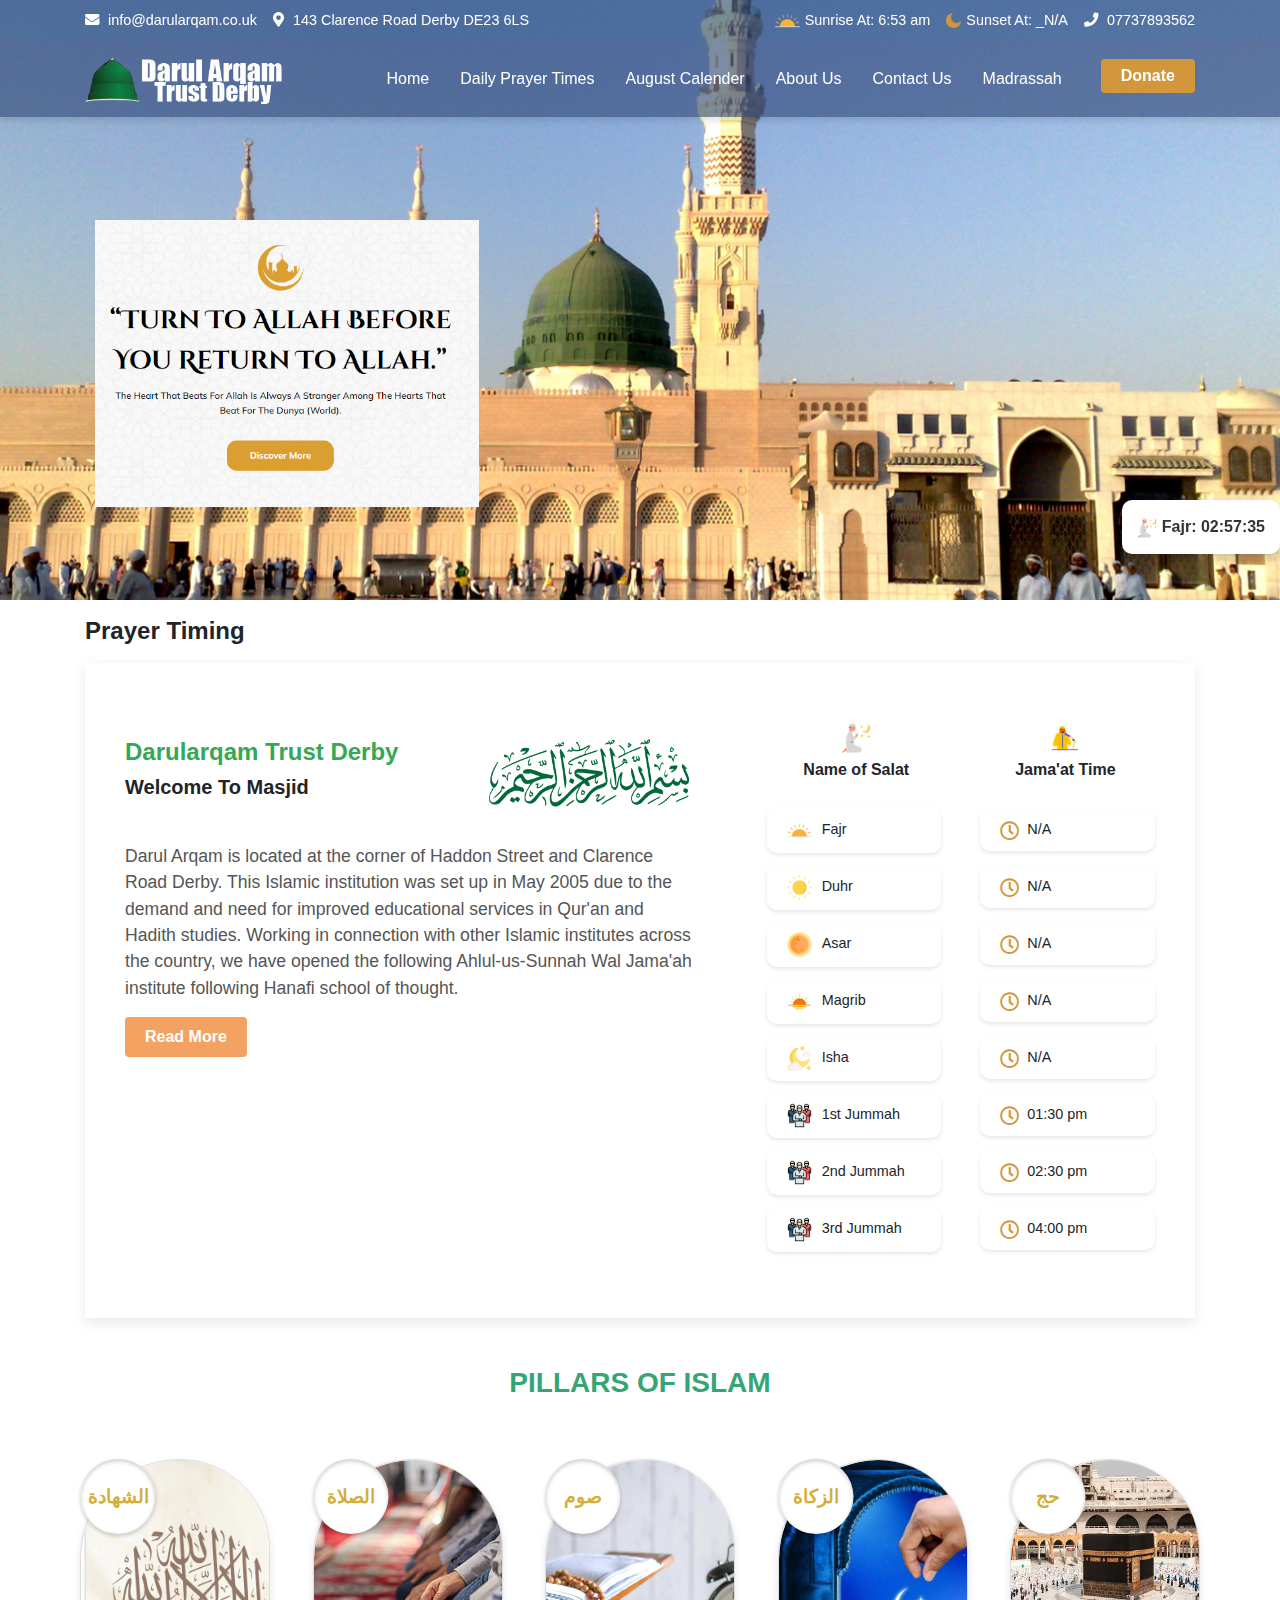
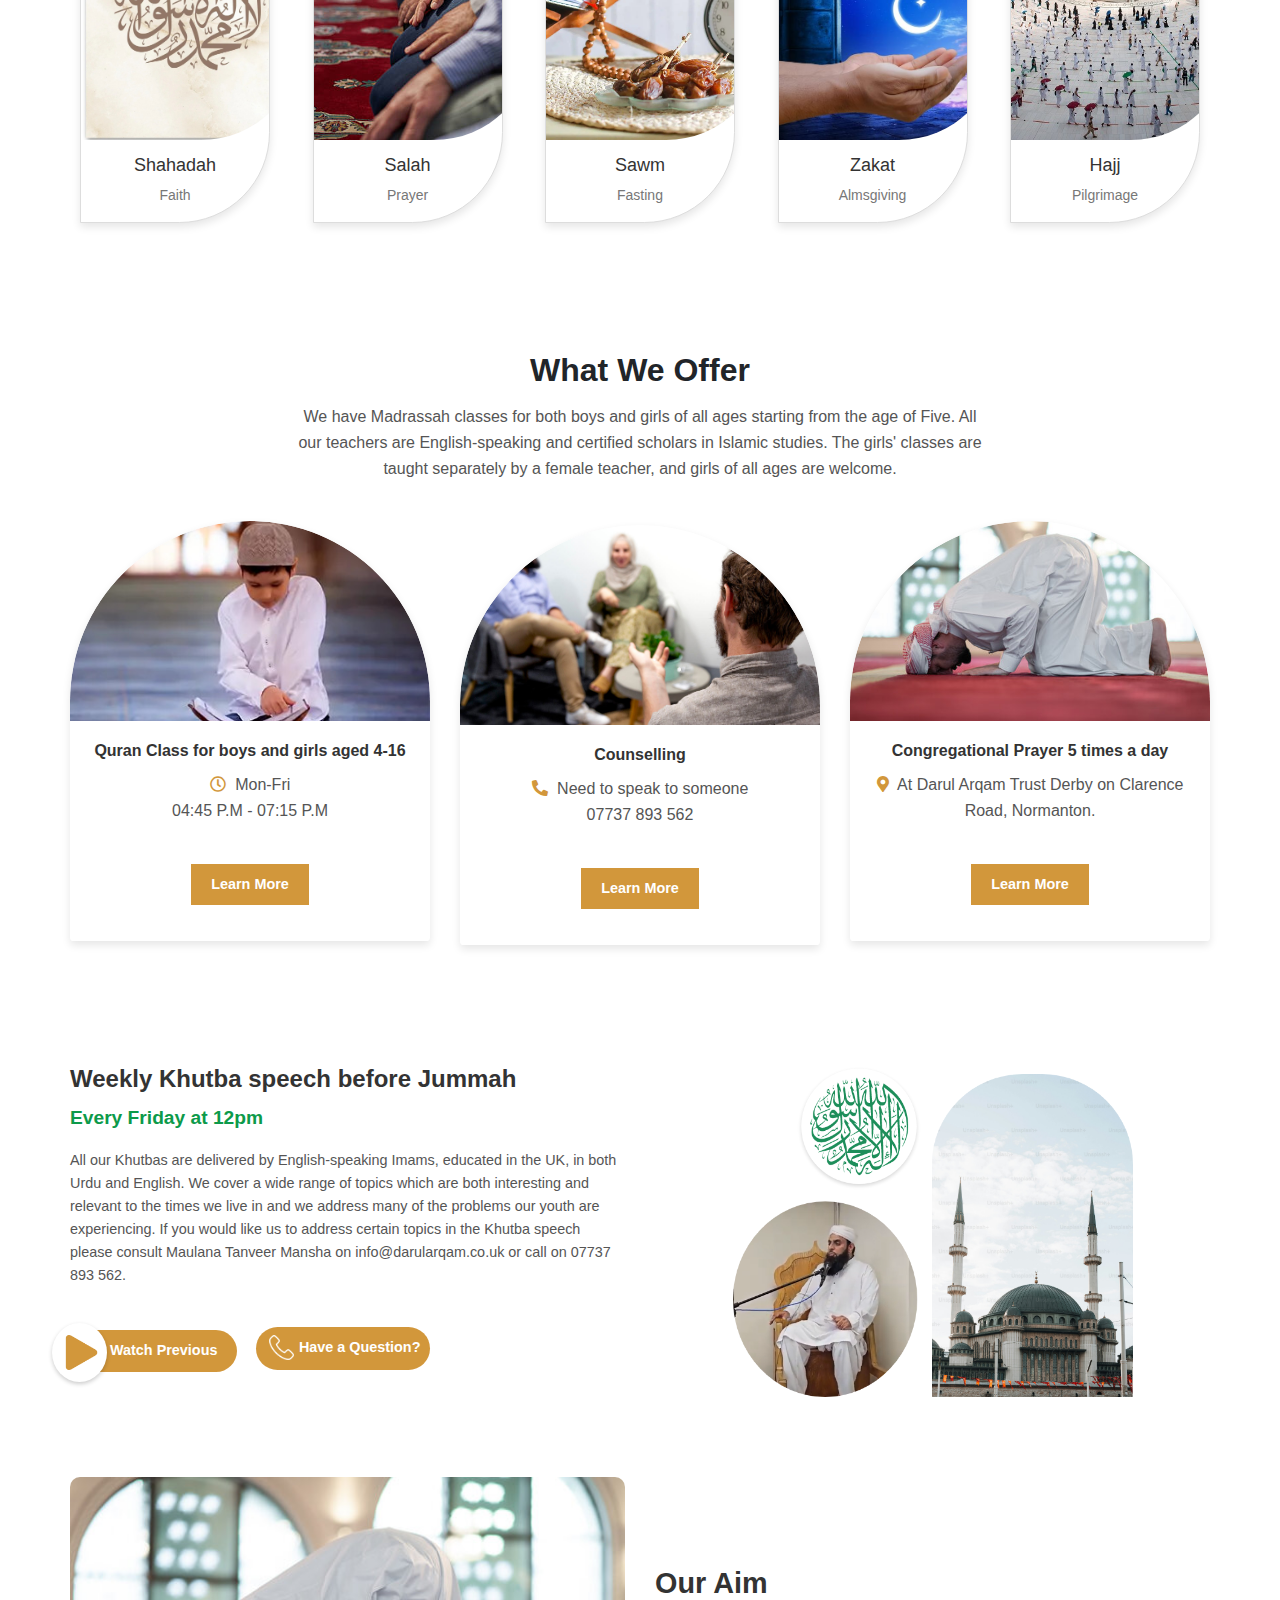
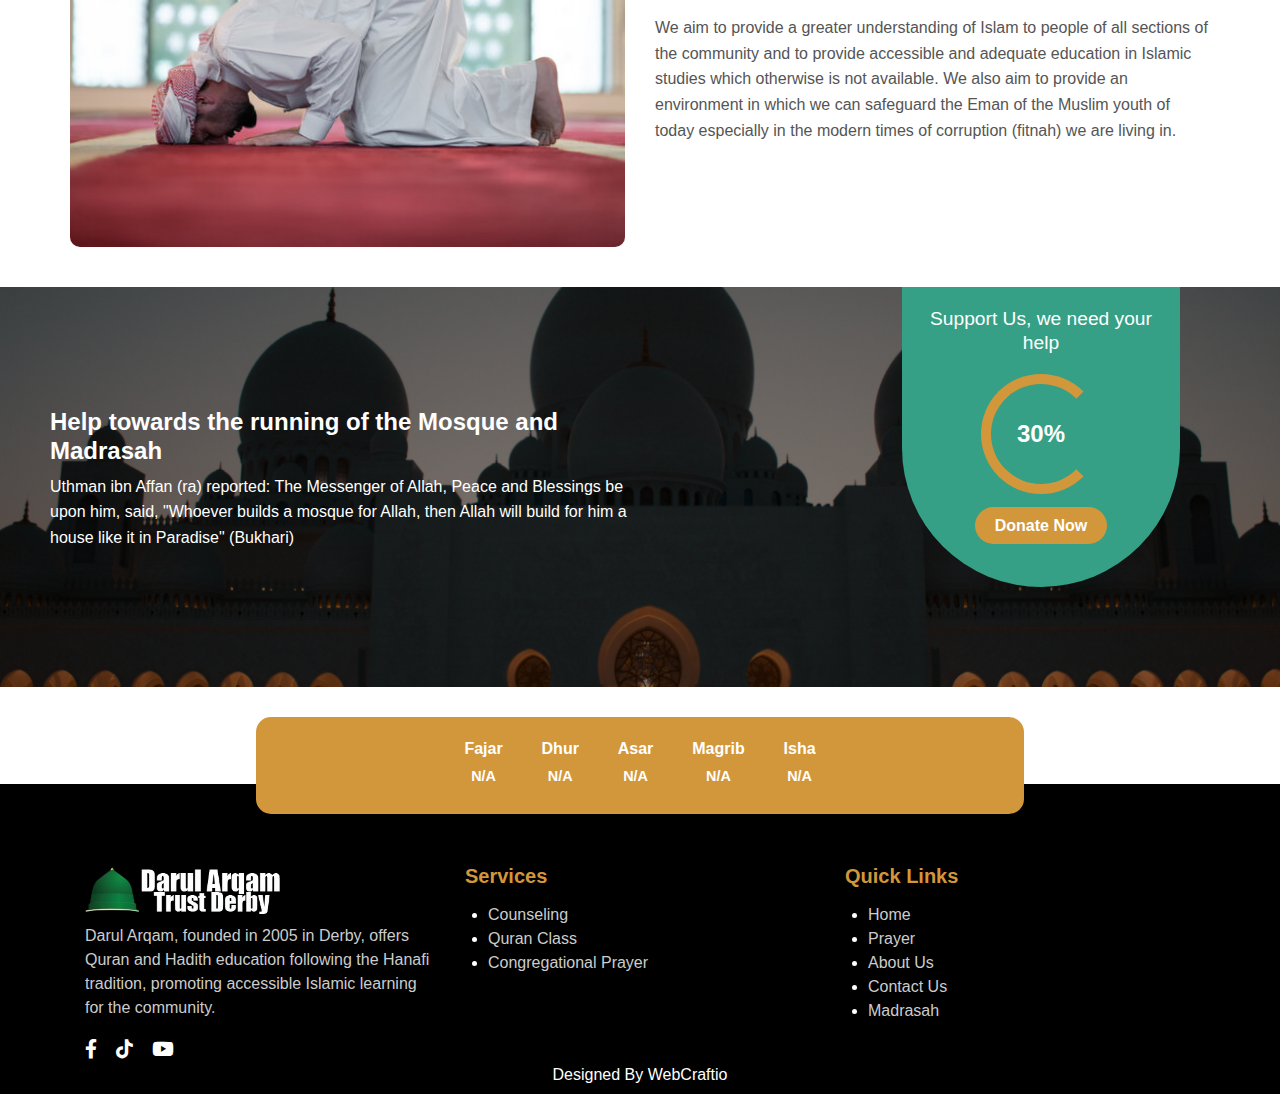
<file: index.html>
<!DOCTYPE html>
<html lang="en">

<head>
  <meta charset="UTF-8">
  <meta name="viewport" content="width=device-width, initial-scale=1.0">
  <title>Darul Arqam Trust Derby | Majid in New Normanton Derby</title>
  <link rel="icon" type="image/x-icon" href="media/darulqaram-logo.png ">
  <link rel="stylesheet" href="https://stackpath.bootstrapcdn.com/bootstrap/4.5.2/css/bootstrap.min.css">
  <link rel="stylesheet" href="https://cdnjs.cloudflare.com/ajax/libs/font-awesome/5.15.4/css/all.min.css">
  <link rel="stylesheet" href="style.css">
  <meta name="description"
    content="Darul Arqam Trust in New Normanton, Derby, offers a welcoming environment for prayers, Islamic education, and community services. Visit us for spiritual growth and learning in the heart of Derby.">

  <meta name="keywords"
    content="Darularqam Trust Derby, Masjid in New Normanton, Islamic center Derby, Mosque in Derby, Prayer services Derby, Islamic education Derby, Quran classes Derby        ">
</head>

<body>

  <div class="announcement-bar py-2">
    <div
      class="container d-flex flex-column flex-md-row justify-content-between align-items-center announcement-content">
      <div class="d-flex align-items-center mb-2 mb-md-0">
        <a style="text-decoration: none; color: white;" href="mailto:info@darularqam.co.uk"> <span class="mr-3"><i
              class="fas fa-envelope"></i> info@darularqam.co.uk</span></a>

        <a style="text-decoration: none; color: white;" href="https://maps.app.goo.gl/sjhc9sTqdKdWeHtAA"> <a
            style="text-decoration: none; color: white;" href="https://maps.app.goo.gl/sjhc9sTqdKdWeHtAA"><span
              class="mr-3"><i class="fas fa-map-marker-alt"></i> 143 Clarence Road Derby DE23 6LS</span></a>
        </a>
      </div>
      <div class="d-flex align-items-center mb-2 mb-md-0">
        <span class="mr-3" style="
            display: flex;
            align-items: center;
        "><img src="./media/fajr.png" alt="Fajr" style="width:25px; height:25px; margin-right: 5px">Sunrise At: 6:53
          am</span>
        <span class="mr-3" style="
            display: flex;
            align-items: center;
        "><img src="./media/moon (1).png" alt="Fajr" style="margin-right: 5px;width: 15px;height: 15px;"> Sunset At: _
          <span data-prayer="maghrib"> </span></span>
        <a style="text-decoration: none; color: white;" href="tel:07737893562"><i class="fas fa-phone"></i>
          07737893562</a></span>
      </div>
    </div>
  </div>


  <!-- Navbar -->
  <nav class="navbar navbar-expand-lg navbar-dark bg-primary">
    <div class="container">
      <button class="navbar-toggler" type="button" data-toggle="collapse" data-target="#navbarNav"
        aria-controls="navbarNav" aria-expanded="false" aria-label="Toggle navigation">
        <span class="navbar-toggler-icon"></span>
      </button>
      <a class="navbar-brand d-flex align-items-center" href="index.html">
        <img src="media/footer-logo.png" alt="Website Logo" style="height: 50px;">
      </a>
      <div class="collapse navbar-collapse" id="navbarNav">
        <ul class="navbar-nav ml-auto">
          <li class="nav-item"><a class="nav-link" href="index.html">Home</a></li>
          <li class="nav-item"><a class="nav-link" href="prayertimes.html">Daily Prayer Times</a></li>
          <li class="nav-item"><a class="nav-link" href="August-calender.html">August Calender</a></li>
          <li class="nav-item"><a class="nav-link" href="about.html">About Us</a></li>
          <li class="nav-item"><a class="nav-link" href="contact.html">Contact Us</a></li>
          <li class="nav-item"><a class="nav-link" href="madrassah.html">Madrassah</a></li>
          <li class="nav-item">
            <a class="btn btn-warning text-white ml-lg-3 my-2 my-lg-0" href="#">Donate</a>
          </li>
        </ul>
      </div>
    </div>
  </nav>

  <section class="hero-section">
    <div class="container text-center sub-hero-image">
      <img src="./media/hero-sub.png" alt="Description of Image" class="hero-image">
      <!-- <h2>“TURN TO ALLAH BEFORE YOU RETURN TO ALLAH.”</h2>
            <p>The Heart That Beats For Allah Is Always A Stranger Among The Hearts That Beat For The Dunya (World).</p>
            <a href="#" class="btn btn-warning text-white">Donate</a> -->
    </div>
  </section>


  <!-- 2nd section  -->
  <div class="prayer-main container">
    <h2 class="prayer-section-title text-left">Prayer Timing</h2>
    <div class=" prayer-section">
      <div class="row">
        <!-- Left Section: Introduction Card -->
        <div class="col-md-7 order-md-1 order-2">
          <div class="card-intro">
            <div class="intro-section d-flex align-items-center">
              <div>
                <h3 class="intro-title">Darularqam Trust Derby</h3>
                <h4 class="intro-subtitle">Welcome To Masjid</h4>
              </div>
              <img src="./media/bismillah-910299_1280.webp" alt="Icon" class="intro-icon mr-2" style="width: 200px;">
            </div>
            <p class="intro-text">
              Darul Arqam is located at the corner of Haddon Street and Clarence Road Derby. This Islamic institution
              was set up in May 2005 due to the demand and need for improved educational services in Qur'an and Hadith
              studies. Working in connection with other Islamic institutes across the country, we have opened the
              following Ahlul-us-Sunnah Wal Jama'ah institute following Hanafi school of thought.
            </p>
            <button class="read-more-btn">Read More</button>
          </div>
        </div>

        <!-- Right Section: Prayer Timings -->
        <div class="col-md-5 prayer-table order-md-2 order-1">
          <div class="header d-flex">
            <div class="text-center praying-header">
              <img src="./media/praying.png" alt="Azan Time Icon">
              <div>Name of Salat</div>
            </div>
            <div class="text-center praying-header">
              <img src="./media/man.png" alt="Name of Salat Icon">
              <div> Jama'at Time</div>
            </div>

          </div>


          <!-- Floating Icon for Next Namaz -->
          <div class="floating-icon">
            <div id="prayer-time">
              <img src="./media/praying.png" alt="Namaz Icon" style="height: 20px;" />
              <span id="namaz-name">Fajr</span>: <span id="remaining-time">00:00</span>
            </div>
          </div>




          <!-- Prayer Rows -->
          <div class="prayer-row">
            <div class="prayer-name">
              <img src="./media/fajr.png" alt="Fajr"><span style="margin-left: 10px;"> Fajr</span>
            </div>
            <div class="prayer-time">
              <i class="far fa-clock"></i><span data-prayer="fajr"></span>
            </div>
          </div>
          <div class="prayer-row">
            <div class="prayer-name">
              <img src="./media/duhr.png" alt="Duhr"><span style="margin-left: 10px;">Duhr</span>
            </div>
            <div class="prayer-time">
              <i class="far fa-clock"></i> <span data-prayer="zuhr"></span>
            </div>
          </div>
          <div class="prayer-row">
            <div class="prayer-name">
              <img src="./media/asar.png" alt="Asar"> <span style="margin-left: 10px;">Asar</span>
            </div>
            <div class="prayer-time">
              <i class="far fa-clock"></i> <span data-prayer="asr"></span>
            </div>
          </div>
          <div class="prayer-row">
            <div class="prayer-name">
              <img src="./media/magrib.png" alt="Magrib"> <span style="margin-left: 10px;">Magrib</span>
            </div>
            <div class="prayer-time">
              <i class="far fa-clock"></i> <span data-prayer="maghrib"></span>
            </div>
          </div>
          <div class="prayer-row">
            <div class="prayer-name">
              <img src="./media/isha.png" alt="Isha"><span style="margin-left: 10px;"> Isha</span>
            </div>
            <div class="prayer-time">
              <i class="far fa-clock"></i> <span data-prayer="isha"></span>
            </div>
          </div>
          <div class="prayer-row">
            <div class="prayer-name">
              <img src="./media/jummah.png" alt="jummah"><span style="margin-left: 10px;">1st Jummah</span>
            </div>
            <div class="prayer-time">
              <i class="far fa-clock"></i> 01:30 pm
            </div>
          </div>
          <div class="prayer-row">
            <div class="prayer-name">
              <img src="./media/jummah.png" alt="jummah"><span style="margin-left: 10px;">2nd Jummah</span>
            </div>
            <div class="prayer-time">
              <i class="far fa-clock"></i> 02:30 pm
            </div>
          </div>
          <div class="prayer-row">
            <div class="prayer-name">
              <img src="./media/jummah.png" alt="jummah"><span style="margin-left: 10px;">3rd Jummah</span>
            </div>
            <div class="prayer-time">
              <i class="far fa-clock"></i> 04:00 pm
            </div>
          </div>
        </div>
      </div>

    </div>
  </div>


  <!-- 3rd section  -->


  <div class="container text-center my-5 pillars-image-container">
    <h2 class="pillars-title">PILLARS OF ISLAM</h2>
    <div class="row  pillars-image-subContainer">
      <!-- Pillar Card 1 -->
      <div class="col-lg-2 col-md-4 col-sm-6 pillars-card">
        <div class="pillars-card-content">
          <div class="pillars-icon">
            <span>الشهادة</span>
          </div>
          <div class="pillars-image-wrapper">
            <img src="./media/shahada-517447-ezgif.com-webp-to-jpg-converter.jpg" alt="Shahadah" class="pillars-image">
          </div>
          <h5 class="pillars-card-title">Shahadah</h5>
          <p class="pillars-card-subtitle">Faith</p>
        </div>
      </div>

      <!-- Pillar Card 2 -->
      <div class="col-lg-2 col-md-4 col-sm-6 pillars-card">
        <div class="pillars-card-content">
          <div class="pillars-icon">
            <span>الصلاة</span>
          </div>
          <div class="pillars-image-wrapper">
            <img src="./media/istockphoto-496349694-612x612.jpg" alt="Salah" class="pillars-image">
          </div>
          <h5 class="pillars-card-title">Salah</h5>
          <p class="pillars-card-subtitle">Prayer</p>
        </div>
      </div>

      <!-- Pillar Card 3 -->
      <div class="col-lg-2 col-md-4 col-sm-6 pillars-card">
        <div class="pillars-card-content">
          <div class="pillars-icon">
            <span>صوم</span>
          </div>
          <div class="pillars-image-wrapper">
            <img src="./media/sawm-hero.jpg.jpg" alt="Sawm" class="pillars-image">
          </div>
          <h5 class="pillars-card-title">Sawm</h5>
          <p class="pillars-card-subtitle">Fasting</p>
        </div>
      </div>

      <!-- Pillar Card 4 -->
      <div class="col-lg-2 col-md-4 col-sm-6 pillars-card">
        <div class="pillars-card-content">
          <div class="pillars-icon">
            <span>الزكاة</span>
          </div>
          <div class="pillars-image-wrapper">
            <img src="./media/file-33721-5a0c2391714b77993d7f360bf868245d.jpg" alt="Zakat" class="pillars-image">
          </div>
          <h5 class="pillars-card-title">Zakat</h5>
          <p class="pillars-card-subtitle">Almsgiving</p>
        </div>
      </div>

      <!-- Pillar Card 5 -->
      <div class="col-lg-2 col-md-4 col-sm-6 pillars-card">
        <div class="pillars-card-content">
          <div class="pillars-icon">
            <span>حج</span>
          </div>
          <div class="pillars-image-wrapper">
            <img src="./media/hajj-muslim-pilgrimage-to-mecca.jpg" alt="Hajj" class="pillars-image">
          </div>
          <h5 class="pillars-card-title">Hajj</h5>
          <p class="pillars-card-subtitle">Pilgrimage</p>
        </div>
      </div>
    </div>
  </div>
  <!-- section 4th -->


  <div class="container offer-section">
    <!-- Section Title and Description -->
    <h2>What We Offer</h2>
    <p>We have Madrassah classes for both boys and girls of all ages starting from the age of Five. All our teachers are
      English-speaking and certified scholars in Islamic studies. The girls' classes are taught separately by a female
      teacher, and girls of all ages are welcome.</p>

    <!-- Cards Section -->
    <div class="row">
      <!-- Card 1 -->
      <div class="col-md-4 ">
        <div class="card offer-card">
          <img src="./media/new.png.jpg" alt="Quran Class" class="card-img-top">
          <div class="card-body">
            <h5 class="card-title">Quran Class for boys and girls aged 4-16</h5>
            <p class="card-text"><i class="far fa-clock card-icon"></i> Mon-Fri <br> 04:45 P.M - 07:15 P.M</p>
            <a href="contact.html" class="learn-more-btn">Learn More</a>
          </div>
        </div>
      </div><br>

      <!-- Card 2 -->
      <div class="col-md-4 mt-1">
        <div class="card offer-card">
          <img src="./media/IslamicCouncelling-main-thumbnail.jpg" alt="Counselling" class="card-img-top">
          <div class="card-body">
            <h5 class="card-title">Counselling</h5>
            <p class="card-text"><i class="fas fa-phone-alt card-icon"></i> Need to speak to someone <br> 07737 893 562
            </p>
            <a href="contact.html" class="learn-more-btn">Learn More</a>
          </div>
        </div>
      </div><br>

      <!-- Card 3 -->
      <div class="col-md-4 mt1">
        <div class="card offer-card">
          <img src="./media/360_F_426200547_YLnFB9LftEL93RSxu9pr89z0qXfbUP5t.jpg" alt="Congregational Prayer"
            class="card-img-top">
          <div class="card-body">
            <h5 class="card-title">Congregational Prayer 5 times a day</h5>
            <p class="card-text"><i class="fas fa-map-marker-alt card-icon"></i> At Darul Arqam Trust Derby on Clarence
              Road, Normanton.</p>
            <a href="contact.html" class="learn-more-btn">Learn More</a>
          </div>
        </div><br>
      </div>
    </div>
  </div>



  <!-- section 5th -->
  <div class="container khutba-section">
    <div class="row">
      <!-- Left Side: Text and Buttons -->
      <div class="col-md-6">
        <h2 class="khutba-title">Weekly Khutba speech before Jummah</h2>
        <p class="khutba-timing">Every Friday at 12pm</p>
        <p class="khutba-text">
          All our Khutbas are delivered by English-speaking Imams, educated in the UK, in both Urdu and English. We
          cover a wide range of topics which are both interesting and relevant to the times we live in and we address
          many of the problems our youth are experiencing. If you would like us to address certain topics in the Khutba
          speech please consult Maulana Tanveer Mansha on info@darularqam.co.uk or call on 07737 893 562.
        </p>
        <a href="#" class="btn-watch" style="text-decoration: none; color: white;">
          <span class="play-button"> <img src="./media/play-button-arrowhead.png" alt="Watch Previous"></span> Watch
          Previous
        </a>
        <a href="#" class="btn-question" style="text-decoration: none; color: white;">
          <img src="./media/telephone.png" alt="Phone"> Have a Question?
        </a>
      </div>
      <!-- Right Side: Images -->
      <div class="col-md-6 d-flex justify-content-center align-items-center">
        <div class="image-wrapper">

          <img src="./media/Group 575.png" alt="Mosque" class="large-image">
        </div>
      </div>
    </div>
  </div>

  <!-- section 6th -->

  <div class="container our-aim-section">
    <div class="row align-items-center">
      <!-- Left Side: Image -->
      <div class="col-md-6">
        <img src="./media/360_F_426200547_YLnFB9LftEL93RSxu9pr89z0qXfbUP5t.jpg" alt="Our Aim" class="our-aim-image">
        <!-- Replace "path/to/image.jpg" with the actual image path -->
      </div>

      <!-- Right Side: Text Content -->
      <div class="col-md-6">
        <h2 class="our-aim-title">Our Aim</h2>
        <p class="our-aim-text">
          We aim to provide a greater understanding of Islam to people of all sections of the community and to provide
          accessible and adequate education in Islamic studies which otherwise is not available. We also aim to provide
          an environment in which we can safeguard the Eman of the Muslim youth of today especially in the modern times
          of corruption (fitnah) we are living in.
        </p>
      </div>
    </div>
  </div>

  <!-- section 7th -->

  <div class="donation-section">
    <!-- Overlay -->
    <div class="donation-overlay"></div>

    <!-- Left Side: Text Content -->
    <div class="donation-text">
      <h2>Help towards the running of the Mosque and Madrasah</h2>
      <p>Uthman ibn Affan (ra) reported: The Messenger of Allah, Peace and Blessings be upon him, said, "Whoever builds
        a mosque for Allah, then Allah will build for him a house like it in Paradise" (Bukhari)</p>
    </div>

    <!-- Right Side: Support Card -->
    <div class="support-card">
      <h4>Support Us, we need your help</h4>
      <div class="progress-circle">
        30%
      </div>
      <a style="text-decoration: none; color: white;" href="#" class="btn-donate">Donate Now</a>
    </div>
  </div>

  <!-- footer top -->


  <!-- Prayer Times Section -->
  <div class="container prayer-times">
    <div class="time-item">
      Fajar
      <span class="time" data-prayer="fajr">--:--</span>
    </div>
    <div class="time-item">
      Dhur
      <span class="time" data-prayer="zuhr">--:--</span>
    </div>
    <div class="time-item">
      Asar
      <span class="time" data-prayer="asr">--:--</span>
    </div>
    <div class="time-item">
      Magrib
      <span class="time" data-prayer="maghrib">--:--</span>
    </div>
    <div class="time-item">
      Isha
      <span class="time" data-prayer="isha">--:--</span>
    </div>

  </div>


  <div class="rmdn-minimized rmdn-hidden" id="rmdnMinimized">
    <div class="rmdn-minimized-icon"></div>
  </div>




  <!-- footer section -->


  <footer class="footer">
    <div class="container">
      <div class="row">
        <!-- Logo and About -->
        <div class="col-md-4">
          <div class="footer-logo">
            <img src="./media/footer-logo.png" alt="Logo"> <!-- Replace with actual logo path -->
          </div>
          <p class="footer-text">Darul Arqam, founded in 2005 in Derby, offers Quran and Hadith education following the
            Hanafi tradition, promoting accessible Islamic learning for the community.</p>
          <div class="social-icons">
            <a href="https://www.facebook.com/darularqamderby/"><i class="fab fa-facebook-f"></i></a>
            <a href="https://www.tiktok.com/@masjiddarularqam?is_from_webapp=1&sender_device=pc"><i
                class="fab fa-tiktok"></i></a>
            <a href="https://www.youtube.com/c/DarulArqamTrustDerby"><i class="fab fa-youtube"></i></a>
          </div>
        </div>

        <!-- Services -->
        <div class="col-md-4 footer-section">
          <h5 class="footer-heading">Services <span class="toggle-icon">+</span></h5>
          <ul class="footer-links">
            <li><a href="contact.html">Counseling</a></li>
            <li><a href="contact.html">Quran Class</a></li>
            <li><a href="contact.html">Congregational Prayer</a></li>
          </ul>
        </div>

        <!-- Quick Links -->
        <div class="col-md-4 footer-section">
          <h5 class="footer-heading">Quick Links <span class="toggle-icon">+</span></h5>
          <ul class="footer-links">
            <li><a href="index.html">Home</a></li>
            <li><a href="prayertimes.html">Prayer</a></li>
            <li><a href="about.html">About Us</a></li>
            <li><a href="contact.html">Contact Us</a></li>
            <li><a href="madrassah.html">Madrasah</a></li>
          </ul>
        </div>


      </div>
    </div>
    <div>
      <h5 style="font-size: medium; text-align: center; color: white;margin-bottom: -30px;font-weight: lighter;">
        Designed By<span><a href="https://www.webcraftio.com/" style="text-decoration: none;color: white;">
            WebCraftio</a></span></h5>
    </div>
  </footer>
  <script>

    document.addEventListener("DOMContentLoaded", function () {
      const headings = document.querySelectorAll(".footer-heading");

      headings.forEach((heading) => {
        heading.addEventListener("click", function () {
          const links = heading.nextElementSibling; // The <ul> element
          const icon = heading.querySelector(".toggle-icon");

          // Toggle the display of the links
          if (links.style.display === "none" || links.style.display === "") {
            links.style.display = "block";
            icon.textContent = "-"; // Change icon to minus
          } else {
            links.style.display = "none";
            icon.textContent = "+"; // Change icon to plus
          }
        });
      });
    });


  </script>





  <script src="script.js"></script>
  <script src="https://code.jquery.com/jquery-3.5.1.min.js"></script>
  <script src="https://stackpath.bootstrapcdn.com/bootstrap/4.5.2/js/bootstrap.bundle.min.js"></script>
</body>

</html>
</file>
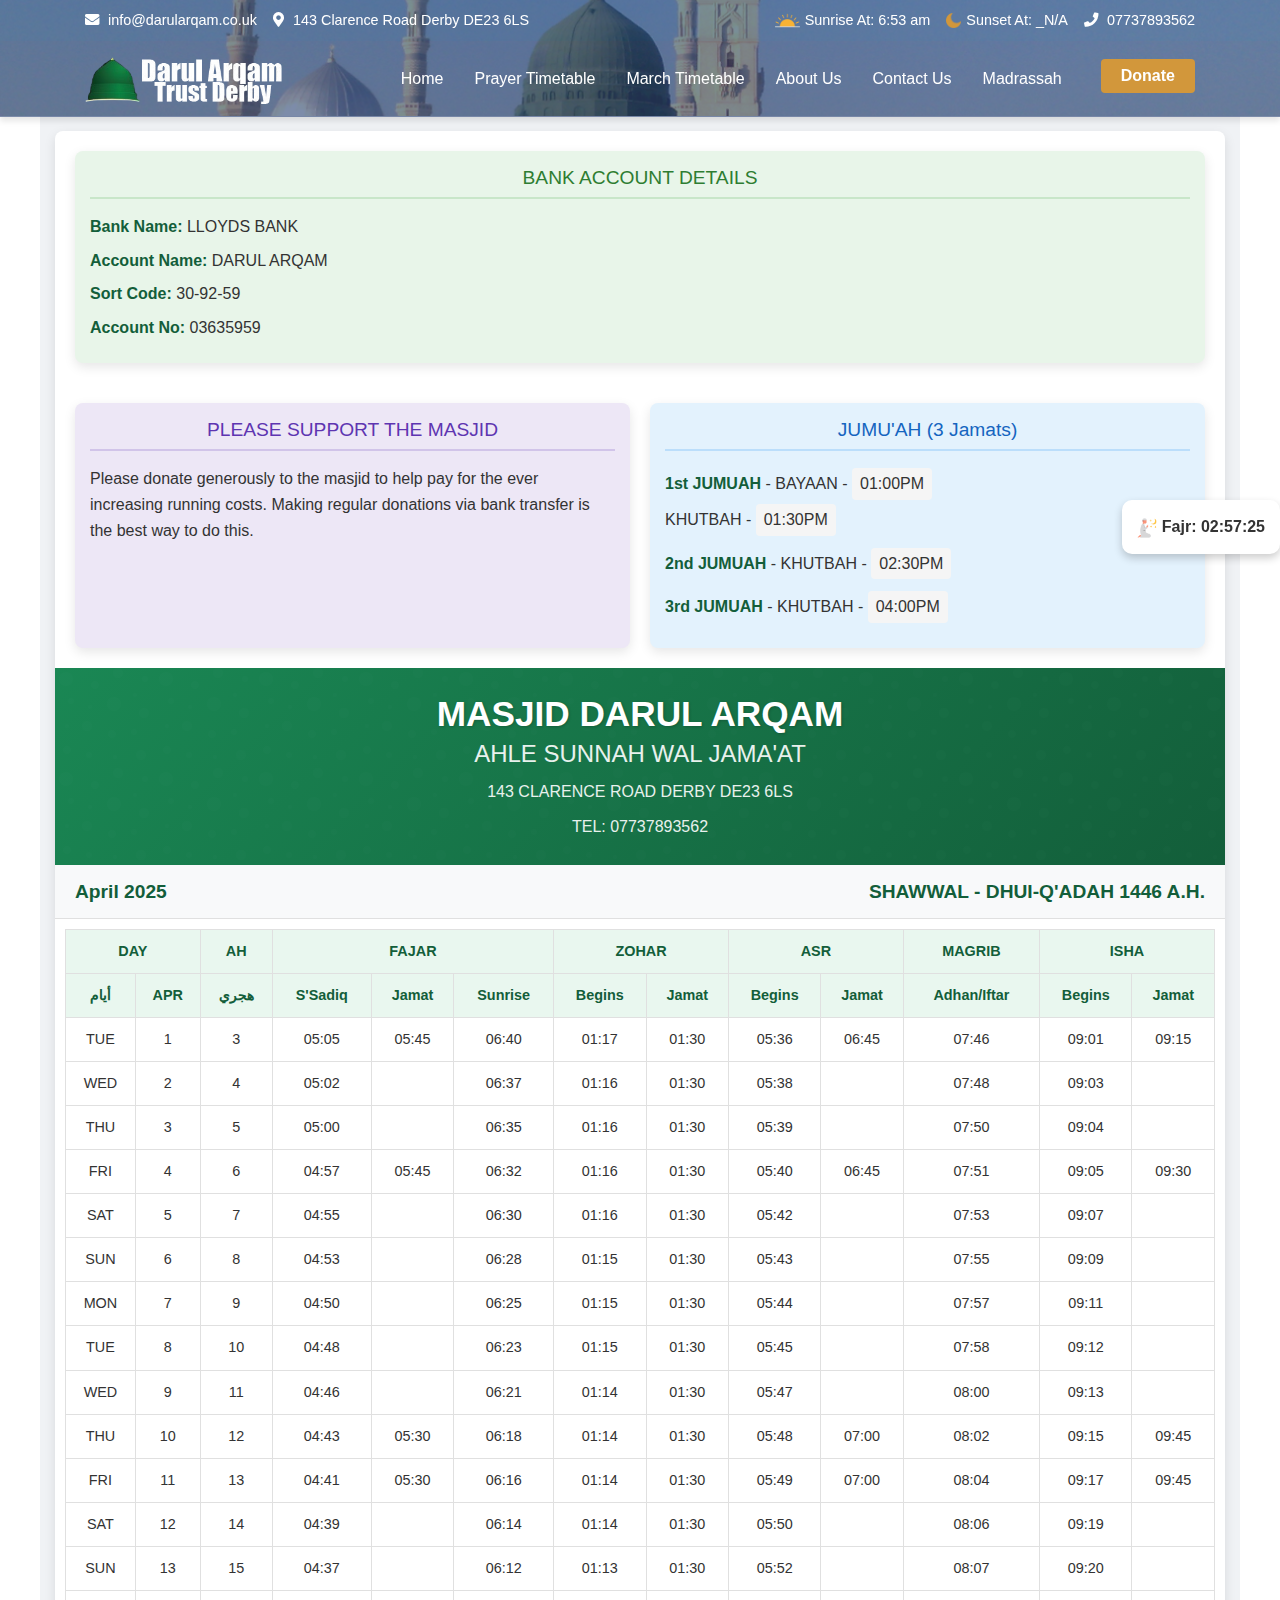
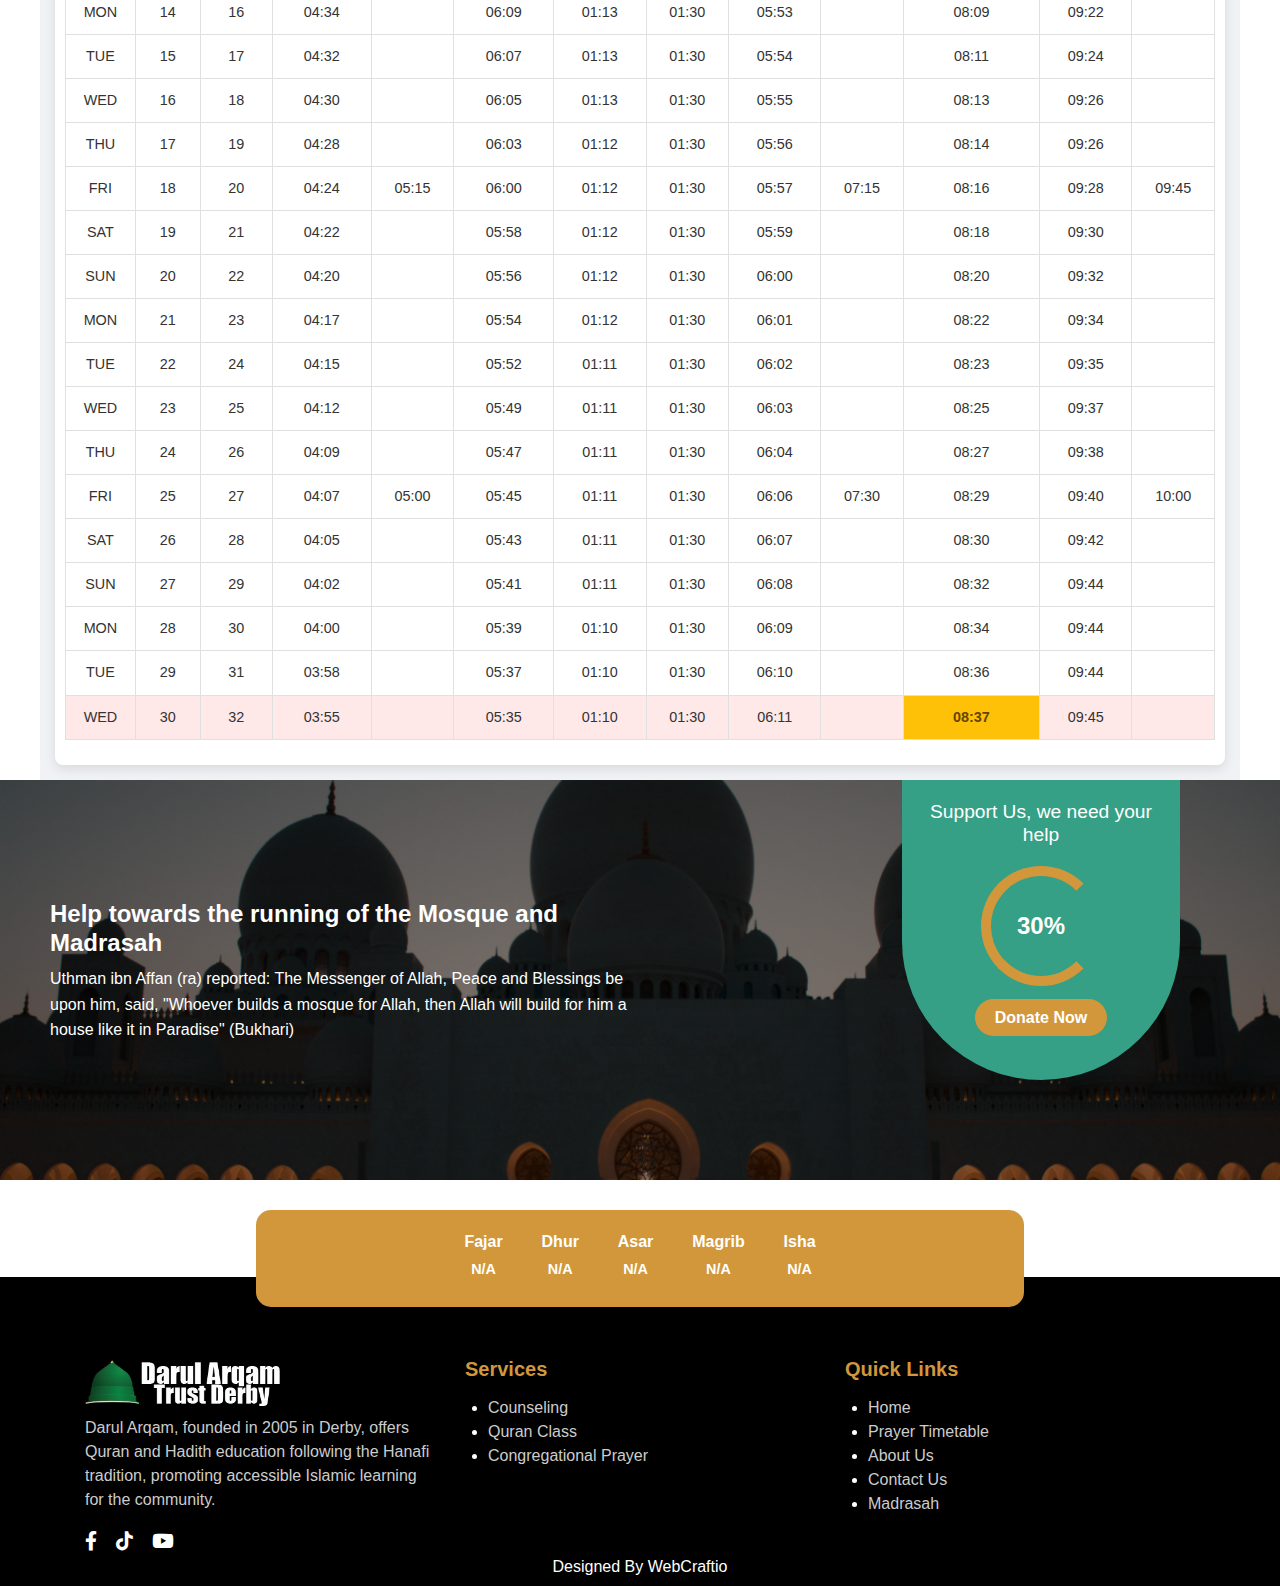
<file: april-calender.html>
<!DOCTYPE html>
<html lang="en">

<head>
    <meta charset="UTF-8">
    <meta name="viewport" content="width=device-width, initial-scale=1.0">
    <title>About Us | Darul Arqam Trust | Masjid in New Normanton Derby
    </title>
    <link rel="icon" type="image/x-icon" href="media/darulqaram-logo.png ">
    <link rel="stylesheet" href="https://stackpath.bootstrapcdn.com/bootstrap/4.5.2/css/bootstrap.min.css">
    <link rel="stylesheet" href="https://cdnjs.cloudflare.com/ajax/libs/font-awesome/5.15.4/css/all.min.css">
    <link rel="stylesheet" href="style.css">
    <meta name="description" content="Learn more about Darul Arqam Trust, a mosque dedicated to serving the New Normanton community in Derby. Our mission is to promote Islamic education, spiritual growth, and community outreach 
        ">


</head>

<body>

    <div class="announcement-bar py-2">
        <div
            class="container d-flex flex-column flex-md-row justify-content-between align-items-center announcement-content">
            <div class="d-flex align-items-center mb-2 mb-md-0">
                <a style="text-decoration: none; color: white;" href="mailto:info@darularqam.co.uk"> <span
                        class="mr-3"><i class="fas fa-envelope"></i> info@darularqam.co.uk</span></a>
                </a>
                <a style="text-decoration: none; color: white;" href="https://maps.app.goo.gl/sjhc9sTqdKdWeHtAA"><span
                        class="mr-3"><i class="fas fa-map-marker-alt"></i> 143 Clarence Road Derby DE23 6LS</span></a>

            </div>
            <div class="d-flex align-items-center mb-2 mb-md-0">
                <span class="mr-3" style="
            display: flex;
            align-items: center;
        "><img src="./media/fajr.png" alt="Fajr" style="width:25px; height:25px; margin-right: 5px">Sunrise At: 6:53
                    am</span>
                <span class="mr-3" style="
            display: flex;
            align-items: center;
        "><img src="./media/moon (1).png" alt="Fajr" style="margin-right: 5px;width: 15px;height: 15px;"> Sunset At: _
                    <span data-prayer="maghrib"> </span></span>
                <a style="text-decoration: none; color: white;" href="tel:07737893562"><i class="fas fa-phone"></i>
                    07737893562</a></span>
            </div>
        </div>
    </div>


    <!-- Navbar -->
    <nav class="navbar navbar-expand-lg navbar-dark bg-primary">
        <div class="container">
            <button class="navbar-toggler" type="button" data-toggle="collapse" data-target="#navbarNav"
                aria-controls="navbarNav" aria-expanded="false" aria-label="Toggle navigation">
                <span class="navbar-toggler-icon"></span>
            </button>
            <a class="navbar-brand d-flex align-items-center" href="index.html">
                <img src="media/footer-logo.png" alt="Website Logo" style="height: 50px;">
            </a>
            <div class="collapse navbar-collapse" id="navbarNav">
                <ul class="navbar-nav ml-auto">
                    <li class="nav-item"><a class="nav-link" href="index.html">Home</a></li>
                    <li class="nav-item"><a class="nav-link" href="prayertimes.html">Prayer Timetable</a></li>
                    <li class="nav-item"><a class="nav-link" href="april-calender.html">March Timetable</a></li>
                    <li class="nav-item"><a class="nav-link" href="about.html">About Us</a></li>
                    <li class="nav-item"><a class="nav-link" href="contact.html">Contact Us</a></li>
                    <li class="nav-item"><a class="nav-link" href="madrassah.html">Madrassah</a></li>
                    <li class="nav-item">
                        <a class="btn btn-warning text-white ml-lg-3 my-2 my-lg-0" href="#">Donate</a>
                    </li>
                </ul>
            </div>
        </div>
    </nav>

    <section class="" style="
        background-image: url('./media/masjid.jpg'); /* Replace with actual file name */
        background-size: cover;
    background-position: center;
    height: 116px; 
    color: white;
    display: flex;
    align-items: center;
    justify-content: center;
    text-align: center;">
        <div class="">
            <!-- <img src="./media/hero-sub.png" alt="Description of Image" class="hero-image"> -->
            <!-- <h2>“TURN TO ALLAH BEFORE YOU RETURN TO ALLAH.”</h2>
            <p>The Heart That Beats For Allah Is Always A Stranger Among The Hearts That Beat For The Dunya (World).</p>
            <a href="#" class="btn btn-warning text-white">Donate</a> -->
        </div>
    </section>
    <!-- Floating Icon for Next Namaz -->
    <div class="floating-icon">
        <div id="prayer-time">
            <img src="./media/praying.png" alt="Namaz Icon" style="height: 20px;" />
            <span id="namaz-name">Fajr</span>: <span id="remaining-time">00:00</span>
        </div>
    </div>


    <section class="mdq-prayer-timetable-section">
        <style>
            .mdq-prayer-timetable-section * {
                margin: 0;
                padding: 0;
                box-sizing: border-box;
            }

            .mdq-prayer-timetable-section {
                font-family: 'Segoe UI', Tahoma, Geneva, Verdana, sans-serif;
                background-color: #f0f2f5;
                color: #333;
                line-height: 1.6;
                padding: 15px;
                width: 100%;
                max-width: 1200px;
                margin: 0 auto;
            }

            .mdq-container {
                background: white;
                border-radius: 8px;
                box-shadow: 0 4px 12px rgba(0, 0, 0, 0.1);
                overflow: hidden;
            }

            .mdq-header {
                background: linear-gradient(135deg, #1a8754, #135e3a);
                color: white;
                text-align: center;
                padding: 25px 15px;
                position: relative;
            }

            .mdq-header::before {
                content: '';
                position: absolute;
                top: 0;
                left: 0;
                right: 0;
                bottom: 0;
                background-image: url("data:image/svg+xml,%3Csvg width='100' height='100' viewBox='0 0 100 100' xmlns='http://www.w3.org/2000/svg'%3E%3Cpath d='M11 18c3.866 0 7-3.134 7-7s-3.134-7-7-7-7 3.134-7 7 3.134 7 7 7zm48 25c3.866 0 7-3.134 7-7s-3.134-7-7-7-7 3.134-7 7 3.134 7 7 7zm-43-7c1.657 0 3-1.343 3-3s-1.343-3-3-3-3 1.343-3 3 1.343 3 3 3zm63 31c1.657 0 3-1.343 3-3s-1.343-3-3-3-3 1.343-3 3 1.343 3 3 3zM34 90c1.657 0 3-1.343 3-3s-1.343-3-3-3-3 1.343-3 3 1.343 3 3 3zm56-76c1.657 0 3-1.343 3-3s-1.343-3-3-3-3 1.343-3 3 1.343 3 3 3zM12 86c2.21 0 4-1.79 4-4s-1.79-4-4-4-4 1.79-4 4 1.79 4 4 4zm28-65c2.21 0 4-1.79 4-4s-1.79-4-4-4-4 1.79-4 4 1.79 4 4 4zm23-11c2.76 0 5-2.24 5-5s-2.24-5-5-5-5 2.24-5 5 2.24 5 5 5zm-6 60c2.21 0 4-1.79 4-4s-1.79-4-4-4-4 1.79-4 4 1.79 4 4 4zm29 22c2.76 0 5-2.24 5-5s-2.24-5-5-5-5 2.24-5 5 2.24 5 5 5zM32 63c2.76 0 5-2.24 5-5s-2.24-5-5-5-5 2.24-5 5 2.24 5 5 5zm57-13c2.76 0 5-2.24 5-5s-2.24-5-5-5-5 2.24-5 5 2.24 5 5 5zm-9-21c1.105 0 2-.895 2-2s-.895-2-2-2-2 .895-2 2 .895 2 2 2zM60 91c1.105 0 2-.895 2-2s-.895-2-2-2-2 .895-2 2 .895 2 2 2zM35 41c1.105 0 2-.895 2-2s-.895-2-2-2-2 .895-2 2 .895 2 2 2zM12 60c1.105 0 2-.895 2-2s-.895-2-2-2-2 .895-2 2 .895 2 2 2z' fill='%23ffffff' fill-opacity='0.05' fill-rule='evenodd'/%3E%3C/svg%3E");
                opacity: 0.2;
                z-index: 0;
            }

            .mdq-header-content {
                position: relative;
                z-index: 1;
            }

            .mdq-header h1 {
                margin: 0;
                font-size: 2.2rem;
                font-weight: 700;
                text-shadow: 1px 1px 3px rgba(0, 0, 0, 0.2);
            }

            .mdq-header h2 {
                font-size: 1.5rem;
                font-weight: 500;
                margin-top: 5px;
                opacity: 0.9;
            }

            .mdq-header p {
                margin-top: 10px;
                font-size: 1rem;
                opacity: 0.9;
            }

            .mdq-month-header {
                display: flex;
                justify-content: space-between;
                align-items: center;
                background-color: #f8f9fa;
                padding: 15px 20px;
                border-bottom: 1px solid #e0e0e0;
            }

            .mdq-month-header h3 {
                font-size: 1.2rem;
                font-weight: 600;
                color: #135e3a;
                margin: 0;
            }

            .mdq-table-container {
                overflow-x: auto;
                padding: 10px;
            }

            .mdq-prayer-table {
                width: 100%;
                border-collapse: collapse;
                margin-bottom: 15px;
            }

            .mdq-prayer-table th,
            .mdq-prayer-table td {
                border: 1px solid #e0e0e0;
                padding: 10px 5px;
                text-align: center;
                font-size: 0.9rem;
                transition: all 0.3s ease;
            }

            .mdq-prayer-table th {
                background-color: #e9f7ef;
                color: #135e3a;
                font-weight: 600;
                white-space: nowrap;
            }

            .mdq-date-row {
                background-color: #f8fcfa;
            }

            .mdq-date-row:hover {
                background-color: #edf7f2;
            }

            .mdq-highlighted {
                background-color: #ffc107;
                font-weight: 600;
                color: #644500;
            }

            .mdq-highlighted:hover {
                background-color: #ffcf33;
            }

            .mdq-special-day {
                background-color: #ffe8e8;
            }

            .mdq-special-day:hover {
                background-color: #ffd9d9;
            }

            .mdq-notice-row {
                background-color: #f4f9ff;
                font-weight: 600;
                color: #0d47a1;
                text-transform: uppercase;
                font-size: 0.85rem;
                letter-spacing: 0.5px;
            }

            .mdq-footer-sections {
                display: flex;
                flex-wrap: wrap;
                gap: 20px;
                padding: 20px;
            }

            .mdq-section {
                flex: 1 1 300px;
                background-color: white;
                border-radius: 8px;
                padding: 15px;
                box-shadow: 0 4px 12px rgba(0, 0, 0, 0.1);
                transition: all 0.3s ease;
            }

            .mdq-section:hover {
                transform: translateY(-3px);
                box-shadow: 0 8px 15px rgba(0, 0, 0, 0.1);
            }

            .mdq-section h3 {
                text-align: center;
                color: #135e3a;
                font-size: 1.2rem;
                padding-bottom: 8px;
                margin-bottom: 15px;
                border-bottom: 2px solid #e9f7ef;
            }

            .mdq-section p {
                margin-bottom: 8px;
            }

            .mdq-eid-section {
                background-color: #fff8e1;
            }

            .mdq-eid-section h3 {
                color: #ff8f00;
                border-bottom-color: #ffecb3;
            }

            .mdq-bank-section {
                background-color: #e8f5e9;
            }

            .mdq-bank-section h3 {
                color: #2e7d32;
                border-bottom-color: #c8e6c9;
            }

            .mdq-support-section {
                background-color: #ede7f6;
            }

            .mdq-support-section h3 {
                color: #5e35b1;
                border-bottom-color: #d1c4e9;
            }

            .mdq-jumuah-section {
                background-color: #e3f2fd;
            }

            .mdq-jumuah-section h3 {
                color: #1565c0;
                border-bottom-color: #bbdefb;
            }

            .mdq-prayer-time {
                display: inline-block;
                background-color: #f5f5f5;
                padding: 3px 8px;
                border-radius: 4px;
                font-weight: 500;
                margin: 2px 0;
            }

            .mdq-important-note {
                color: #d50000;
                font-weight: 500;
                margin-top: 10px;
                font-size: 0.9rem;
            }

            .mdq-prayer-label {
                font-weight: 600;
                color: #135e3a;
            }

            /* Media Queries for better responsiveness */
            @media screen and (max-width: 768px) {
                .mdq-header h1 {
                    font-size: 1.8rem;
                }

                .mdq-header h2 {
                    font-size: 1.2rem;
                }

                .mdq-month-header {
                    flex-direction: column;
                    text-align: center;
                    gap: 5px;
                }

                .mdq-prayer-table th,
                .mdq-prayer-table td {
                    padding: 8px 3px;
                    font-size: 0.8rem;
                }

                .mdq-mobile-hide {
                    display: none;
                }
            }

            @media screen and (max-width: 480px) {
                .mdq-header h1 {
                    font-size: 1.5rem;
                }

                .mdq-container {
                    padding: 0;
                }

                .mdq-footer-sections {
                    padding: 10px;
                    gap: 10px;
                }

                .mdq-section {
                    padding: 12px;
                }
            }
        </style>


        <div class="mdq-container">
            <div class="mdq-footer-sections">
                <!-- <div class="mdq-section mdq-eid-section">
                    <h3>EID UL FITR Jama'at TIMES</h3>
                    <p><span class="mdq-prayer-label">1st Jama'at:</span> <span class="mdq-prayer-time">7:00am</span>
                    </p>
                    <p><span class="mdq-prayer-label">2nd Jama'at:</span> <span class="mdq-prayer-time">9:30am</span>
                        (Bayan 9:00am)</p>
                    <p><span class="mdq-prayer-label">3rd Jama'at:</span> <span class="mdq-prayer-time">10:30am</span>
                    </p>
                    <p class="mdq-important-note">Fitrana (Sadaqatul Fitr) is £5 per head and MUST be paid before
                        praying Eid Salat</p>
                </div> -->

                <div class="mdq-section mdq-bank-section">
                    <h3>BANK ACCOUNT DETAILS</h3>
                    <p><span class="mdq-prayer-label">Bank Name:</span> LLOYDS BANK</p>
                    <p><span class="mdq-prayer-label">Account Name:</span> DARUL ARQAM</p>
                    <p><span class="mdq-prayer-label">Sort Code:</span> 30-92-59</p>
                    <p><span class="mdq-prayer-label">Account No:</span> 03635959</p>
                </div>
            </div>

            <div class="mdq-footer-sections">
                <div class="mdq-section mdq-support-section">
                    <h3>PLEASE SUPPORT THE MASJID</h3>
                    <p>Please donate generously to the masjid to help pay for the ever increasing running costs. Making
                        regular donations via bank transfer is the best way to do this.</p>
                </div>

                <div class="mdq-section mdq-jumuah-section">
                    <h3>JUMU'AH (3 Jamats)</h3>
                    <p><span class="mdq-prayer-label">1st JUMUAH</span> - BAYAAN - <span
                            class="mdq-prayer-time">01:00PM</span><br>KHUTBAH - <span
                            class="mdq-prayer-time">01:30PM</span></p>
                    <p><span class="mdq-prayer-label">2nd JUMUAH</span> - KHUTBAH - <span
                            class="mdq-prayer-time">02:30PM</span></p>
                    <p><span class="mdq-prayer-label">3rd JUMUAH</span> - KHUTBAH - <span
                            class="mdq-prayer-time">04:00PM</span></p>
                </div>
            </div>
            <div class="mdq-header">
                <div class="mdq-header-content">
                    <h1>MASJID DARUL ARQAM</h1>
                    <h2>AHLE SUNNAH WAL JAMA'AT</h2>
                    <p>143 CLARENCE ROAD DERBY DE23 6LS</p>
                    <p>TEL: 07737893562</p>
                </div>
            </div>

            <div class="mdq-month-header">
                <h3>April 2025</h3>
                <h3>SHAWWAL - DHUI-Q'ADAH 1446 A.H.</h3>
            </div>

            <div class="mdq-table-container">
                <table class="mdq-prayer-table">
                    <thead>
                        <tr>
                            <th colspan="2">DAY</th>
                            <th class="mobile-hide">AH</th>
                            <th colspan="3">FAJAR</th>
                            <th colspan="2">ZOHAR</th>
                            <th colspan="2">ASR</th>
                            <th>MAGRIB</th>
                            <th colspan="2">ISHA</th>
                        </tr>
                        <tr>
                            <th>أيام</th>
                            <th>APR</th>
                            <th class="mobile-hide">هجري</th>
                            <th>S'Sadiq</th>
                            <th>Jamat</th>
                            <th>Sunrise</th>
                            <th>Begins</th>
                            <th>Jamat</th>
                            <th>Begins</th>
                            <th>Jamat</th>
                            <th>Adhan/Iftar</th>
                            <th>Begins</th>
                            <th>Jamat</th>
                        </tr>
                    </thead>
                    <tbody>
                        <tr class="date-row">
                            <td>TUE</td>
                            <td>1</td>
                            <td class="mobile-hide">3</td>
                            <td>05:05</td>
                            <td>05:45</td>
                            <td>06:40</td>
                            <td>01:17</td>
                            <td>01:30</td>
                            <td>05:36</td>
                            <td>06:45</td>
                            <td class="highlighted">07:46</td>
                            <td>09:01</td>
                            <td>09:15</td>
                        </tr>
                        <tr class="date-row">
                            <td>WED</td>
                            <td>2</td>
                            <td class="mobile-hide">4</td>
                            <td>05:02</td>
                            <td></td>
                            <td>06:37</td>
                            <td>01:16</td>
                            <td>01:30</td>
                            <td>05:38</td>
                            <td></td>
                            <td class="highlighted">07:48</td>
                            <td>09:03</td>
                            <td></td>
                        </tr>
                        <tr class="date-row">
                            <td>THU</td>
                            <td>3</td>
                            <td class="mobile-hide">5</td>
                            <td>05:00</td>
                            <td></td>
                            <td>06:35</td>
                            <td>01:16</td>
                            <td>01:30</td>
                            <td>05:39</td>
                            <td></td>
                            <td class="highlighted">07:50</td>
                            <td>09:04</td>
                            <td></td>
                        </tr>
                        <tr class="date-row">
                            <td>FRI</td>
                            <td>4</td>
                            <td class="mobile-hide">6</td>
                            <td>04:57</td>
                            <td>05:45</td>
                            <td>06:32</td>
                            <td>01:16</td>
                            <td>01:30</td>
                            <td>05:40</td>
                            <td>06:45</td>
                            <td class="highlighted">07:51</td>
                            <td>09:05</td>
                            <td>09:30</td>
                        </tr>
                        <tr class="date-row">
                            <td>SAT</td>
                            <td>5</td>
                            <td class="mobile-hide">7</td>
                            <td>04:55</td>
                            <td></td>
                            <td>06:30</td>
                            <td>01:16</td>
                            <td>01:30</td>
                            <td>05:42</td>
                            <td></td>
                            <td class="highlighted">07:53</td>
                            <td>09:07</td>
                            <td></td>
                        </tr>
                        <tr class="date-row">
                            <td>SUN</td>
                            <td>6</td>
                            <td class="mobile-hide">8</td>
                            <td>04:53</td>
                            <td></td>
                            <td>06:28</td>
                            <td>01:15</td>
                            <td>01:30</td>
                            <td>05:43</td>
                            <td></td>
                            <td class="highlighted">07:55</td>
                            <td>09:09</td>
                            <td></td>
                        </tr>
                        <tr class="date-row">
                            <td>MON</td>
                            <td>7</td>
                            <td class="mobile-hide">9</td>
                            <td>04:50</td>
                            <td></td>
                            <td>06:25</td>
                            <td>01:15</td>
                            <td>01:30</td>
                            <td>05:44</td>
                            <td></td>
                            <td class="highlighted">07:57</td>
                            <td>09:11</td>
                            <td></td>
                        </tr>
                        <tr class="date-row">
                            <td>TUE</td>
                            <td>8</td>
                            <td class="mobile-hide">10</td>
                            <td>04:48</td>
                            <td></td>
                            <td>06:23</td>
                            <td>01:15</td>
                            <td>01:30</td>
                            <td>05:45</td>
                            <td></td>
                            <td class="highlighted">07:58</td>
                            <td>09:12</td>
                            <td></td>
                        </tr>
                        <tr class="date-row">
                            <td>WED</td>
                            <td>9</td>
                            <td class="mobile-hide">11</td>
                            <td>04:46</td>
                            <td></td>
                            <td>06:21</td>
                            <td>01:14</td>
                            <td>01:30</td>
                            <td>05:47</td>
                            <td></td>
                            <td class="highlighted">08:00</td>
                            <td>09:13</td>
                            <td></td>
                        </tr>
                        <tr class="date-row">
                            <td>THU</td>
                            <td>10</td>
                            <td class="mobile-hide">12</td>
                            <td>04:43</td>
                            <td>05:30</td>
                            <td>06:18</td>
                            <td>01:14</td>
                            <td>01:30</td>
                            <td>05:48</td>
                            <td>07:00</td>
                            <td class="highlighted">08:02</td>
                            <td>09:15</td>
                            <td>09:45</td>
                        </tr>
                        <tr class="date-row">
                            <td>FRI</td>
                            <td>11</td>
                            <td class="mobile-hide">13</td>
                            <td>04:41</td>
                            <td>05:30</td>
                            <td>06:16</td>
                            <td>01:14</td>
                            <td>01:30</td>
                            <td>05:49</td>
                            <td>07:00</td>
                            <td class="highlighted">08:04</td>
                            <td>09:17</td>
                            <td>09:45</td>
                        </tr>
                        <tr class="date-row">
                            <td>SAT</td>
                            <td>12</td>
                            <td class="mobile-hide">14</td>
                            <td>04:39</td>
                            <td></td>
                            <td>06:14</td>
                            <td>01:14</td>
                            <td>01:30</td>
                            <td>05:50</td>
                            <td></td>
                            <td class="highlighted">08:06</td>
                            <td>09:19</td>
                            <td></td>
                        </tr>
                        <tr class="date-row">
                            <td>SUN</td>
                            <td>13</td>
                            <td class="mobile-hide">15</td>
                            <td>04:37</td>
                            <td></td>
                            <td>06:12</td>
                            <td>01:13</td>
                            <td>01:30</td>
                            <td>05:52</td>
                            <td></td>
                            <td class="highlighted">08:07</td>
                            <td>09:20</td>
                            <td></td>
                        </tr>
                        <tr class="date-row">
                            <td>MON</td>
                            <td>14</td>
                            <td class="mobile-hide">16</td>
                            <td>04:34</td>
                            <td></td>
                            <td>06:09</td>
                            <td>01:13</td>
                            <td>01:30</td>
                            <td>05:53</td>
                            <td></td>
                            <td class="highlighted">08:09</td>
                            <td>09:22</td>
                            <td></td>
                        </tr>
                        <tr class="date-row">
                            <td>TUE</td>
                            <td>15</td>
                            <td class="mobile-hide">17</td>
                            <td>04:32</td>
                            <td></td>
                            <td>06:07</td>
                            <td>01:13</td>
                            <td>01:30</td>
                            <td>05:54</td>
                            <td></td>
                            <td class="highlighted">08:11</td>
                            <td>09:24</td>
                            <td></td>
                        </tr>
                        <tr class="date-row">
                            <td>WED</td>
                            <td>16</td>
                            <td class="mobile-hide">18</td>
                            <td>04:30</td>
                            <td></td>
                            <td>06:05</td>
                            <td>01:13</td>
                            <td>01:30</td>
                            <td>05:55</td>
                            <td></td>
                            <td class="highlighted">08:13</td>
                            <td>09:26</td>
                            <td></td>
                        </tr>
                        <tr class="date-row">
                            <td>THU</td>
                            <td>17</td>
                            <td class="mobile-hide">19</td>
                            <td>04:28</td>
                            <td></td>
                            <td>06:03</td>
                            <td>01:12</td>
                            <td>01:30</td>
                            <td>05:56</td>
                            <td></td>
                            <td class="highlighted">08:14</td>
                            <td>09:26</td>
                            <td></td>
                        </tr>
                        <tr class="date-row">
                            <td>FRI</td>
                            <td>18</td>
                            <td class="mobile-hide">20</td>
                            <td>04:24</td>
                            <td>05:15</td>
                            <td>06:00</td>
                            <td>01:12</td>
                            <td>01:30</td>
                            <td>05:57</td>
                            <td>07:15</td>
                            <td class="highlighted">08:16</td>
                            <td>09:28</td>
                            <td>09:45</td>
                        </tr>
                        <tr class="date-row">
                            <td>SAT</td>
                            <td>19</td>
                            <td class="mobile-hide">21</td>
                            <td>04:22</td>
                            <td></td>
                            <td>05:58</td>
                            <td>01:12</td>
                            <td>01:30</td>
                            <td>05:59</td>
                            <td></td>
                            <td class="highlighted">08:18</td>
                            <td>09:30</td>
                            <td></td>
                        </tr>
                        <tr class="date-row">
                            <td>SUN</td>
                            <td>20</td>
                            <td class="mobile-hide">22</td>
                            <td>04:20</td>
                            <td></td>
                            <td>05:56</td>
                            <td>01:12</td>
                            <td>01:30</td>
                            <td>06:00</td>
                            <td></td>
                            <td class="highlighted">08:20</td>
                            <td>09:32</td>
                            <td></td>
                        </tr>
                        <tr class="date-row">
                            <td>MON</td>
                            <td>21</td>
                            <td class="mobile-hide">23</td>
                            <td>04:17</td>
                            <td></td>
                            <td>05:54</td>
                            <td>01:12</td>
                            <td>01:30</td>
                            <td>06:01</td>
                            <td></td>
                            <td class="highlighted">08:22</td>
                            <td>09:34</td>
                            <td></td>
                        </tr>
                        <tr class="date-row">
                            <td>TUE</td>
                            <td>22</td>
                            <td class="mobile-hide">24</td>
                            <td>04:15</td>
                            <td></td>
                            <td>05:52</td>
                            <td>01:11</td>
                            <td>01:30</td>
                            <td>06:02</td>
                            <td></td>
                            <td class="highlighted">08:23</td>
                            <td>09:35</td>
                            <td></td>
                        </tr>
                        <tr class="date-row">
                            <td>WED</td>
                            <td>23</td>
                            <td class="mobile-hide">25</td>
                            <td>04:12</td>
                            <td></td>
                            <td>05:49</td>
                            <td>01:11</td>
                            <td>01:30</td>
                            <td>06:03</td>
                            <td></td>
                            <td class="highlighted">08:25</td>
                            <td>09:37</td>
                            <td></td>
                        </tr>
                        <tr class="date-row">
                            <td>THU</td>
                            <td>24</td>
                            <td class="mobile-hide">26</td>
                            <td>04:09</td>
                            <td></td>
                            <td>05:47</td>
                            <td>01:11</td>
                            <td>01:30</td>
                            <td>06:04</td>
                            <td></td>
                            <td class="highlighted">08:27</td>
                            <td>09:38</td>
                            <td></td>
                        </tr>
                        <tr class="date-row">
                            <td>FRI</td>
                            <td>25</td>
                            <td class="mobile-hide">27</td>
                            <td>04:07</td>
                            <td>05:00</td>
                            <td>05:45</td>
                            <td>01:11</td>
                            <td>01:30</td>
                            <td>06:06</td>
                            <td>07:30</td>
                            <td class="highlighted">08:29</td>
                            <td>09:40</td>
                            <td>10:00</td>
                        </tr>
                        <tr class="date-row">
                            <td>SAT</td>
                            <td>26</td>
                            <td class="mobile-hide">28</td>
                            <td>04:05</td>
                            <td></td>
                            <td>05:43</td>
                            <td>01:11</td>
                            <td>01:30</td>
                            <td>06:07</td>
                            <td></td>
                            <td class="highlighted">08:30</td>
                            <td>09:42</td>
                            <td></td>
                        </tr>
                        <tr class="date-row">
                            <td>SUN</td>
                            <td>27</td>
                            <td class="mobile-hide">29</td>
                            <td>04:02</td>
                            <td></td>
                            <td>05:41</td>
                            <td>01:11</td>
                            <td>01:30</td>
                            <td>06:08</td>
                            <td></td>
                            <td class="highlighted">08:32</td>
                            <td>09:44</td>
                            <td></td>
                        </tr>
                        <tr class="date-row">
                            <td>MON</td>
                            <td>28</td>
                            <td class="mobile-hide">30</td>
                            <td>04:00</td>
                            <td></td>
                            <td>05:39</td>
                            <td>01:10</td>
                            <td>01:30</td>
                            <td>06:09</td>
                            <td></td>
                            <td class="highlighted">08:34</td>
                            <td>09:44</td>
                            <td></td>
                        </tr>
                        <tr class="date-row">
                            <td>TUE</td>
                            <td>29</td>
                            <td class="mobile-hide">31</td>
                            <td>03:58</td>
                            <td></td>
                            <td>05:37</td>
                            <td>01:10</td>
                            <td>01:30</td>
                            <td>06:10</td>
                            <td></td>
                            <td class="highlighted">08:36</td>
                            <td>09:44</td>
                            <td></td>
                        </tr>
                        <tr class="mdq-date-row mdq-special-day">
                            <td>WED</td>
                            <td>30</td>
                            <td class="mdq-mobile-hide">32</td>
                            <td>03:55</td>
                            <td></td>
                            <td>05:35</td>
                            <td>01:10</td>
                            <td>01:30</td>
                            <td>06:11</td>
                            <td></td>
                            <td class="mdq-highlighted">08:37</td>
                            <td>09:45</td>
                            <td></td>
                        </tr>
                    </tbody>
                </table>
            </div>

        </div>
    </section>


    <!-- section 7th -->

    <div class="donation-section">
        <!-- Overlay -->
        <div class="donation-overlay"></div>

        <!-- Left Side: Text Content -->
        <div class="donation-text">
            <h2>Help towards the running of the Mosque and Madrasah</h2>
            <p>Uthman ibn Affan (ra) reported: The Messenger of Allah, Peace and Blessings be upon him, said, "Whoever
                builds a mosque for Allah, then Allah will build for him a house like it in Paradise" (Bukhari)</p>
        </div>

        <!-- Right Side: Support Card -->
        <div class="support-card">
            <h4>Support Us, we need your help</h4>
            <div class="progress-circle">
                30%
            </div>
            <a style="text-decoration: none; color: white;" href="#" class="btn-donate">Donate Now</a>
        </div>
    </div>

    <!-- footer top -->


    <!-- Prayer Times Section -->
    <div class="container prayer-times">
        <div class="time-item">
            Fajar
            <span class="time" data-prayer="fajr">--:--</span>
        </div>
        <div class="time-item">
            Dhur
            <span class="time" data-prayer="zuhr">--:--</span>
        </div>
        <div class="time-item">
            Asar
            <span class="time" data-prayer="asr">--:--</span>
        </div>
        <div class="time-item">
            Magrib
            <span class="time" data-prayer="maghrib">--:--</span>
        </div>
        <div class="time-item">
            Isha
            <span class="time" data-prayer="isha">--:--</span>
        </div>

    </div>

    <!-- footer section -->


    <footer class="footer">
        <div class="container">
            <div class="row">
                <!-- Logo and About -->
                <div class="col-md-4">
                    <div class="footer-logo">
                        <img src="./media/footer-logo.png" alt="Logo"> <!-- Replace with actual logo path -->
                    </div>
                    <p class="footer-text">Darul Arqam, founded in 2005 in Derby, offers Quran and Hadith education
                        following the Hanafi tradition, promoting accessible Islamic learning for the community.</p>
                    <div class="social-icons">
                        <a href="https://www.facebook.com/darularqamderby/"><i class="fab fa-facebook-f"></i></a>
                        <a href="https://www.tiktok.com/@masjiddarularqam?is_from_webapp=1&sender_device=pc"><i
                                class="fab fa-tiktok"></i></a>
                        <a href="https://www.youtube.com/c/DarulArqamTrustDerby"><i class="fab fa-youtube"></i></a>
                    </div>
                </div>

                <!-- Services -->
                <div class="col-md-4 footer-section">
                    <h5 class="footer-heading">Services <span class="toggle-icon">+</span></h5>
                    <ul class="footer-links">
                        <li><a href="contact.html">Counseling</a></li>
                        <li><a href="contact.html">Quran Class</a></li>
                        <li><a href="contact.html">Congregational Prayer</a></li>
                    </ul>
                </div>

                <!-- Quick Links -->
                <div class="col-md-4 footer-section">
                    <h5 class="footer-heading">Quick Links <span class="toggle-icon">+</span></h5>
                    <ul class="footer-links">
                        <li><a href="index.html">Home</a></li>
                        <li><a href="prayertimes.html">Prayer Timetable</a></li>
                        <li><a href="about.html">About Us</a></li>
                        <li><a href="contact.html">Contact Us</a></li>
                        <li><a href="madrassah.html">Madrasah</a></li>
                    </ul>
                </div>


            </div>
        </div>
        <div>
            <h5 style="font-size: medium; text-align: center; color: white;margin-bottom: -30px;font-weight: lighter;">
                Designed By<span><a href="https://www.webcraftio.com/" style="text-decoration: none;color: white;">
                        WebCraftio</a></span></h5>
        </div>
    </footer>
    <script>

        document.addEventListener("DOMContentLoaded", function () {
            const headings = document.querySelectorAll(".footer-heading");

            headings.forEach((heading) => {
                heading.addEventListener("click", function () {
                    const links = heading.nextElementSibling; // The <ul> element
                    const icon = heading.querySelector(".toggle-icon");

                    // Toggle the display of the links
                    if (links.style.display === "none" || links.style.display === "") {
                        links.style.display = "block";
                        icon.textContent = "-"; // Change icon to minus
                    } else {
                        links.style.display = "none";
                        icon.textContent = "+"; // Change icon to plus
                    }
                });
            });
        });


    </script>



    <script src="script.js"></script>
    <script src="https://code.jquery.com/jquery-3.5.1.min.js"></script>
    <script src="https://stackpath.bootstrapcdn.com/bootstrap/4.5.2/js/bootstrap.bundle.min.js"></script>
</body>

</html>
</file>
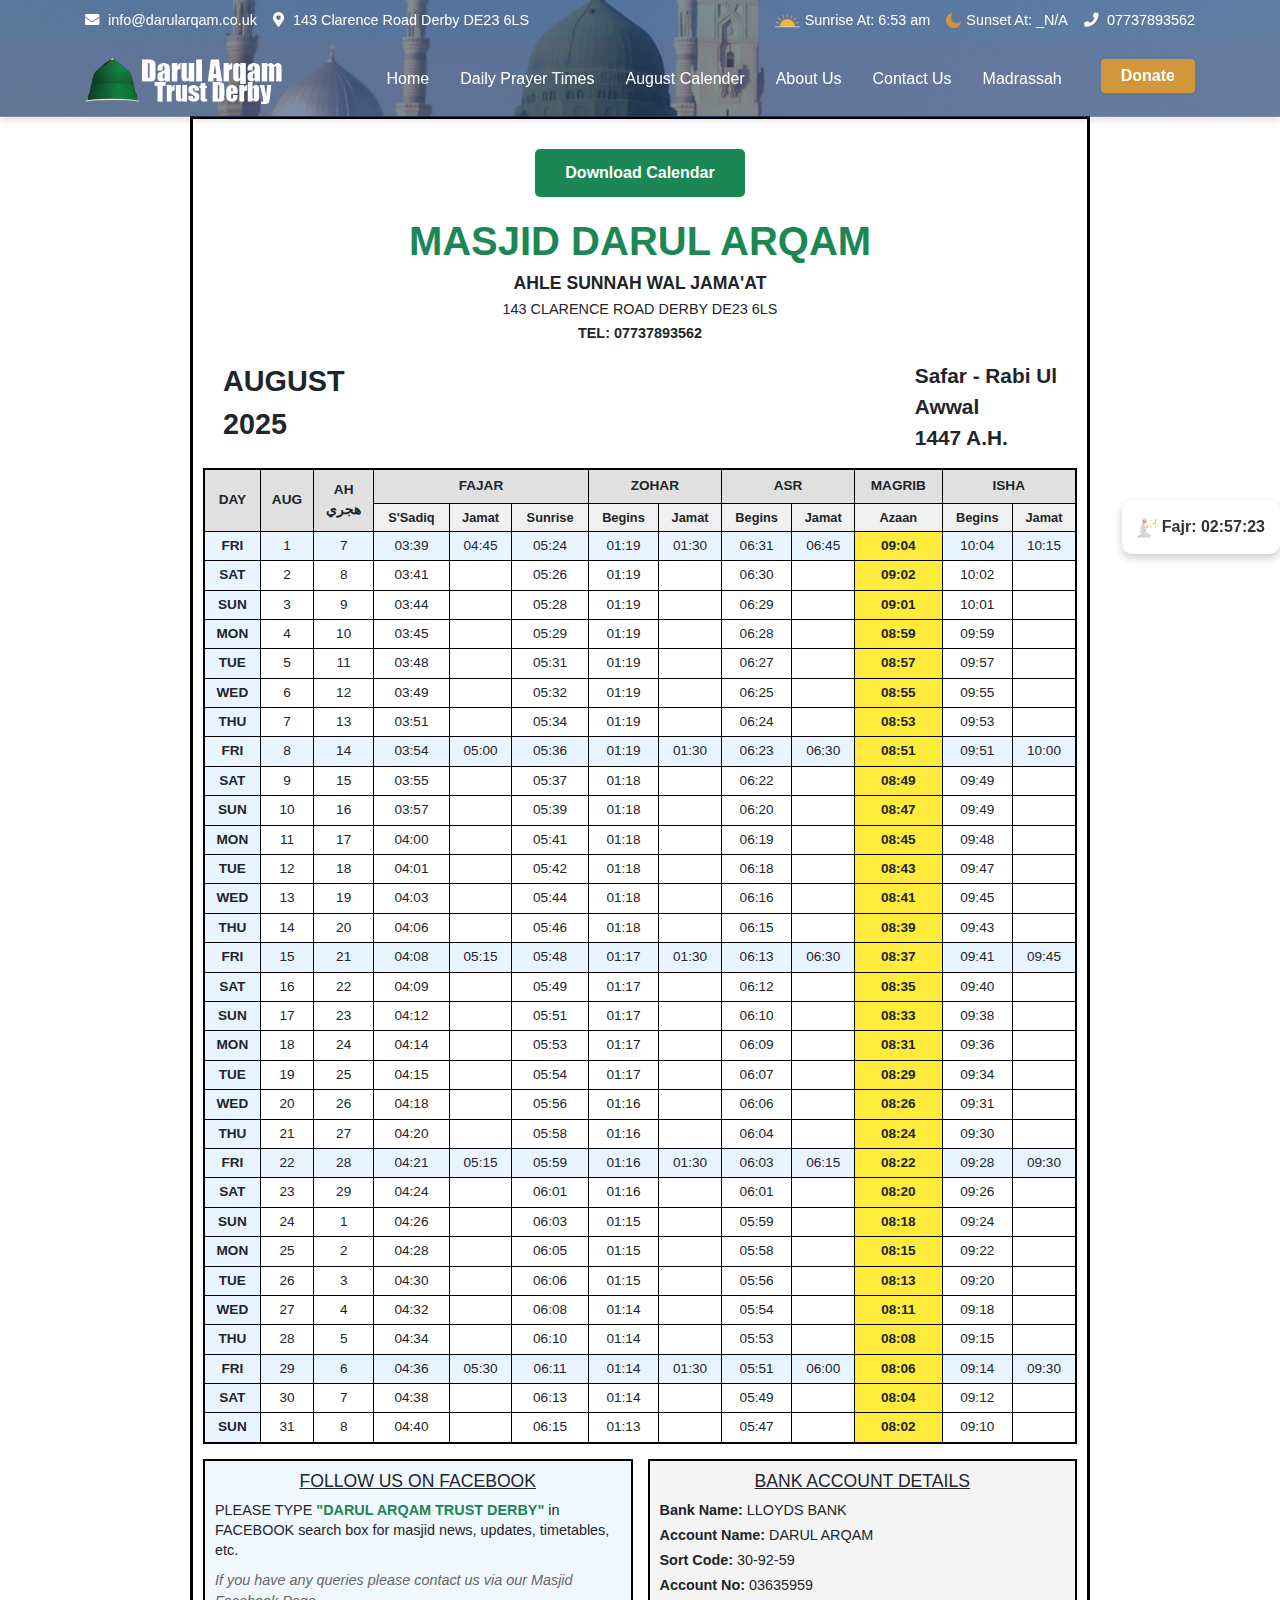
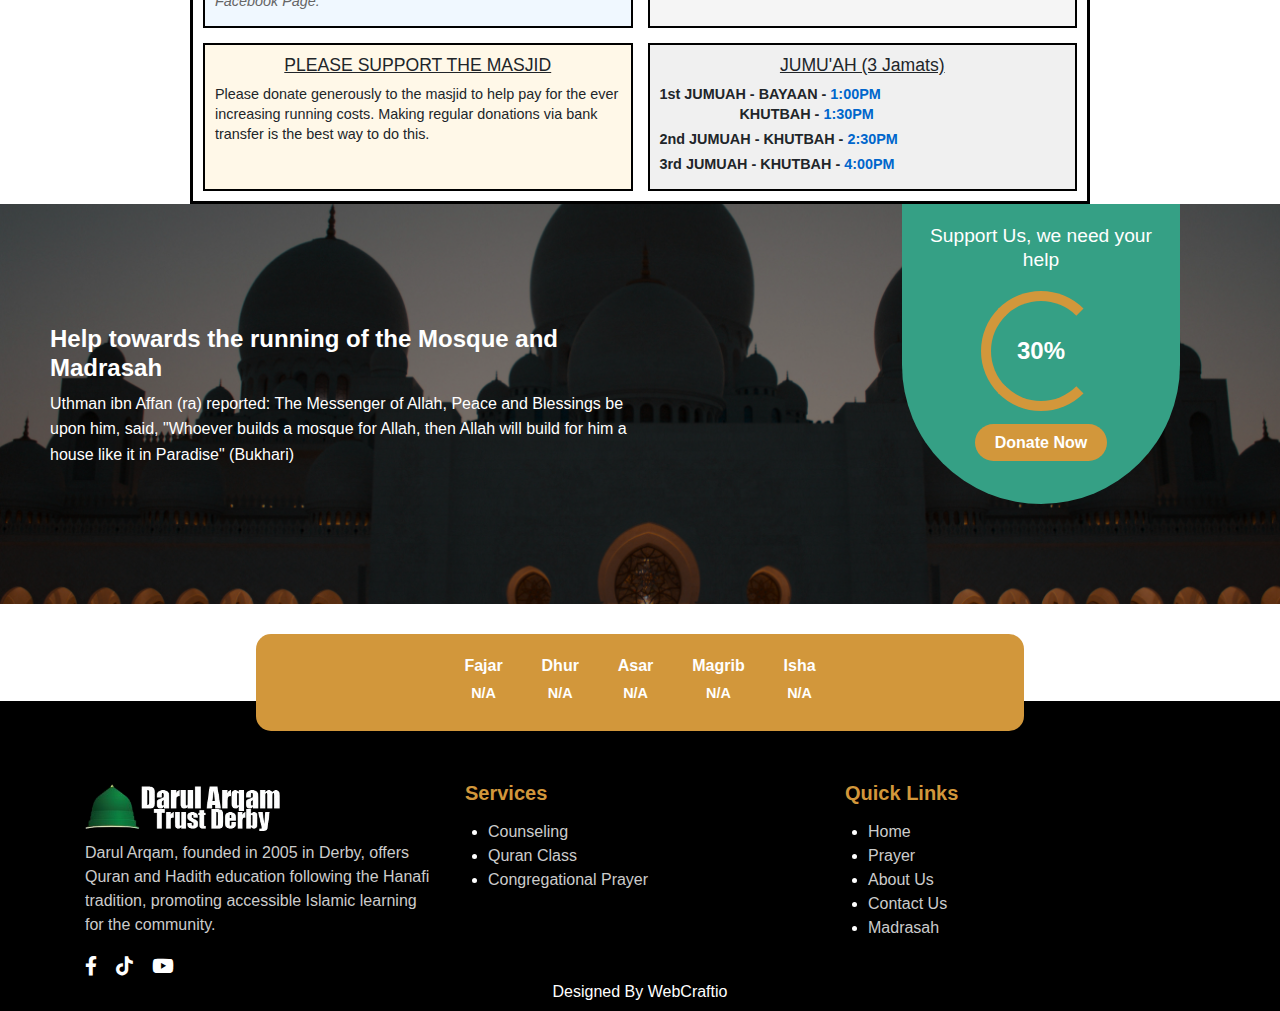
<file: August-calender.html>
<!DOCTYPE html>
<html lang="en">

<head>
    <meta charset="UTF-8">
    <meta name="viewport" content="width=device-width, initial-scale=1.0">
    <title>About Us | Darul Arqam Trust | Masjid in New Normanton Derby
    </title>
    <link rel="icon" type="image/x-icon" href="media/darulqaram-logo.png ">
    <link rel="stylesheet" href="https://stackpath.bootstrapcdn.com/bootstrap/4.5.2/css/bootstrap.min.css">
    <link rel="stylesheet" href="https://cdnjs.cloudflare.com/ajax/libs/font-awesome/5.15.4/css/all.min.css">
    <link rel="stylesheet" href="style.css">
    <meta name="description" content="Learn more about Darul Arqam Trust, a mosque dedicated to serving the New Normanton community in Derby. Our mission is to promote Islamic education, spiritual growth, and community outreach 
        ">


</head>

<body>

    <div class="announcement-bar py-2">
        <div
            class="container d-flex flex-column flex-md-row justify-content-between align-items-center announcement-content">
            <div class="d-flex align-items-center mb-2 mb-md-0">
                <a style="text-decoration: none; color: white;" href="mailto:info@darularqam.co.uk"> <span
                        class="mr-3"><i class="fas fa-envelope"></i> info@darularqam.co.uk</span></a>
                </a>
                <a style="text-decoration: none; color: white;" href="https://maps.app.goo.gl/sjhc9sTqdKdWeHtAA"><span
                        class="mr-3"><i class="fas fa-map-marker-alt"></i> 143 Clarence Road Derby DE23 6LS</span></a>

            </div>
            <div class="d-flex align-items-center mb-2 mb-md-0">
                <span class="mr-3" style="
            display: flex;
            align-items: center;
        "><img src="./media/fajr.png" alt="Fajr" style="width:25px; height:25px; margin-right: 5px">Sunrise At: 6:53
                    am</span>
                <span class="mr-3" style="
            display: flex;
            align-items: center;
        "><img src="./media/moon (1).png" alt="Fajr" style="margin-right: 5px;width: 15px;height: 15px;"> Sunset At: _
                    <span data-prayer="maghrib"> </span></span>
                <a style="text-decoration: none; color: white;" href="tel:07737893562"><i class="fas fa-phone"></i>
                    07737893562</a></span>
            </div>
        </div>
    </div>


    <!-- Navbar -->
    <nav class="navbar navbar-expand-lg navbar-dark bg-primary">
        <div class="container">
            <button class="navbar-toggler" type="button" data-toggle="collapse" data-target="#navbarNav"
                aria-controls="navbarNav" aria-expanded="false" aria-label="Toggle navigation">
                <span class="navbar-toggler-icon"></span>
            </button>
            <a class="navbar-brand d-flex align-items-center" href="index.html">
                <img src="media/footer-logo.png" alt="Website Logo" style="height: 50px;">
            </a>
            <div class="collapse navbar-collapse" id="navbarNav">
                <ul class="navbar-nav ml-auto"> 
                    <li class="nav-item"><a class="nav-link" href="index.html">Home</a></li>
                    <li class="nav-item"><a class="nav-link" href="prayertimes.html">Daily Prayer Times</a></li>
                    <li class="nav-item"><a class="nav-link" href="August-calender.html">August Calender</a></li>
                    <li class="nav-item"><a class="nav-link" href="about.html">About Us</a></li>
                    <li class="nav-item"><a class="nav-link" href="contact.html">Contact Us</a></li>
                    <li class="nav-item"><a class="nav-link" href="madrassah.html">Madrassah</a></li>
                    <li class="nav-item">
                        <a class="btn btn-warning text-white ml-lg-3 my-2 my-lg-0" href="#">Donate</a>
                    </li>
                </ul>
            </div>
        </div>
    </nav>

    <section class="" style="
        background-image: url('./media/masjid.jpg'); /* Replace with actual file name */
        background-size: cover;
    background-position: center;
    height: 116px; 
    color: white;
    display: flex;
    align-items: center;
    justify-content: center;
    text-align: center;">
        <div class="">
            <!-- <img src="./media/hero-sub.png" alt="Description of Image" class="hero-image"> -->
            <!-- <h2>“TURN TO ALLAH BEFORE YOU RETURN TO ALLAH.”</h2>
            <p>The Heart That Beats For Allah Is Always A Stranger Among The Hearts That Beat For The Dunya (World).</p>
            <a href="#" class="btn btn-warning text-white">Donate</a> -->
        </div>
    </section>
    <!-- Floating Icon for Next Namaz -->
    <div class="floating-icon">
        <div id="prayer-time">
            <img src="./media/praying.png" alt="Namaz Icon" style="height: 20px;" />
            <span id="namaz-name">Fajr</span>: <span id="remaining-time">00:00</span>
        </div>
    </div>

<section class="prayer-timetable-section">
        <style>
            .prayer-timetable-section * {
                margin: 0;
                padding: 0;
                box-sizing: border-box;
            }

            .download-button-container {
                text-align: center;
                margin-bottom: 20px;
            }

            .download-button {
                background-color: #1a8754;
                color: white;
                padding: 12px 30px;
                font-size: 1rem;
                font-weight: bold;
                border: none;
                border-radius: 5px;
                cursor: pointer;
                text-decoration: none;
                display: inline-block;
                transition: background-color 0.3s ease;
            }

            .download-button:hover {
                background-color: #135e3a;
            }

            .download-button:active {
                transform: translateY(1px);
            }

            .prayer-timetable-section {
                font-family: Arial, sans-serif;
                background-color: white;
                max-width: 900px;
                margin: 0 auto;
                border: 3px solid black;
                padding: 10px;
            }

            .timetable-header {
                text-align: center;
                margin-bottom: 10px;
            }

            .timetable-header h1 {
                color: #1a8754;
                font-size: 2.5rem;
                font-weight: bold;
                margin-bottom: 5px;
            }

            .timetable-header .subtitle {
                font-size: 1.1rem;
                margin-bottom: 3px;
            }

            .timetable-header .address {
                font-size: 0.9rem;
                margin-bottom: 2px;
            }

            .month-info {
                display: flex;
                justify-content: space-between;
                margin-bottom: 10px;
                padding: 5px 20px;
            }

            .month-info .left {
                font-size: 1.8rem;
                font-weight: bold;
            }

            .month-info .right {
                font-size: 1.3rem;
                font-weight: bold;
            }

            .prayer-table {
                width: 100%;
                border-collapse: collapse;
                border: 2px solid black;
                margin-bottom: 15px;
            }

            .prayer-table th,
            .prayer-table td {
                border: 1px solid black;
                padding: 4px;
                text-align: center;
                font-size: 0.85rem;
            }

            .prayer-table thead tr:first-child th {
                background-color: #e0e0e0;
                font-weight: bold;
                padding: 6px 4px;
            }

            .prayer-table thead tr:nth-child(2) th {
                background-color: #f0f0f0;
                font-size: 0.8rem;
            }

            .prayer-table tbody tr {
                height: 28px;
            }

            .prayer-table tbody tr:hover {
                background-color: #f5f5f5;
            }

            .day-column {
                background-color: #e8f4ff;
                font-weight: bold;
            }

            .friday-row {
                background-color: #e8f4ff;
            }

            .highlighted-time {
                background-color: #ffeb3b;
                font-weight: bold;
            }

            .footer-sections {
                display: grid;
                grid-template-columns: 1fr 1fr;
                gap: 15px;
                margin-top: 15px;
            }

            .footer-box {
                border: 2px solid black;
                padding: 10px;
            }

            .footer-box h3 {
                text-align: center;
                margin-bottom: 8px;
                font-size: 1.1rem;
                text-decoration: underline;
            }

            .footer-box p {
                font-size: 0.9rem;
                line-height: 1.4;
                margin-bottom: 5px;
            }

            .facebook-box {
                background-color: #f0f8ff;
            }

            .facebook-box .fb-name {
                color: #1a8754;
                font-weight: bold;
            }

            .bank-box {
                background-color: #f5f5f5;
            }

            .support-box {
                background-color: #fff8e8;
            }

            .jumuah-box {
                background-color: #f0f0f0;
            }

            .jumuah-times {
                font-weight: bold;
            }

            .jumuah-times .time {
                color: #0066cc;
            }

            @media print {
                .prayer-timetable-section {
                    border: 3px solid black;
                }
            }

            /* Responsive styles */
            @media screen and (max-width: 768px) {
                .prayer-timetable-section {
                    padding: 5px;
                    border-width: 2px;
                }

                .timetable-header h1 {
                    font-size: 1.8rem;
                }

                .timetable-header .subtitle {
                    font-size: 1rem;
                }

                .timetable-header .address {
                    font-size: 0.8rem;
                }

                .month-info {
                    flex-direction: column;
                    text-align: center;
                    gap: 10px;
                    padding: 5px 10px;
                }

                .month-info .left,
                .month-info .right {
                    font-size: 1.2rem;
                }

                .prayer-table {
                    font-size: 0.7rem;
                }

                .prayer-table th,
                .prayer-table td {
                    padding: 2px;
                    font-size: 0.65rem;
                }

                .footer-sections {
                    grid-template-columns: 1fr;
                    gap: 10px;
                }

                .download-button {
                    padding: 10px 20px;
                    font-size: 0.9rem;
                }

                /* Hide AH column on very small screens */
                .prayer-table th:nth-child(3),
                .prayer-table td:nth-child(3) {
                    display: none;
                }
            }

            @media screen and (max-width: 480px) {
                .prayer-timetable-section {
                    padding: 3px;
                    margin: 0;
                }

                .timetable-header h1 {
                    font-size: 1.4rem;
                }

                .prayer-table {
                    display: block;
                    overflow-x: auto;
                    white-space: nowrap;
                }

                .prayer-table th,
                .prayer-table td {
                    font-size: 0.6rem;
                    padding: 1px;
                }

                /* Make the table scrollable horizontally */
                .table-wrapper {
                    overflow-x: auto;
                    -webkit-overflow-scrolling: touch;
                    margin: 0 -5px;
                }

                .footer-box {
                    padding: 8px;
                }

                .footer-box h3 {
                    font-size: 1rem;
                }

                .footer-box p {
                    font-size: 0.8rem;
                }
            }
        </style>

        <div class="download-button-container" style="margin-top: 20px;">
            <button class="download-button" onclick="downloadCalendarImage()">Download Calendar</button>
        </div>

        <div class="timetable-header">
            <h1>MASJID DARUL ARQAM</h1>
            <div class="subtitle"><strong>AHLE SUNNAH WAL JAMA'AT</strong></div>
            <div class="address">143 CLARENCE ROAD DERBY DE23 6LS</div>
            <div class="address"><strong>TEL: 07737893562</strong></div>
        </div>

        <div class="month-info">
            <div class="left">AUGUST<br>2025</div>
            <div class="right">Safar - Rabi Ul<br>Awwal<br>1447 A.H.</div>
        </div>

        <div class="table-wrapper">
            <table class="prayer-table">
                <thead>
                    <tr>
                        <th rowspan="2">DAY</th>
                        <th rowspan="2">AUG</th>
                        <th rowspan="2">AH<br>هجري</th>
                        <th colspan="3">FAJAR</th>
                        <th colspan="2">ZOHAR</th>
                        <th colspan="2">ASR</th>
                        <th>MAGRIB</th>
                        <th colspan="2">ISHA</th>
                    </tr>
                    <tr>
                        <th>S'Sadiq</th>
                        <th>Jamat</th>
                        <th>Sunrise</th>
                        <th>Begins</th>
                        <th>Jamat</th>
                        <th>Begins</th>
                        <th>Jamat</th>
                        <th>Azaan</th>
                        <th>Begins</th>
                        <th>Jamat</th>
                    </tr>
                </thead>
                <tbody>
                    <tr class="friday-row">
                        <td class="day-column">FRI</td>
                        <td>1</td>
                        <td>7</td>
                        <td>03:39</td>
                        <td>04:45</td>
                        <td>05:24</td>
                        <td>01:19</td>
                        <td>01:30</td>
                        <td>06:31</td>
                        <td>06:45</td>
                        <td class="highlighted-time">09:04</td>
                        <td>10:04</td>
                        <td>10:15</td>
                    </tr>
                    <tr>
                        <td class="day-column">SAT</td>
                        <td>2</td>
                        <td>8</td>
                        <td>03:41</td>
                        <td></td>
                        <td>05:26</td>
                        <td>01:19</td>
                        <td></td>
                        <td>06:30</td>
                        <td></td>
                        <td class="highlighted-time">09:02</td>
                        <td>10:02</td>
                        <td></td>
                    </tr>
                    <tr>
                        <td class="day-column">SUN</td>
                        <td>3</td>
                        <td>9</td>
                        <td>03:44</td>
                        <td></td>
                        <td>05:28</td>
                        <td>01:19</td>
                        <td></td>
                        <td>06:29</td>
                        <td></td>
                        <td class="highlighted-time">09:01</td>
                        <td>10:01</td>
                        <td></td>
                    </tr>
                    <tr>
                        <td class="day-column">MON</td>
                        <td>4</td>
                        <td>10</td>
                        <td>03:45</td>
                        <td></td>
                        <td>05:29</td>
                        <td>01:19</td>
                        <td></td>
                        <td>06:28</td>
                        <td></td>
                        <td class="highlighted-time">08:59</td>
                        <td>09:59</td>
                        <td></td>
                    </tr>
                    <tr>
                        <td class="day-column">TUE</td>
                        <td>5</td>
                        <td>11</td>
                        <td>03:48</td>
                        <td></td>
                        <td>05:31</td>
                        <td>01:19</td>
                        <td></td>
                        <td>06:27</td>
                        <td></td>
                        <td class="highlighted-time">08:57</td>
                        <td>09:57</td>
                        <td></td>
                    </tr>
                    <tr>
                        <td class="day-column">WED</td>
                        <td>6</td>
                        <td>12</td>
                        <td>03:49</td>
                        <td></td>
                        <td>05:32</td>
                        <td>01:19</td>
                        <td></td>
                        <td>06:25</td>
                        <td></td>
                        <td class="highlighted-time">08:55</td>
                        <td>09:55</td>
                        <td></td>
                    </tr>
                    <tr>
                        <td class="day-column">THU</td>
                        <td>7</td>
                        <td>13</td>
                        <td>03:51</td>
                        <td></td>
                        <td>05:34</td>
                        <td>01:19</td>
                        <td></td>
                        <td>06:24</td>
                        <td></td>
                        <td class="highlighted-time">08:53</td>
                        <td>09:53</td>
                        <td></td>
                    </tr>
                    <tr class="friday-row">
                        <td class="day-column">FRI</td>
                        <td>8</td>
                        <td>14</td>
                        <td>03:54</td>
                        <td>05:00</td>
                        <td>05:36</td>
                        <td>01:19</td>
                        <td>01:30</td>
                        <td>06:23</td>
                        <td>06:30</td>
                        <td class="highlighted-time">08:51</td>
                        <td>09:51</td>
                        <td>10:00</td>
                    </tr>
                    <tr>
                        <td class="day-column">SAT</td>
                        <td>9</td>
                        <td>15</td>
                        <td>03:55</td>
                        <td></td>
                        <td>05:37</td>
                        <td>01:18</td>
                        <td></td>
                        <td>06:22</td>
                        <td></td>
                        <td class="highlighted-time">08:49</td>
                        <td>09:49</td>
                        <td></td>
                    </tr>
                    <tr>
                        <td class="day-column">SUN</td>
                        <td>10</td>
                        <td>16</td>
                        <td>03:57</td>
                        <td></td>
                        <td>05:39</td>
                        <td>01:18</td>
                        <td></td>
                        <td>06:20</td>
                        <td></td>
                        <td class="highlighted-time">08:47</td>
                        <td>09:49</td>
                        <td></td>
                    </tr>
                    <tr>
                        <td class="day-column">MON</td>
                        <td>11</td>
                        <td>17</td>
                        <td>04:00</td>
                        <td></td>
                        <td>05:41</td>
                        <td>01:18</td>
                        <td></td>
                        <td>06:19</td>
                        <td></td>
                        <td class="highlighted-time">08:45</td>
                        <td>09:48</td>
                        <td></td>
                    </tr>
                    <tr>
                        <td class="day-column">TUE</td>
                        <td>12</td>
                        <td>18</td>
                        <td>04:01</td>
                        <td></td>
                        <td>05:42</td>
                        <td>01:18</td>
                        <td></td>
                        <td>06:18</td>
                        <td></td>
                        <td class="highlighted-time">08:43</td>
                        <td>09:47</td>
                        <td></td>
                    </tr>
                    <tr>
                        <td class="day-column">WED</td>
                        <td>13</td>
                        <td>19</td>
                        <td>04:03</td>
                        <td></td>
                        <td>05:44</td>
                        <td>01:18</td>
                        <td></td>
                        <td>06:16</td>
                        <td></td>
                        <td class="highlighted-time">08:41</td>
                        <td>09:45</td>
                        <td></td>
                    </tr>
                    <tr>
                        <td class="day-column">THU</td>
                        <td>14</td>
                        <td>20</td>
                        <td>04:06</td>
                        <td></td>
                        <td>05:46</td>
                        <td>01:18</td>
                        <td></td>
                        <td>06:15</td>
                        <td></td>
                        <td class="highlighted-time">08:39</td>
                        <td>09:43</td>
                        <td></td>
                    </tr>
                    <tr class="friday-row">
                        <td class="day-column">FRI</td>
                        <td>15</td>
                        <td>21</td>
                        <td>04:08</td>
                        <td>05:15</td>
                        <td>05:48</td>
                        <td>01:17</td>
                        <td>01:30</td>
                        <td>06:13</td>
                        <td>06:30</td>
                        <td class="highlighted-time">08:37</td>
                        <td>09:41</td>
                        <td>09:45</td>
                    </tr>
                    <tr>
                        <td class="day-column">SAT</td>
                        <td>16</td>
                        <td>22</td>
                        <td>04:09</td>
                        <td></td>
                        <td>05:49</td>
                        <td>01:17</td>
                        <td></td>
                        <td>06:12</td>
                        <td></td>
                        <td class="highlighted-time">08:35</td>
                        <td>09:40</td>
                        <td></td>
                    </tr>
                    <tr>
                        <td class="day-column">SUN</td>
                        <td>17</td>
                        <td>23</td>
                        <td>04:12</td>
                        <td></td>
                        <td>05:51</td>
                        <td>01:17</td>
                        <td></td>
                        <td>06:10</td>
                        <td></td>
                        <td class="highlighted-time">08:33</td>
                        <td>09:38</td>
                        <td></td>
                    </tr>
                    <tr>
                        <td class="day-column">MON</td>
                        <td>18</td>
                        <td>24</td>
                        <td>04:14</td>
                        <td></td>
                        <td>05:53</td>
                        <td>01:17</td>
                        <td></td>
                        <td>06:09</td>
                        <td></td>
                        <td class="highlighted-time">08:31</td>
                        <td>09:36</td>
                        <td></td>
                    </tr>
                    <tr>
                        <td class="day-column">TUE</td>
                        <td>19</td>
                        <td>25</td>
                        <td>04:15</td>
                        <td></td>
                        <td>05:54</td>
                        <td>01:17</td>
                        <td></td>
                        <td>06:07</td>
                        <td></td>
                        <td class="highlighted-time">08:29</td>
                        <td>09:34</td>
                        <td></td>
                    </tr>
                    <tr>
                        <td class="day-column">WED</td>
                        <td>20</td>
                        <td>26</td>
                        <td>04:18</td>
                        <td></td>
                        <td>05:56</td>
                        <td>01:16</td>
                        <td></td>
                        <td>06:06</td>
                        <td></td>
                        <td class="highlighted-time">08:26</td>
                        <td>09:31</td>
                        <td></td>
                    </tr>
                    <tr>
                        <td class="day-column">THU</td>
                        <td>21</td>
                        <td>27</td>
                        <td>04:20</td>
                        <td></td>
                        <td>05:58</td>
                        <td>01:16</td>
                        <td></td>
                        <td>06:04</td>
                        <td></td>
                        <td class="highlighted-time">08:24</td>
                        <td>09:30</td>
                        <td></td>
                    </tr>
                    <tr class="friday-row">
                        <td class="day-column">FRI</td>
                        <td>22</td>
                        <td>28</td>
                        <td>04:21</td>
                        <td>05:15</td>
                        <td>05:59</td>
                        <td>01:16</td>
                        <td>01:30</td>
                        <td>06:03</td>
                        <td>06:15</td>
                        <td class="highlighted-time">08:22</td>
                        <td>09:28</td>
                        <td>09:30</td>
                    </tr>
                    <tr>
                        <td class="day-column">SAT</td>
                        <td>23</td>
                        <td>29</td>
                        <td>04:24</td>
                        <td></td>
                        <td>06:01</td>
                        <td>01:16</td>
                        <td></td>
                        <td>06:01</td>
                        <td></td>
                        <td class="highlighted-time">08:20</td>
                        <td>09:26</td>
                        <td></td>
                    </tr>
                    <tr>
                        <td class="day-column">SUN</td>
                        <td>24</td>
                        <td>1</td>
                        <td>04:26</td>
                        <td></td>
                        <td>06:03</td>
                        <td>01:15</td>
                        <td></td>
                        <td>05:59</td>
                        <td></td>
                        <td class="highlighted-time">08:18</td>
                        <td>09:24</td>
                        <td></td>
                    </tr>
                    <tr>
                        <td class="day-column">MON</td>
                        <td>25</td>
                        <td>2</td>
                        <td>04:28</td>
                        <td></td>
                        <td>06:05</td>
                        <td>01:15</td>
                        <td></td>
                        <td>05:58</td>
                        <td></td>
                        <td class="highlighted-time">08:15</td>
                        <td>09:22</td>
                        <td></td>
                    </tr>
                    <tr>
                        <td class="day-column">TUE</td>
                        <td>26</td>
                        <td>3</td>
                        <td>04:30</td>
                        <td></td>
                        <td>06:06</td>
                        <td>01:15</td>
                        <td></td>
                        <td>05:56</td>
                        <td></td>
                        <td class="highlighted-time">08:13</td>
                        <td>09:20</td>
                        <td></td>
                    </tr>
                    <tr>
                        <td class="day-column">WED</td>
                        <td>27</td>
                        <td>4</td>
                        <td>04:32</td>
                        <td></td>
                        <td>06:08</td>
                        <td>01:14</td>
                        <td></td>
                        <td>05:54</td>
                        <td></td>
                        <td class="highlighted-time">08:11</td>
                        <td>09:18</td>
                        <td></td>
                    </tr>
                    <tr>
                        <td class="day-column">THU</td>
                        <td>28</td>
                        <td>5</td>
                        <td>04:34</td>
                        <td></td>
                        <td>06:10</td>
                        <td>01:14</td>
                        <td></td>
                        <td>05:53</td>
                        <td></td>
                        <td class="highlighted-time">08:08</td>
                        <td>09:15</td>
                        <td></td>
                    </tr>
                    <tr class="friday-row">
                        <td class="day-column">FRI</td>
                        <td>29</td>
                        <td>6</td>
                        <td>04:36</td>
                        <td>05:30</td>
                        <td>06:11</td>
                        <td>01:14</td>
                        <td>01:30</td>
                        <td>05:51</td>
                        <td>06:00</td>
                        <td class="highlighted-time">08:06</td>
                        <td>09:14</td>
                        <td>09:30</td>
                    </tr>
                    <tr>
                        <td class="day-column">SAT</td>
                        <td>30</td>
                        <td>7</td>
                        <td>04:38</td>
                        <td></td>
                        <td>06:13</td>
                        <td>01:14</td>
                        <td></td>
                        <td>05:49</td>
                        <td></td>
                        <td class="highlighted-time">08:04</td>
                        <td>09:12</td>
                        <td></td>
                    </tr>
                    <tr>
                        <td class="day-column">SUN</td>
                        <td>31</td>
                        <td>8</td>
                        <td>04:40</td>
                        <td></td>
                        <td>06:15</td>
                        <td>01:13</td>
                        <td></td>
                        <td>05:47</td>
                        <td></td>
                        <td class="highlighted-time">08:02</td>
                        <td>09:10</td>
                        <td></td>
                    </tr>
                </tbody>
            </table>
        </div>

        <div class="footer-sections">
            <div class="footer-box facebook-box">
                <h3>FOLLOW US ON FACEBOOK</h3>
                <p>PLEASE TYPE <span class="fb-name">"DARUL ARQAM TRUST DERBY"</span> in FACEBOOK search box for masjid
                    news, updates, timetables, etc.</p>
                <p style="font-style: italic; color: #666; margin-top: 10px;">If you have any queries please contact us
                    via our Masjid Facebook Page.</p>
            </div>

            <div class="footer-box bank-box">
                <h3>BANK ACCOUNT DETAILS</h3>
                <p><strong>Bank Name:</strong> LLOYDS BANK</p>
                <p><strong>Account Name:</strong> DARUL ARQAM</p>
                <p><strong>Sort Code:</strong> 30-92-59</p>
                <p><strong>Account No:</strong> 03635959</p>
            </div>
        </div>

        <div class="footer-sections">
            <div class="footer-box support-box">
                <h3>PLEASE SUPPORT THE MASJID</h3>
                <p>Please donate generously to the masjid to help pay for the ever increasing running costs. Making
                    regular donations via bank transfer is the best way to do this.</p>
            </div>

            <div class="footer-box jumuah-box">
                <h3>JUMU'AH (3 Jamats)</h3>
                <p class="jumuah-times">1st JUMUAH - BAYAAN - <span class="time">1:00PM</span><br>
                    &nbsp;&nbsp;&nbsp;&nbsp;&nbsp;&nbsp;&nbsp;&nbsp;&nbsp;&nbsp;&nbsp;&nbsp;&nbsp;&nbsp;&nbsp;&nbsp;&nbsp;&nbsp;&nbsp;&nbsp;KHUTBAH
                    - <span class="time">1:30PM</span></p>
                <p class="jumuah-times">2nd JUMUAH - KHUTBAH - <span class="time">2:30PM</span></p>
                <p class="jumuah-times">3rd JUMUAH - KHUTBAH - <span class="time">4:00PM</span></p>
            </div>
        </div>

        <script>
            function downloadCalendarImage() {
                // Create a link element
                const link = document.createElement('a');

                // Set the href to your calendar image
                // IMPORTANT: Replace 'august-timetable.jpg' with your actual image filename
                link.href = './media/augusttimetable.jpg';

                // Set the download filename
                link.download = 'Masjid_Darul_Arqam_Prayer_Timetable_August_2025.jpg';

                // Append to body, click, and remove
                document.body.appendChild(link);
                link.click();
                document.body.removeChild(link);
            }
        </script>
    </section>


    <!-- section 7th -->

    <div class="donation-section">
        <!-- Overlay -->
        <div class="donation-overlay"></div>

        <!-- Left Side: Text Content -->
        <div class="donation-text">
            <h2>Help towards the running of the Mosque and Madrasah</h2>
            <p>Uthman ibn Affan (ra) reported: The Messenger of Allah, Peace and Blessings be upon him, said, "Whoever
                builds a mosque for Allah, then Allah will build for him a house like it in Paradise" (Bukhari)</p>
        </div>

        <!-- Right Side: Support Card -->
        <div class="support-card">
            <h4>Support Us, we need your help</h4>
            <div class="progress-circle">
                30%
            </div>
            <a style="text-decoration: none; color: white;" href="#" class="btn-donate">Donate Now</a>
        </div>
    </div>

    <!-- footer top -->


    <!-- Prayer Times Section -->
    <div class="container prayer-times">
        <div class="time-item">
            Fajar
            <span class="time" data-prayer="fajr">--:--</span>
        </div>
        <div class="time-item">
            Dhur
            <span class="time" data-prayer="zuhr">--:--</span>
        </div>
        <div class="time-item">
            Asar
            <span class="time" data-prayer="asr">--:--</span>
        </div>
        <div class="time-item">
            Magrib
            <span class="time" data-prayer="maghrib">--:--</span>
        </div>
        <div class="time-item">
            Isha
            <span class="time" data-prayer="isha">--:--</span>
        </div>

    </div>

    <!-- footer section -->


    <footer class="footer">
        <div class="container">
            <div class="row">
                <!-- Logo and About -->
                <div class="col-md-4">
                    <div class="footer-logo">
                        <img src="./media/footer-logo.png" alt="Logo"> <!-- Replace with actual logo path -->
                    </div>
                    <p class="footer-text">Darul Arqam, founded in 2005 in Derby, offers Quran and Hadith education
                        following the Hanafi tradition, promoting accessible Islamic learning for the community.</p>
                    <div class="social-icons">
                        <a href="https://www.facebook.com/darularqamderby/"><i class="fab fa-facebook-f"></i></a>
                        <a href="https://www.tiktok.com/@masjiddarularqam?is_from_webapp=1&sender_device=pc"><i
                                class="fab fa-tiktok"></i></a>
                        <a href="https://www.youtube.com/c/DarulArqamTrustDerby"><i class="fab fa-youtube"></i></a>
                    </div>
                </div>

                <!-- Services -->
                <div class="col-md-4 footer-section">
                    <h5 class="footer-heading">Services <span class="toggle-icon">+</span></h5>
                    <ul class="footer-links">
                        <li><a href="contact.html">Counseling</a></li>
                        <li><a href="contact.html">Quran Class</a></li>
                        <li><a href="contact.html">Congregational Prayer</a></li>
                    </ul>
                </div>

                <!-- Quick Links -->
                <div class="col-md-4 footer-section">
                    <h5 class="footer-heading">Quick Links <span class="toggle-icon">+</span></h5>
                    <ul class="footer-links">
                        <li><a href="index.html">Home</a></li>
                        <li><a href="prayertimes.html">Prayer</a></li>
                        <li><a href="about.html">About Us</a></li>
                        <li><a href="contact.html">Contact Us</a></li>
                        <li><a href="madrassah.html">Madrasah</a></li>
                    </ul>
                </div>


            </div>
        </div>
        <div>
            <h5 style="font-size: medium; text-align: center; color: white;margin-bottom: -30px;font-weight: lighter;">
                Designed By<span><a href="https://www.webcraftio.com/" style="text-decoration: none;color: white;">
                        WebCraftio</a></span></h5>
        </div>
    </footer>
    <script>

        document.addEventListener("DOMContentLoaded", function () {
            const headings = document.querySelectorAll(".footer-heading");

            headings.forEach((heading) => {
                heading.addEventListener("click", function () {
                    const links = heading.nextElementSibling; // The <ul> element
                    const icon = heading.querySelector(".toggle-icon");

                    // Toggle the display of the links
                    if (links.style.display === "none" || links.style.display === "") {
                        links.style.display = "block";
                        icon.textContent = "-"; // Change icon to minus
                    } else {
                        links.style.display = "none";
                        icon.textContent = "+"; // Change icon to plus
                    }
                });
            });
        });


    </script>



    <script src="script.js"></script>
    <script src="https://code.jquery.com/jquery-3.5.1.min.js"></script>
    <script src="https://stackpath.bootstrapcdn.com/bootstrap/4.5.2/js/bootstrap.bundle.min.js"></script>
</body>

</html>
</file>
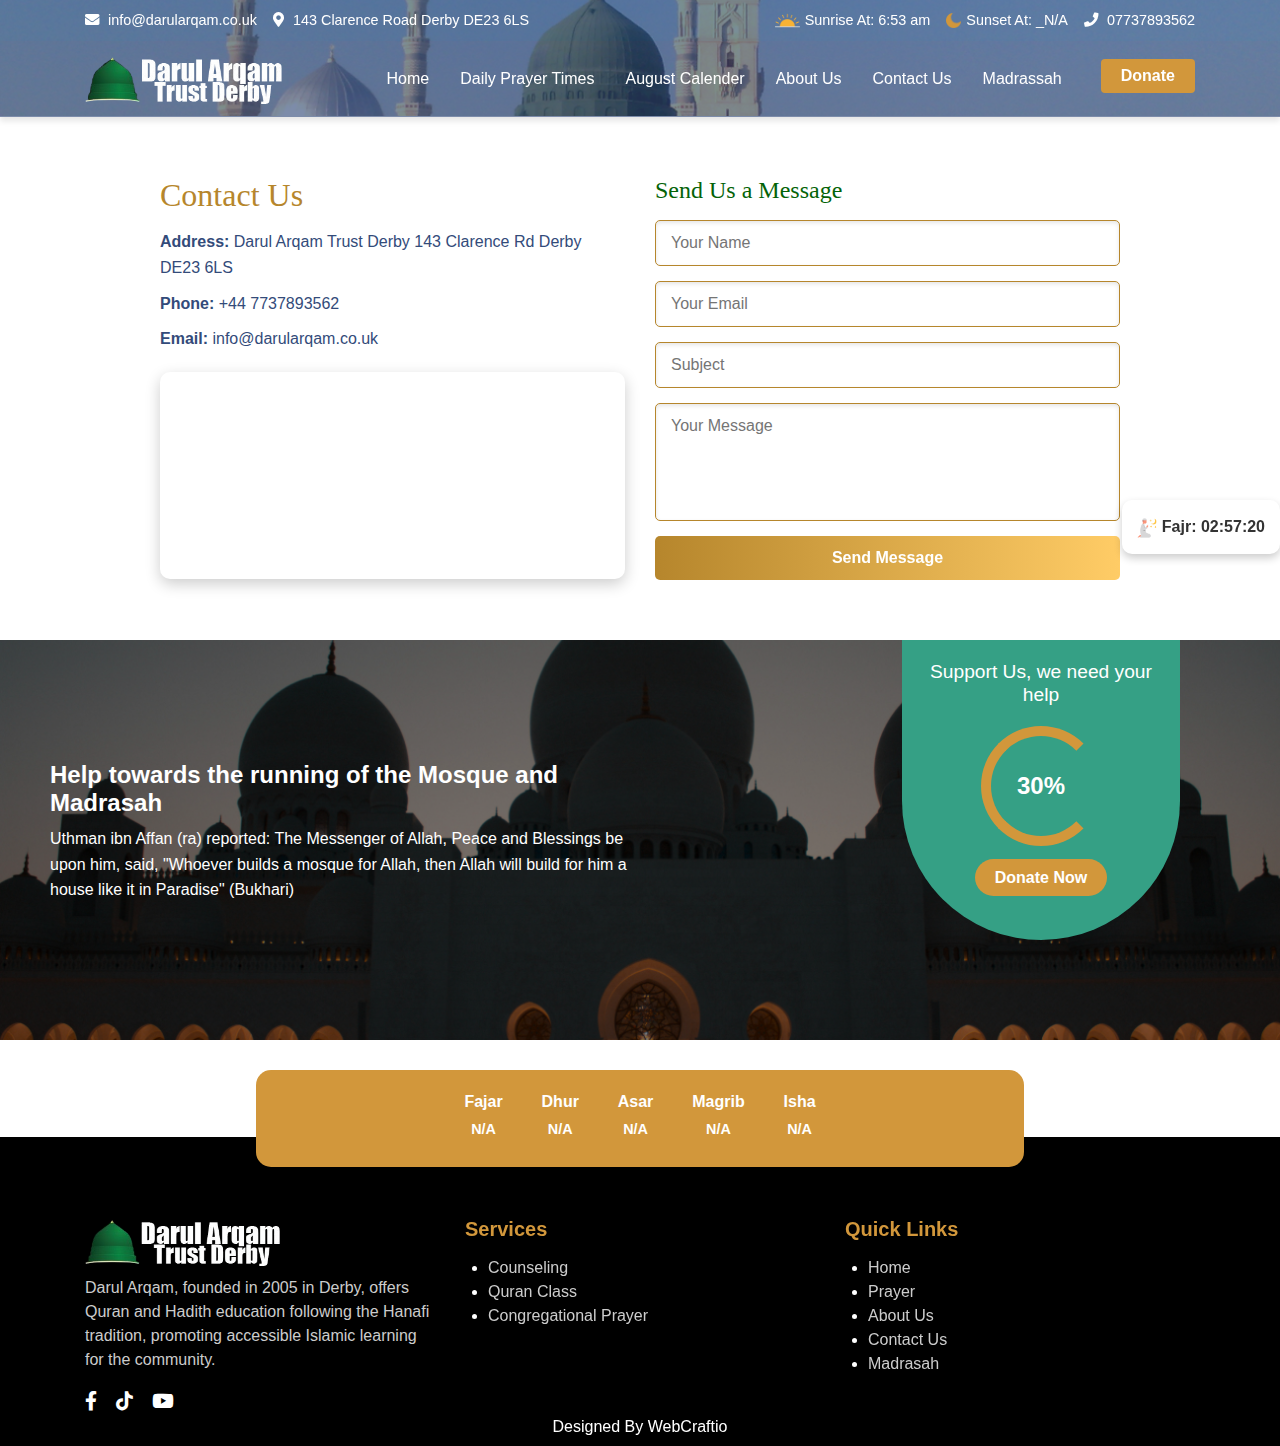
<file: contact.html>
<!DOCTYPE html>
<html lang="en">

<head>
    <meta charset="UTF-8">
    <meta name="viewport" content="width=device-width, initial-scale=1.0">
    <title>Contact Us | Darul Arqam Trust | Masjid in New Normanton</title>
    <link rel="icon" type="image/x-icon" href="media/darulqaram-logo.png ">
    <link rel="stylesheet" href="https://stackpath.bootstrapcdn.com/bootstrap/4.5.2/css/bootstrap.min.css">
    <link rel="stylesheet" href="https://cdnjs.cloudflare.com/ajax/libs/font-awesome/5.15.4/css/all.min.css">
    <link rel="stylesheet" href="style.css">
    <meta name="description" content="For prayer inquiries, events, or community services, contact Darul Arqam Trust. Visit us in New Normanton, Derby, or call +44 1234 567890. 
        ">
</head>

<body>

    <div class="announcement-bar py-2">
        <div
            class="container d-flex flex-column flex-md-row justify-content-between align-items-center announcement-content">
            <div class="d-flex align-items-center mb-2 mb-md-0">
                <a style="text-decoration: none; color: white;" href="mailto:info@darularqam.co.uk"> <span
                        class="mr-3"><i class="fas fa-envelope"></i> info@darularqam.co.uk</span></a>

                <a style="text-decoration: none; color: white;" href="https://maps.app.goo.gl/sjhc9sTqdKdWeHtAA"><span
                        class="mr-3"><i class="fas fa-map-marker-alt"></i> 143 Clarence Road Derby DE23 6LS</span></a>

            </div>
            <div class="d-flex align-items-center mb-2 mb-md-0">
                <span class="mr-3" style="
            display: flex;
            align-items: center;
        "><img src="./media/fajr.png" alt="Fajr" style="width:25px; height:25px; margin-right: 5px">Sunrise At: 6:53
                    am</span>
                <span class="mr-3" style="
            display: flex;
            align-items: center;
        "><img src="./media/moon (1).png" alt="Fajr" style="margin-right: 5px;width: 15px;height: 15px;"> Sunset At: _
                    <span data-prayer="maghrib"> </span></span>
                <a style="text-decoration: none; color: white;" href="tel:07737893562"><i class="fas fa-phone"></i>
                    07737893562</a></span>
            </div>
        </div>
    </div>


    <!-- Navbar -->
    <nav class="navbar navbar-expand-lg navbar-dark bg-primary">
        <div class="container">
            <button class="navbar-toggler" type="button" data-toggle="collapse" data-target="#navbarNav"
                aria-controls="navbarNav" aria-expanded="false" aria-label="Toggle navigation">
                <span class="navbar-toggler-icon"></span>
            </button>
            <a class="navbar-brand d-flex align-items-center" href="index.html">
                <img src="media/footer-logo.png" alt="Website Logo" style="height: 50px;">
            </a>
            <div class="collapse navbar-collapse" id="navbarNav">
                <ul class="navbar-nav ml-auto">
                    <li class="nav-item"><a class="nav-link" href="index.html">Home</a></li>
                    <li class="nav-item"><a class="nav-link" href="prayertimes.html">Daily Prayer Times</a></li>
                    <li class="nav-item"><a class="nav-link" href="August-calender.html">August Calender</a></li>
                    <li class="nav-item"><a class="nav-link" href="about.html">About Us</a></li>
                    <li class="nav-item"><a class="nav-link" href="contact.html">Contact Us</a></li>
                    <li class="nav-item"><a class="nav-link" href="madrassah.html">Madrassah</a></li>
                    <li class="nav-item">
                        <a class="btn btn-warning text-white ml-lg-3 my-2 my-lg-0" href="#">Donate</a>
                    </li>
                </ul>
            </div>
        </div>
    </nav>

    <section class="" style="
        background-image: url('./media/masjid.jpg'); /* Replace with actual file name */
        background-size: cover;
    background-position: center;
    height: 116px; 
    color: white;
    display: flex;
    align-items: center;
    justify-content: center;
    text-align: center;">
        <div class="">
            <!-- <img src="./media/hero-sub.png" alt="Description of Image" class="hero-image"> -->
            <!-- <h2>“TURN TO ALLAH BEFORE YOU RETURN TO ALLAH.”</h2>
            <p>The Heart That Beats For Allah Is Always A Stranger Among The Hearts That Beat For The Dunya (World).</p>
            <a href="#" class="btn btn-warning text-white">Donate</a> -->
        </div>
    </section>

    <section class="contactus">
        <div class="contactus-container">
            <!-- Contact Info -->
            <div class="contactus-info">
                <h2 class="contactus-title">Contact Us</h2>
                <p><strong>Address:</strong> Darul Arqam Trust Derby
                    143 Clarence Rd
                    Derby 
                    DE23 6LS</p>
                <p><strong>Phone:</strong> +44 7737893562</p>
                <p><strong>Email:</strong> info@darularqam.co.uk</p>
                <div class="contactus-map">
                    <iframe
                        src="https://www.google.com/maps/embed?pb=!1m18!1m12!1m3!1d2406.369251426078!2d-1.491368124045965!3d52.905779907597115!2m3!1f0!2f0!3f0!3m2!1i1024!2i768!4f13.1!3m3!1m2!1s0x4879f0d82619974f%3A0xf1823d6bb4c00684!2sDarul%20Arqam%20Trust%20Derby!5e0!3m2!1sen!2s!4v1733436953634!5m2!1sen!2s"
                        width="100%" height="200" style="border:0;" allowfullscreen="" loading="lazy"
                        referrerpolicy="no-referrer-when-downgrade"></iframe>
                </div>
            </div>

            <!-- Contact Form -->
            <div class="contactus-form">
                <h3>Send Us a Message</h3>
                <form action="https://webcraftio-form.onrender.com/contact-form/633da526-a5b0-435d-9e68-dee43bfb0015"
                    method="POST">
                    <input type="text" name="name" placeholder="Your Name" required>
                    <input type="email" name="email" placeholder="Your Email" required>
                    <input type="text" name="subject" placeholder="Subject" required>
                    <textarea name="message" rows="4" placeholder="Your Message" required></textarea>
                    <button type="submit">Send Message</button>
                </form>
            </div>
        </div>
    </section>

    <!-- Floating Icon for Next Namaz -->
    <div class="floating-icon">
        <div id="prayer-time">
            <img src="./media/praying.png" alt="Namaz Icon" style="height: 20px;" />
            <span id="namaz-name">Fajr</span>: <span id="remaining-time">00:00</span>
        </div>
    </div>


    <!-- section 7th -->

    <div class="donation-section">
        <!-- Overlay -->
        <div class="donation-overlay"></div>

        <!-- Left Side: Text Content -->
        <div class="donation-text">
            <h2>Help towards the running of the Mosque and Madrasah</h2>
            <p>Uthman ibn Affan (ra) reported: The Messenger of Allah, Peace and Blessings be upon him, said, "Whoever
                builds a mosque for Allah, then Allah will build for him a house like it in Paradise" (Bukhari)</p>
        </div>

        <!-- Right Side: Support Card -->
        <div class="support-card">
            <h4>Support Us, we need your help</h4>
            <div class="progress-circle">
                30%
            </div>
            <a style="text-decoration: none; color: white;" href="#" class="btn-donate">Donate Now</a>
        </div>
    </div>

    <!-- footer top -->


    <!-- Prayer Times Section -->
    <div class="container prayer-times">
        <div class="time-item">
            Fajar
            <span class="time" data-prayer="fajr">--:--</span>
        </div>
        <div class="time-item">
            Dhur
            <span class="time" data-prayer="zuhr">--:--</span>
        </div>
        <div class="time-item">
            Asar
            <span class="time" data-prayer="asr">--:--</span>
        </div>
        <div class="time-item">
            Magrib
            <span class="time" data-prayer="maghrib">--:--</span>
        </div>
        <div class="time-item">
            Isha
            <span class="time" data-prayer="isha">--:--</span>
        </div>

    </div>

    <!-- footer section -->


    <footer class="footer">
        <div class="container">
            <div class="row">
                <!-- Logo and About -->
                <div class="col-md-4">
                    <div class="footer-logo">
                        <img src="./media/footer-logo.png" alt="Logo"> <!-- Replace with actual logo path -->
                    </div>
                    <p class="footer-text">Darul Arqam, founded in 2005 in Derby, offers Quran and Hadith education
                        following the Hanafi tradition, promoting accessible Islamic learning for the community.</p>
                    <div class="social-icons">
                        <a href="https://www.facebook.com/darularqamderby/"><i class="fab fa-facebook-f"></i></a>
                        <a href="https://www.tiktok.com/@masjiddarularqam?is_from_webapp=1&sender_device=pc"><i
                                class="fab fa-tiktok"></i></a>
                        <a href="https://www.youtube.com/c/DarulArqamTrustDerby"><i class="fab fa-youtube"></i></a>
                    </div>
                </div>

                <!-- Services -->
                <div class="col-md-4 footer-section">
                    <h5 class="footer-heading">Services <span class="toggle-icon">+</span></h5>
                    <ul class="footer-links">
                        <li><a href="contact.html">Counseling</a></li>
                        <li><a href="contact.html">Quran Class</a></li>
                        <li><a href="contact.html">Congregational Prayer</a></li>
                    </ul>
                </div>

                <!-- Quick Links -->
                <div class="col-md-4 footer-section">
                    <h5 class="footer-heading">Quick Links <span class="toggle-icon">+</span></h5>
                    <ul class="footer-links">
                        <li><a href="index.html">Home</a></li>
                        <li><a href="prayertimes.html">Prayer</a></li>
                        <li><a href="about.html">About Us</a></li>
                        <li><a href="contact.html">Contact Us</a></li>
                        <li><a href="madrassah.html">Madrasah</a></li>
                    </ul>
                </div>


            </div>
        </div>
        <div>
            <h5 style="font-size: medium; text-align: center; color: white;margin-bottom: -30px;font-weight: lighter;">
                Designed By<span><a href="https://www.webcraftio.com/" style="text-decoration: none;color: white;">
                        WebCraftio</a></span></h5>
        </div>
    </footer>
    <script>

        document.addEventListener("DOMContentLoaded", function () {
            const headings = document.querySelectorAll(".footer-heading");

            headings.forEach((heading) => {
                heading.addEventListener("click", function () {
                    const links = heading.nextElementSibling; // The <ul> element
                    const icon = heading.querySelector(".toggle-icon");

                    // Toggle the display of the links
                    if (links.style.display === "none" || links.style.display === "") {
                        links.style.display = "block";
                        icon.textContent = "-"; // Change icon to minus
                    } else {
                        links.style.display = "none";
                        icon.textContent = "+"; // Change icon to plus
                    }
                });
            });
        });


    </script>



    <script src="script.js"></script>
    <script src="https://code.jquery.com/jquery-3.5.1.min.js"></script>
    <script src="https://stackpath.bootstrapcdn.com/bootstrap/4.5.2/js/bootstrap.bundle.min.js"></script>
</body>

</html>
</file>
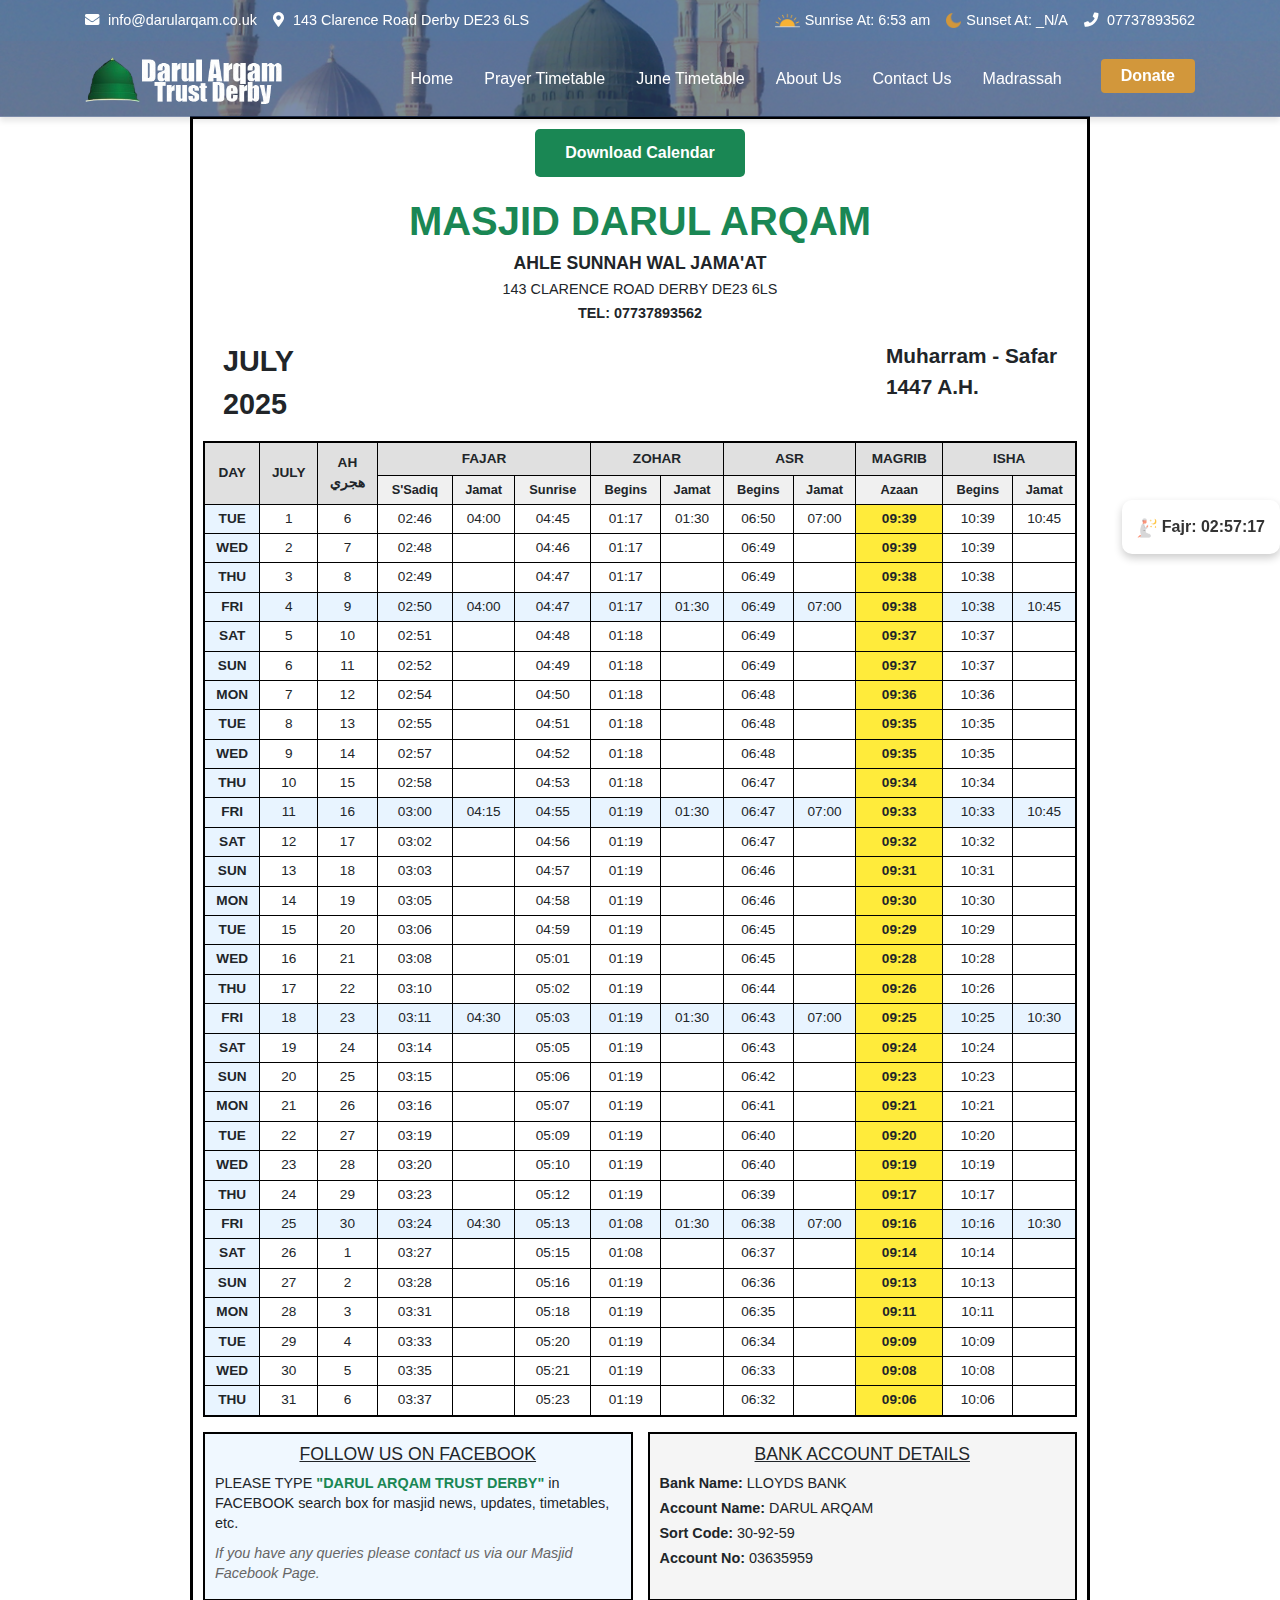
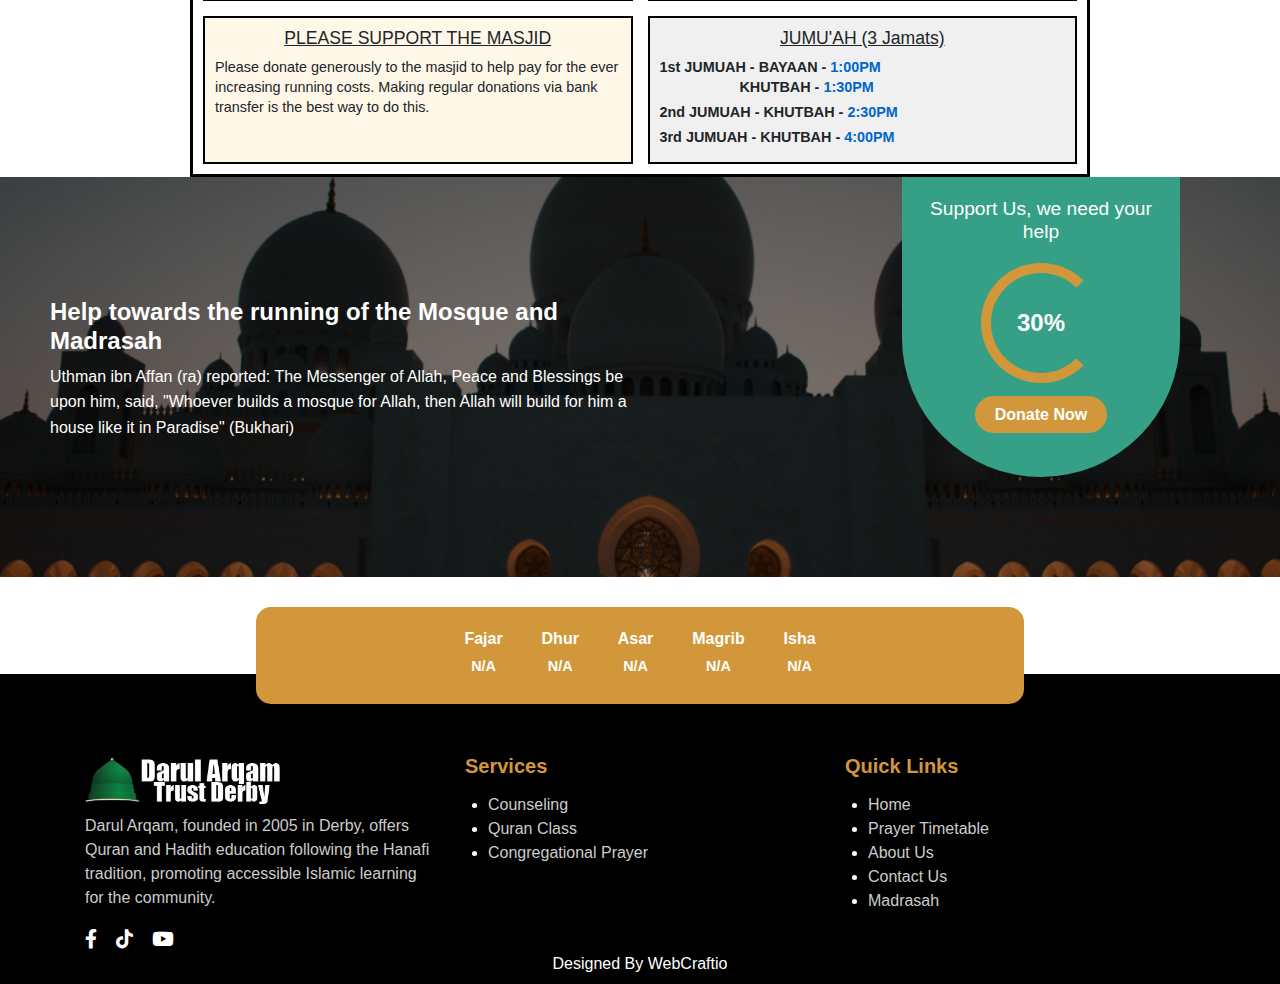
<file: july-calender.html>
<!DOCTYPE html>
<html lang="en">

<head>
    <meta charset="UTF-8">
    <meta name="viewport" content="width=device-width, initial-scale=1.0">
    <title>About Us | Darul Arqam Trust | Masjid in New Normanton Derby
    </title>
    <link rel="icon" type="image/x-icon" href="media/darulqaram-logo.png ">
    <link rel="stylesheet" href="https://stackpath.bootstrapcdn.com/bootstrap/4.5.2/css/bootstrap.min.css">
    <link rel="stylesheet" href="https://cdnjs.cloudflare.com/ajax/libs/font-awesome/5.15.4/css/all.min.css">
    <link rel="stylesheet" href="style.css">
    <meta name="description" content="Learn more about Darul Arqam Trust, a mosque dedicated to serving the New Normanton community in Derby. Our mission is to promote Islamic education, spiritual growth, and community outreach 
        ">


</head>

<body>

    <div class="announcement-bar py-2">
        <div
            class="container d-flex flex-column flex-md-row justify-content-between align-items-center announcement-content">
            <div class="d-flex align-items-center mb-2 mb-md-0">
                <a style="text-decoration: none; color: white;" href="mailto:info@darularqam.co.uk"> <span
                        class="mr-3"><i class="fas fa-envelope"></i> info@darularqam.co.uk</span></a>
                </a>
                <a style="text-decoration: none; color: white;" href="https://maps.app.goo.gl/sjhc9sTqdKdWeHtAA"><span
                        class="mr-3"><i class="fas fa-map-marker-alt"></i> 143 Clarence Road Derby DE23 6LS</span></a>

            </div>
            <div class="d-flex align-items-center mb-2 mb-md-0">
                <span class="mr-3" style="
            display: flex;
            align-items: center;
        "><img src="./media/fajr.png" alt="Fajr" style="width:25px; height:25px; margin-right: 5px">Sunrise At: 6:53
                    am</span>
                <span class="mr-3" style="
            display: flex;
            align-items: center;
        "><img src="./media/moon (1).png" alt="Fajr" style="margin-right: 5px;width: 15px;height: 15px;"> Sunset At: _
                    <span data-prayer="maghrib"> </span></span>
                <a style="text-decoration: none; color: white;" href="tel:07737893562"><i class="fas fa-phone"></i>
                    07737893562</a></span>
            </div>
        </div>
    </div>


    <!-- Navbar -->
    <nav class="navbar navbar-expand-lg navbar-dark bg-primary">
        <div class="container">
            <button class="navbar-toggler" type="button" data-toggle="collapse" data-target="#navbarNav"
                aria-controls="navbarNav" aria-expanded="false" aria-label="Toggle navigation">
                <span class="navbar-toggler-icon"></span>
            </button>
            <a class="navbar-brand d-flex align-items-center" href="index.html">
                <img src="media/footer-logo.png" alt="Website Logo" style="height: 50px;">
            </a>
            <div class="collapse navbar-collapse" id="navbarNav">
                <ul class="navbar-nav ml-auto">
                    <li class="nav-item"><a class="nav-link" href="index.html">Home</a></li>
                    <li class="nav-item"><a class="nav-link" href="prayertimes.html">Prayer Timetable</a></li>
                    <li class="nav-item"><a class="nav-link" href="may-calender.html">June Timetable</a></li>
                    <li class="nav-item"><a class="nav-link" href="about.html">About Us</a></li>
                    <li class="nav-item"><a class="nav-link" href="contact.html">Contact Us</a></li>
                    <li class="nav-item"><a class="nav-link" href="madrassah.html">Madrassah</a></li>
                    <li class="nav-item">
                        <a class="btn btn-warning text-white ml-lg-3 my-2 my-lg-0" href="#">Donate</a>
                    </li>
                </ul>
            </div>
        </div>
    </nav>

    <section class="" style="
        background-image: url('./media/masjid.jpg'); /* Replace with actual file name */
        background-size: cover;
    background-position: center;
    height: 116px; 
    color: white;
    display: flex;
    align-items: center;
    justify-content: center;
    text-align: center;">
        <div class="">
            <!-- <img src="./media/hero-sub.png" alt="Description of Image" class="hero-image"> -->
            <!-- <h2>“TURN TO ALLAH BEFORE YOU RETURN TO ALLAH.”</h2>
            <p>The Heart That Beats For Allah Is Always A Stranger Among The Hearts That Beat For The Dunya (World).</p>
            <a href="#" class="btn btn-warning text-white">Donate</a> -->
        </div>
    </section>
    <!-- Floating Icon for Next Namaz -->
    <div class="floating-icon">
        <div id="prayer-time">
            <img src="./media/praying.png" alt="Namaz Icon" style="height: 20px;" />
            <span id="namaz-name">Fajr</span>: <span id="remaining-time">00:00</span>
        </div>
    </div>


   <section class="prayer-timetable-section">
    <style>
        .prayer-timetable-section * {
            margin: 0;
            padding: 0;
            box-sizing: border-box;
        }

        .download-button-container {
            text-align: center;
            margin-bottom: 20px;
        }

        .download-button {
            background-color: #1a8754;
            color: white;
            padding: 12px 30px;
            font-size: 1rem;
            font-weight: bold;
            border: none;
            border-radius: 5px;
            cursor: pointer;
            text-decoration: none;
            display: inline-block;
            transition: background-color 0.3s ease;
        }

        .download-button:hover {
            background-color: #135e3a;
        }

        .download-button:active {
            transform: translateY(1px);
        }

        .prayer-timetable-section {
            font-family: Arial, sans-serif;
            background-color: white;
            max-width: 900px;
            margin: 0 auto;
            border: 3px solid black;
            padding: 10px;
        }

        .timetable-header {
            text-align: center;
            margin-bottom: 10px;
        }

        .timetable-header h1 {
            color: #1a8754;
            font-size: 2.5rem;
            font-weight: bold;
            margin-bottom: 5px;
        }

        .timetable-header .subtitle {
            font-size: 1.1rem;
            margin-bottom: 3px;
        }

        .timetable-header .address {
            font-size: 0.9rem;
            margin-bottom: 2px;
        }

        .month-info {
            display: flex;
            justify-content: space-between;
            margin-bottom: 10px;
            padding: 5px 20px;
        }

        .month-info .left {
            font-size: 1.8rem;
            font-weight: bold;
        }

        .month-info .right {
            font-size: 1.3rem;
            font-weight: bold;
        }

        .prayer-table {
            width: 100%;
            border-collapse: collapse;
            border: 2px solid black;
            margin-bottom: 15px;
        }

        .prayer-table th,
        .prayer-table td {
            border: 1px solid black;
            padding: 4px;
            text-align: center;
            font-size: 0.85rem;
        }

        .prayer-table thead tr:first-child th {
            background-color: #e0e0e0;
            font-weight: bold;
            padding: 6px 4px;
        }

        .prayer-table thead tr:nth-child(2) th {
            background-color: #f0f0f0;
            font-size: 0.8rem;
        }

        .prayer-table tbody tr {
            height: 28px;
        }

        .prayer-table tbody tr:hover {
            background-color: #f5f5f5;
        }

        .day-column {
            background-color: #e8f4ff;
            font-weight: bold;
        }

        .friday-row {
            background-color: #e8f4ff;
        }

        .highlighted-time {
            background-color: #ffeb3b;
            font-weight: bold;
        }

        .footer-sections {
            display: grid;
            grid-template-columns: 1fr 1fr;
            gap: 15px;
            margin-top: 15px;
        }

        .footer-box {
            border: 2px solid black;
            padding: 10px;
        }

        .footer-box h3 {
            text-align: center;
            margin-bottom: 8px;
            font-size: 1.1rem;
            text-decoration: underline;
        }

        .footer-box p {
            font-size: 0.9rem;
            line-height: 1.4;
            margin-bottom: 5px;
        }

        .facebook-box {
            background-color: #f0f8ff;
        }

        .facebook-box .fb-name {
            color: #1a8754;
            font-weight: bold;
        }

        .bank-box {
            background-color: #f5f5f5;
        }

        .support-box {
            background-color: #fff8e8;
        }

        .jumuah-box {
            background-color: #f0f0f0;
        }

        .jumuah-times {
            font-weight: bold;
        }

        .jumuah-times .time {
            color: #0066cc;
        }

        @media print {
            .prayer-timetable-section {
                border: 3px solid black;
            }
        }

        /* Responsive styles */
        @media screen and (max-width: 768px) {
            .prayer-timetable-section {
                padding: 5px;
                border-width: 2px;
            }

            .timetable-header h1 {
                font-size: 1.8rem;
            }

            .timetable-header .subtitle {
                font-size: 1rem;
            }

            .timetable-header .address {
                font-size: 0.8rem;
            }

            .month-info {
                flex-direction: column;
                text-align: center;
                gap: 10px;
                padding: 5px 10px;
            }

            .month-info .left,
            .month-info .right {
                font-size: 1.2rem;
            }

            .prayer-table {
                font-size: 0.7rem;
            }

            .prayer-table th,
            .prayer-table td {
                padding: 2px;
                font-size: 0.65rem;
            }

            .footer-sections {
                grid-template-columns: 1fr;
                gap: 10px;
            }

            .download-button {
                padding: 10px 20px;
                font-size: 0.9rem;
            }

            /* Hide AH column on very small screens */
            .prayer-table th:nth-child(3),
            .prayer-table td:nth-child(3) {
                display: none;
            }
        }

        @media screen and (max-width: 480px) {
            .prayer-timetable-section {
                padding: 3px;
                margin: 0;
            }

            .timetable-header h1 {
                font-size: 1.4rem;
            }

            .prayer-table {
                display: block;
                overflow-x: auto;
                white-space: nowrap;
            }

            .prayer-table th,
            .prayer-table td {
                font-size: 0.6rem;
                padding: 1px;
            }

            /* Make the table scrollable horizontally */
            .table-wrapper {
                overflow-x: auto;
                -webkit-overflow-scrolling: touch;
                margin: 0 -5px;
            }

            .footer-box {
                padding: 8px;
            }

            .footer-box h3 {
                font-size: 1rem;
            }

            .footer-box p {
                font-size: 0.8rem;
            }
        }
    </style>

    <div class="download-button-container">
        <button class="download-button" onclick="downloadCalendarImage()">Download Calendar</button>
    </div>

    <div class="timetable-header">
        <h1>MASJID DARUL ARQAM</h1>
        <div class="subtitle"><strong>AHLE SUNNAH WAL JAMA'AT</strong></div>
        <div class="address">143 CLARENCE ROAD DERBY DE23 6LS</div>
        <div class="address"><strong>TEL: 07737893562</strong></div>
    </div>

    <div class="month-info">
        <div class="left">JULY<br>2025</div>
        <div class="right">Muharram - Safar<br>1447 A.H.</div>
    </div>

    <div class="table-wrapper">
    <table class="prayer-table">
        <thead>
            <tr>
                <th rowspan="2">DAY</th>
                <th rowspan="2">JULY</th>
                <th rowspan="2">AH<br>هجري</th>
                <th colspan="3">FAJAR</th>
                <th colspan="2">ZOHAR</th>
                <th colspan="2">ASR</th>
                <th>MAGRIB</th>
                <th colspan="2">ISHA</th>
            </tr>
            <tr>
                <th>S'Sadiq</th>
                <th>Jamat</th>
                <th>Sunrise</th>
                <th>Begins</th>
                <th>Jamat</th>
                <th>Begins</th>
                <th>Jamat</th>
                <th>Azaan</th>
                <th>Begins</th>
                <th>Jamat</th>
            </tr>
        </thead>
        <tbody>
            <tr>
                <td class="day-column">TUE</td>
                <td>1</td>
                <td>6</td>
                <td>02:46</td>
                <td>04:00</td>
                <td>04:45</td>
                <td>01:17</td>
                <td>01:30</td>
                <td>06:50</td>
                <td>07:00</td>
                <td class="highlighted-time">09:39</td>
                <td>10:39</td>
                <td>10:45</td>
            </tr>
            <tr>
                <td class="day-column">WED</td>
                <td>2</td>
                <td>7</td>
                <td>02:48</td>
                <td></td>
                <td>04:46</td>
                <td>01:17</td>
                <td></td>
                <td>06:49</td>
                <td></td>
                <td class="highlighted-time">09:39</td>
                <td>10:39</td>
                <td></td>
            </tr>
            <tr>
                <td class="day-column">THU</td>
                <td>3</td>
                <td>8</td>
                <td>02:49</td>
                <td></td>
                <td>04:47</td>
                <td>01:17</td>
                <td></td>
                <td>06:49</td>
                <td></td>
                <td class="highlighted-time">09:38</td>
                <td>10:38</td>
                <td></td>
            </tr>
            <tr class="friday-row">
                <td class="day-column">FRI</td>
                <td>4</td>
                <td>9</td>
                <td>02:50</td>
                <td>04:00</td>
                <td>04:47</td>
                <td>01:17</td>
                <td>01:30</td>
                <td>06:49</td>
                <td>07:00</td>
                <td class="highlighted-time">09:38</td>
                <td>10:38</td>
                <td>10:45</td>
            </tr>
            <tr>
                <td class="day-column">SAT</td>
                <td>5</td>
                <td>10</td>
                <td>02:51</td>
                <td></td>
                <td>04:48</td>
                <td>01:18</td>
                <td></td>
                <td>06:49</td>
                <td></td>
                <td class="highlighted-time">09:37</td>
                <td>10:37</td>
                <td></td>
            </tr>
            <tr>
                <td class="day-column">SUN</td>
                <td>6</td>
                <td>11</td>
                <td>02:52</td>
                <td></td>
                <td>04:49</td>
                <td>01:18</td>
                <td></td>
                <td>06:49</td>
                <td></td>
                <td class="highlighted-time">09:37</td>
                <td>10:37</td>
                <td></td>
            </tr>
            <tr>
                <td class="day-column">MON</td>
                <td>7</td>
                <td>12</td>
                <td>02:54</td>
                <td></td>
                <td>04:50</td>
                <td>01:18</td>
                <td></td>
                <td>06:48</td>
                <td></td>
                <td class="highlighted-time">09:36</td>
                <td>10:36</td>
                <td></td>
            </tr>
            <tr>
                <td class="day-column">TUE</td>
                <td>8</td>
                <td>13</td>
                <td>02:55</td>
                <td></td>
                <td>04:51</td>
                <td>01:18</td>
                <td></td>
                <td>06:48</td>
                <td></td>
                <td class="highlighted-time">09:35</td>
                <td>10:35</td>
                <td></td>
            </tr>
            <tr>
                <td class="day-column">WED</td>
                <td>9</td>
                <td>14</td>
                <td>02:57</td>
                <td></td>
                <td>04:52</td>
                <td>01:18</td>
                <td></td>
                <td>06:48</td>
                <td></td>
                <td class="highlighted-time">09:35</td>
                <td>10:35</td>
                <td></td>
            </tr>
            <tr>
                <td class="day-column">THU</td>
                <td>10</td>
                <td>15</td>
                <td>02:58</td>
                <td></td>
                <td>04:53</td>
                <td>01:18</td>
                <td></td>
                <td>06:47</td>
                <td></td>
                <td class="highlighted-time">09:34</td>
                <td>10:34</td>
                <td></td>
            </tr>
            <tr class="friday-row">
                <td class="day-column">FRI</td>
                <td>11</td>
                <td>16</td>
                <td>03:00</td>
                <td>04:15</td>
                <td>04:55</td>
                <td>01:19</td>
                <td>01:30</td>
                <td>06:47</td>
                <td>07:00</td>
                <td class="highlighted-time">09:33</td>
                <td>10:33</td>
                <td>10:45</td>
            </tr>
            <tr>
                <td class="day-column">SAT</td>
                <td>12</td>
                <td>17</td>
                <td>03:02</td>
                <td></td>
                <td>04:56</td>
                <td>01:19</td>
                <td></td>
                <td>06:47</td>
                <td></td>
                <td class="highlighted-time">09:32</td>
                <td>10:32</td>
                <td></td>
            </tr>
            <tr>
                <td class="day-column">SUN</td>
                <td>13</td>
                <td>18</td>
                <td>03:03</td>
                <td></td>
                <td>04:57</td>
                <td>01:19</td>
                <td></td>
                <td>06:46</td>
                <td></td>
                <td class="highlighted-time">09:31</td>
                <td>10:31</td>
                <td></td>
            </tr>
            <tr>
                <td class="day-column">MON</td>
                <td>14</td>
                <td>19</td>
                <td>03:05</td>
                <td></td>
                <td>04:58</td>
                <td>01:19</td>
                <td></td>
                <td>06:46</td>
                <td></td>
                <td class="highlighted-time">09:30</td>
                <td>10:30</td>
                <td></td>
            </tr>
            <tr>
                <td class="day-column">TUE</td>
                <td>15</td>
                <td>20</td>
                <td>03:06</td>
                <td></td>
                <td>04:59</td>
                <td>01:19</td>
                <td></td>
                <td>06:45</td>
                <td></td>
                <td class="highlighted-time">09:29</td>
                <td>10:29</td>
                <td></td>
            </tr>
            <tr>
                <td class="day-column">WED</td>
                <td>16</td>
                <td>21</td>
                <td>03:08</td>
                <td></td>
                <td>05:01</td>
                <td>01:19</td>
                <td></td>
                <td>06:45</td>
                <td></td>
                <td class="highlighted-time">09:28</td>
                <td>10:28</td>
                <td></td>
            </tr>
            <tr>
                <td class="day-column">THU</td>
                <td>17</td>
                <td>22</td>
                <td>03:10</td>
                <td></td>
                <td>05:02</td>
                <td>01:19</td>
                <td></td>
                <td>06:44</td>
                <td></td>
                <td class="highlighted-time">09:26</td>
                <td>10:26</td>
                <td></td>
            </tr>
            <tr class="friday-row">
                <td class="day-column">FRI</td>
                <td>18</td>
                <td>23</td>
                <td>03:11</td>
                <td>04:30</td>
                <td>05:03</td>
                <td>01:19</td>
                <td>01:30</td>
                <td>06:43</td>
                <td>07:00</td>
                <td class="highlighted-time">09:25</td>
                <td>10:25</td>
                <td>10:30</td>
            </tr>
            <tr>
                <td class="day-column">SAT</td>
                <td>19</td>
                <td>24</td>
                <td>03:14</td>
                <td></td>
                <td>05:05</td>
                <td>01:19</td>
                <td></td>
                <td>06:43</td>
                <td></td>
                <td class="highlighted-time">09:24</td>
                <td>10:24</td>
                <td></td>
            </tr>
            <tr>
                <td class="day-column">SUN</td>
                <td>20</td>
                <td>25</td>
                <td>03:15</td>
                <td></td>
                <td>05:06</td>
                <td>01:19</td>
                <td></td>
                <td>06:42</td>
                <td></td>
                <td class="highlighted-time">09:23</td>
                <td>10:23</td>
                <td></td>
            </tr>
            <tr>
                <td class="day-column">MON</td>
                <td>21</td>
                <td>26</td>
                <td>03:16</td>
                <td></td>
                <td>05:07</td>
                <td>01:19</td>
                <td></td>
                <td>06:41</td>
                <td></td>
                <td class="highlighted-time">09:21</td>
                <td>10:21</td>
                <td></td>
            </tr>
            <tr>
                <td class="day-column">TUE</td>
                <td>22</td>
                <td>27</td>
                <td>03:19</td>
                <td></td>
                <td>05:09</td>
                <td>01:19</td>
                <td></td>
                <td>06:40</td>
                <td></td>
                <td class="highlighted-time">09:20</td>
                <td>10:20</td>
                <td></td>
            </tr>
            <tr>
                <td class="day-column">WED</td>
                <td>23</td>
                <td>28</td>
                <td>03:20</td>
                <td></td>
                <td>05:10</td>
                <td>01:19</td>
                <td></td>
                <td>06:40</td>
                <td></td>
                <td class="highlighted-time">09:19</td>
                <td>10:19</td>
                <td></td>
            </tr>
            <tr>
                <td class="day-column">THU</td>
                <td>24</td>
                <td>29</td>
                <td>03:23</td>
                <td></td>
                <td>05:12</td>
                <td>01:19</td>
                <td></td>
                <td>06:39</td>
                <td></td>
                <td class="highlighted-time">09:17</td>
                <td>10:17</td>
                <td></td>
            </tr>
            <tr class="friday-row">
                <td class="day-column">FRI</td>
                <td>25</td>
                <td>30</td>
                <td>03:24</td>
                <td>04:30</td>
                <td>05:13</td>
                <td>01:08</td>
                <td>01:30</td>
                <td>06:38</td>
                <td>07:00</td>
                <td class="highlighted-time">09:16</td>
                <td>10:16</td>
                <td>10:30</td>
            </tr>
            <tr>
                <td class="day-column">SAT</td>
                <td>26</td>
                <td>1</td>
                <td>03:27</td>
                <td></td>
                <td>05:15</td>
                <td>01:08</td>
                <td></td>
                <td>06:37</td>
                <td></td>
                <td class="highlighted-time">09:14</td>
                <td>10:14</td>
                <td></td>
            </tr>
            <tr>
                <td class="day-column">SUN</td>
                <td>27</td>
                <td>2</td>
                <td>03:28</td>
                <td></td>
                <td>05:16</td>
                <td>01:19</td>
                <td></td>
                <td>06:36</td>
                <td></td>
                <td class="highlighted-time">09:13</td>
                <td>10:13</td>
                <td></td>
            </tr>
            <tr>
                <td class="day-column">MON</td>
                <td>28</td>
                <td>3</td>
                <td>03:31</td>
                <td></td>
                <td>05:18</td>
                <td>01:19</td>
                <td></td>
                <td>06:35</td>
                <td></td>
                <td class="highlighted-time">09:11</td>
                <td>10:11</td>
                <td></td>
            </tr>
            <tr>
                <td class="day-column">TUE</td>
                <td>29</td>
                <td>4</td>
                <td>03:33</td>
                <td></td>
                <td>05:20</td>
                <td>01:19</td>
                <td></td>
                <td>06:34</td>
                <td></td>
                <td class="highlighted-time">09:09</td>
                <td>10:09</td>
                <td></td>
            </tr>
            <tr>
                <td class="day-column">WED</td>
                <td>30</td>
                <td>5</td>
                <td>03:35</td>
                <td></td>
                <td>05:21</td>
                <td>01:19</td>
                <td></td>
                <td>06:33</td>
                <td></td>
                <td class="highlighted-time">09:08</td>
                <td>10:08</td>
                <td></td>
            </tr>
            <tr>
                <td class="day-column">THU</td>
                <td>31</td>
                <td>6</td>
                <td>03:37</td>
                <td></td>
                <td>05:23</td>
                <td>01:19</td>
                <td></td>
                <td>06:32</td>
                <td></td>
                <td class="highlighted-time">09:06</td>
                <td>10:06</td>
                <td></td>
            </tr>
        </tbody>
    </table>
    </div>

    <div class="footer-sections">
        <div class="footer-box facebook-box">
            <h3>FOLLOW US ON FACEBOOK</h3>
            <p>PLEASE TYPE <span class="fb-name">"DARUL ARQAM TRUST DERBY"</span> in FACEBOOK search box for masjid news, updates, timetables, etc.</p>
            <p style="font-style: italic; color: #666; margin-top: 10px;">If you have any queries please contact us via our Masjid Facebook Page.</p>
        </div>

        <div class="footer-box bank-box">
            <h3>BANK ACCOUNT DETAILS</h3>
            <p><strong>Bank Name:</strong> LLOYDS BANK</p>
            <p><strong>Account Name:</strong> DARUL ARQAM</p>
            <p><strong>Sort Code:</strong> 30-92-59</p>
            <p><strong>Account No:</strong> 03635959</p>
        </div>
    </div>

    <div class="footer-sections">
        <div class="footer-box support-box">
            <h3>PLEASE SUPPORT THE MASJID</h3>
            <p>Please donate generously to the masjid to help pay for the ever increasing running costs. Making regular donations via bank transfer is the best way to do this.</p>
        </div>

        <div class="footer-box jumuah-box">
            <h3>JUMU'AH (3 Jamats)</h3>
            <p class="jumuah-times">1st JUMUAH - BAYAAN - <span class="time">1:00PM</span><br>
               &nbsp;&nbsp;&nbsp;&nbsp;&nbsp;&nbsp;&nbsp;&nbsp;&nbsp;&nbsp;&nbsp;&nbsp;&nbsp;&nbsp;&nbsp;&nbsp;&nbsp;&nbsp;&nbsp;&nbsp;KHUTBAH - <span class="time">1:30PM</span></p>
            <p class="jumuah-times">2nd JUMUAH - KHUTBAH - <span class="time">2:30PM</span></p>
            <p class="jumuah-times">3rd JUMUAH - KHUTBAH - <span class="time">4:00PM</span></p>
        </div>
    </div>

    <script>
        function downloadCalendarImage() {
            // Create a link element
            const link = document.createElement('a');
            
            // Set the href to your calendar image
            // IMPORTANT: Replace 'prayer-timetable-july-2025.jpg' with your actual image filename
            link.href = './media/Julytimetable .jpg';
            
            // Set the download filename
            link.download = 'Masjid_Darul_Arqam_Prayer_Timetable_July_2025.jpg';
            
            // Append to body, click, and remove
            document.body.appendChild(link);
            link.click();
            document.body.removeChild(link);
        }
    </script>
</section>


    <!-- section 7th -->

    <div class="donation-section">
        <!-- Overlay -->
        <div class="donation-overlay"></div>

        <!-- Left Side: Text Content -->
        <div class="donation-text">
            <h2>Help towards the running of the Mosque and Madrasah</h2>
            <p>Uthman ibn Affan (ra) reported: The Messenger of Allah, Peace and Blessings be upon him, said, "Whoever
                builds a mosque for Allah, then Allah will build for him a house like it in Paradise" (Bukhari)</p>
        </div>

        <!-- Right Side: Support Card -->
        <div class="support-card">
            <h4>Support Us, we need your help</h4>
            <div class="progress-circle">
                30%
            </div>
            <a style="text-decoration: none; color: white;" href="#" class="btn-donate">Donate Now</a>
        </div>
    </div>

    <!-- footer top -->


    <!-- Prayer Times Section -->
    <div class="container prayer-times">
        <div class="time-item">
            Fajar
            <span class="time" data-prayer="fajr">--:--</span>
        </div>
        <div class="time-item">
            Dhur
            <span class="time" data-prayer="zuhr">--:--</span>
        </div>
        <div class="time-item">
            Asar
            <span class="time" data-prayer="asr">--:--</span>
        </div>
        <div class="time-item">
            Magrib
            <span class="time" data-prayer="maghrib">--:--</span>
        </div>
        <div class="time-item">
            Isha
            <span class="time" data-prayer="isha">--:--</span>
        </div>

    </div>

    <!-- footer section -->


    <footer class="footer">
        <div class="container">
            <div class="row">
                <!-- Logo and About -->
                <div class="col-md-4">
                    <div class="footer-logo">
                        <img src="./media/footer-logo.png" alt="Logo"> <!-- Replace with actual logo path -->
                    </div>
                    <p class="footer-text">Darul Arqam, founded in 2005 in Derby, offers Quran and Hadith education
                        following the Hanafi tradition, promoting accessible Islamic learning for the community.</p>
                    <div class="social-icons">
                        <a href="https://www.facebook.com/darularqamderby/"><i class="fab fa-facebook-f"></i></a>
                        <a href="https://www.tiktok.com/@masjiddarularqam?is_from_webapp=1&sender_device=pc"><i
                                class="fab fa-tiktok"></i></a>
                        <a href="https://www.youtube.com/c/DarulArqamTrustDerby"><i class="fab fa-youtube"></i></a>
                    </div>
                </div>

                <!-- Services -->
                <div class="col-md-4 footer-section">
                    <h5 class="footer-heading">Services <span class="toggle-icon">+</span></h5>
                    <ul class="footer-links">
                        <li><a href="contact.html">Counseling</a></li>
                        <li><a href="contact.html">Quran Class</a></li>
                        <li><a href="contact.html">Congregational Prayer</a></li>
                    </ul>
                </div>

                <!-- Quick Links -->
                <div class="col-md-4 footer-section">
                    <h5 class="footer-heading">Quick Links <span class="toggle-icon">+</span></h5>
                    <ul class="footer-links">
                        <li><a href="index.html">Home</a></li>
                        <li><a href="prayertimes.html">Prayer Timetable</a></li>
                        <li><a href="about.html">About Us</a></li>
                        <li><a href="contact.html">Contact Us</a></li>
                        <li><a href="madrassah.html">Madrasah</a></li>
                    </ul>
                </div>


            </div>
        </div>
        <div>
            <h5 style="font-size: medium; text-align: center; color: white;margin-bottom: -30px;font-weight: lighter;">
                Designed By<span><a href="https://www.webcraftio.com/" style="text-decoration: none;color: white;">
                        WebCraftio</a></span></h5>
        </div>
    </footer>
    <script>

        document.addEventListener("DOMContentLoaded", function () {
            const headings = document.querySelectorAll(".footer-heading");

            headings.forEach((heading) => {
                heading.addEventListener("click", function () {
                    const links = heading.nextElementSibling; // The <ul> element
                    const icon = heading.querySelector(".toggle-icon");

                    // Toggle the display of the links
                    if (links.style.display === "none" || links.style.display === "") {
                        links.style.display = "block";
                        icon.textContent = "-"; // Change icon to minus
                    } else {
                        links.style.display = "none";
                        icon.textContent = "+"; // Change icon to plus
                    }
                });
            });
        });


    </script>



    <script src="script.js"></script>
    <script src="https://code.jquery.com/jquery-3.5.1.min.js"></script>
    <script src="https://stackpath.bootstrapcdn.com/bootstrap/4.5.2/js/bootstrap.bundle.min.js"></script>
</body>

</html>
</file>
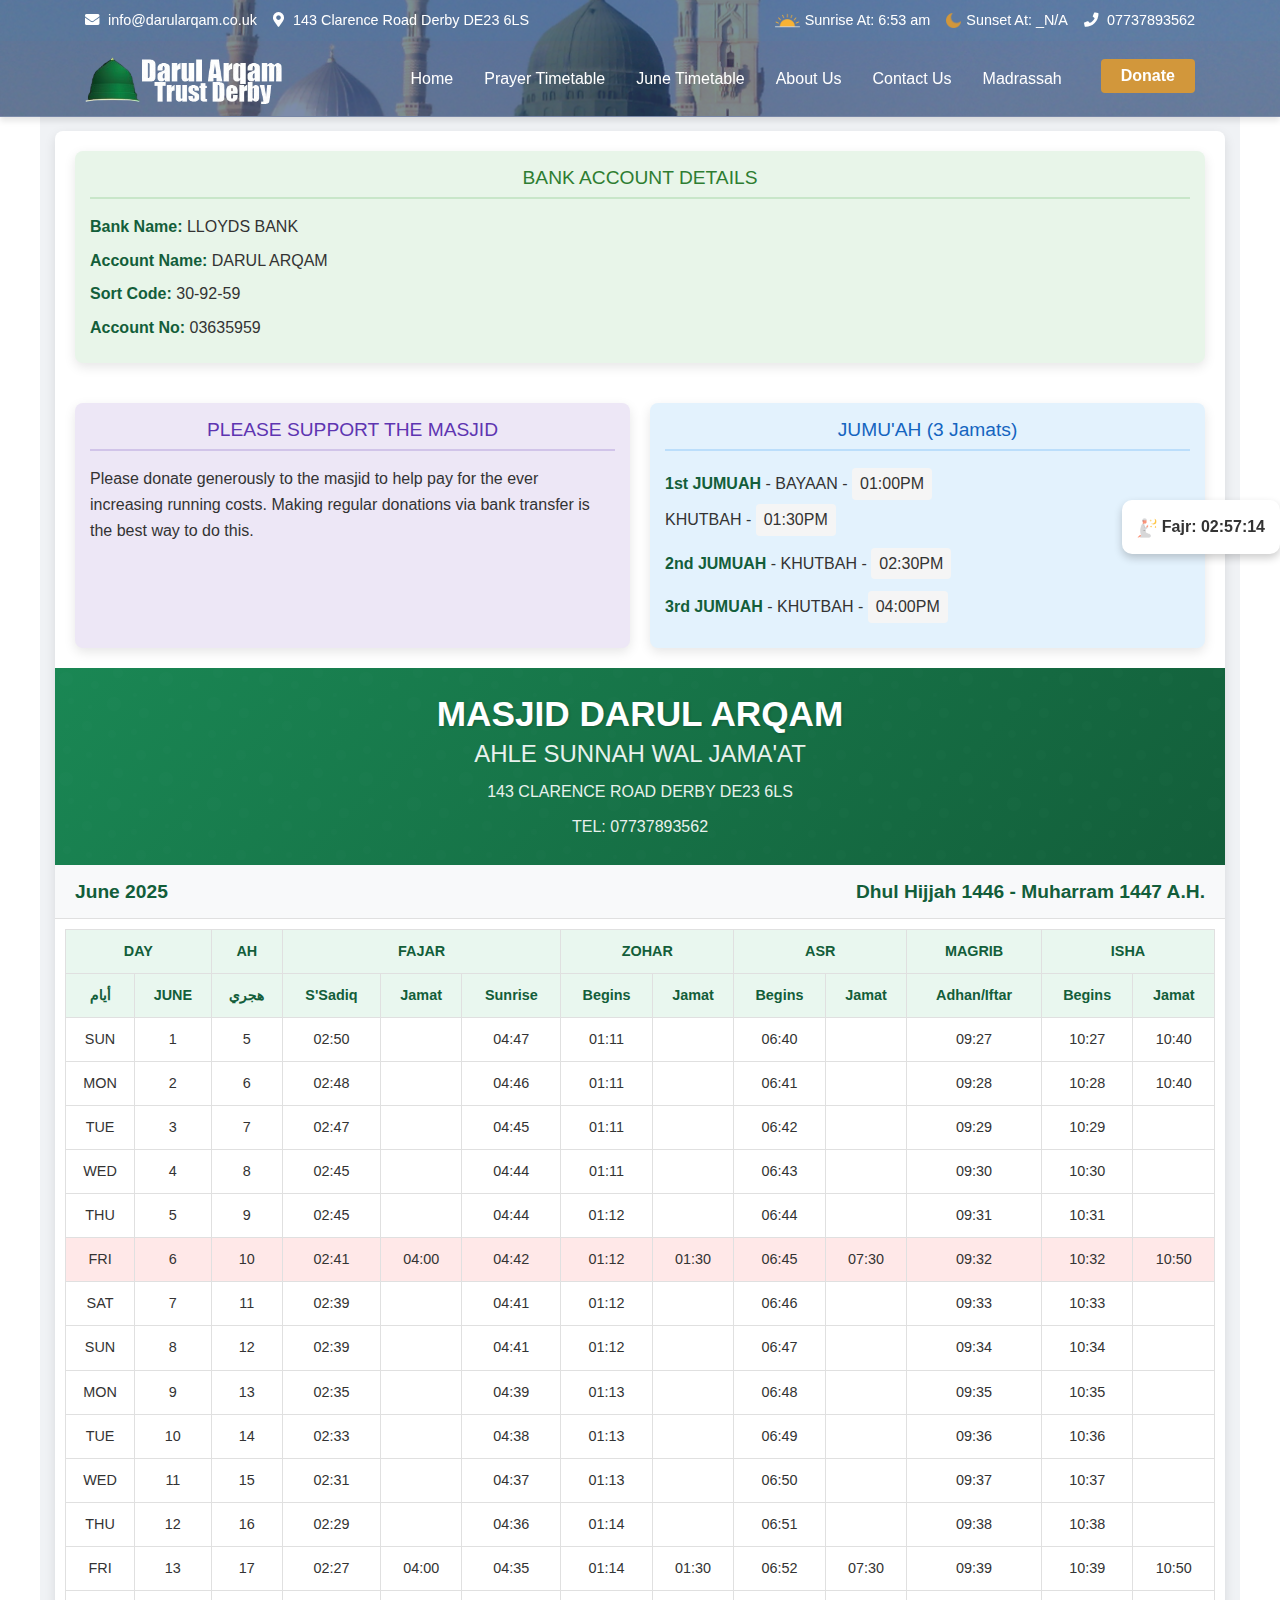
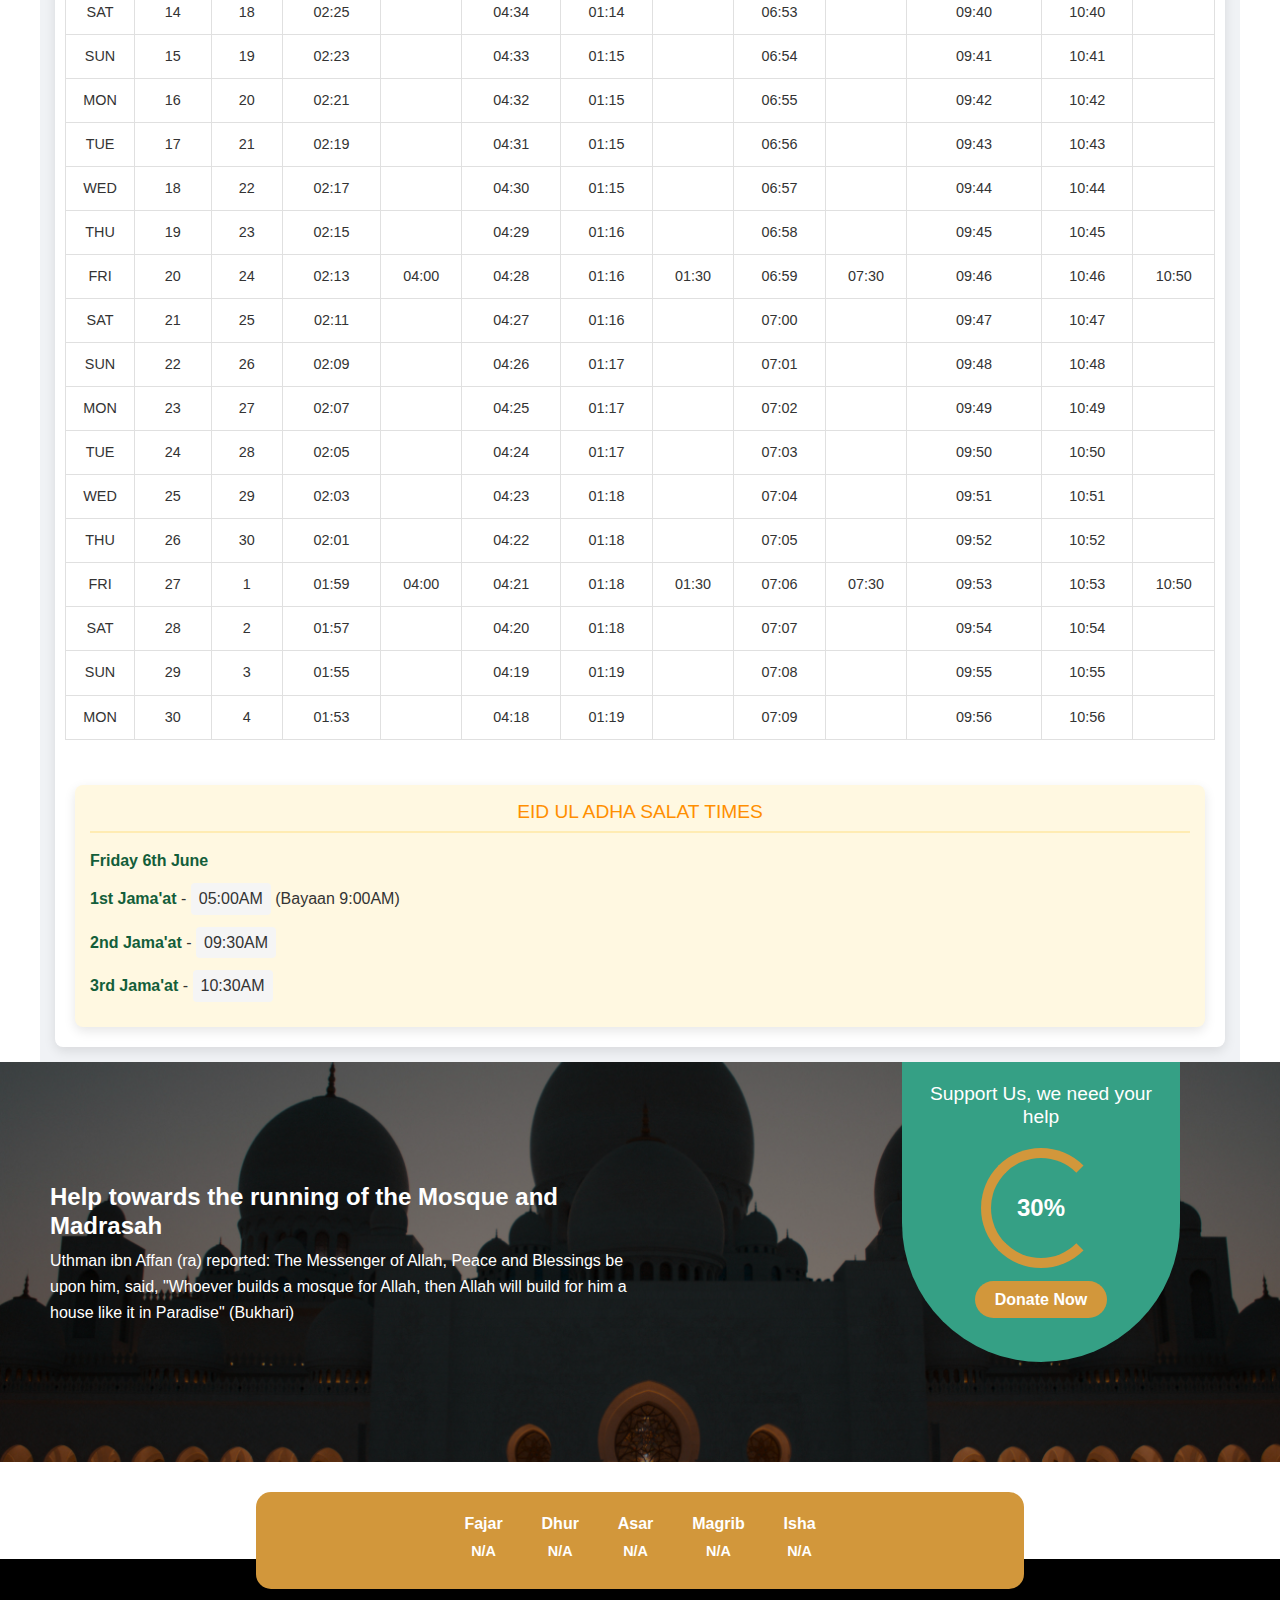
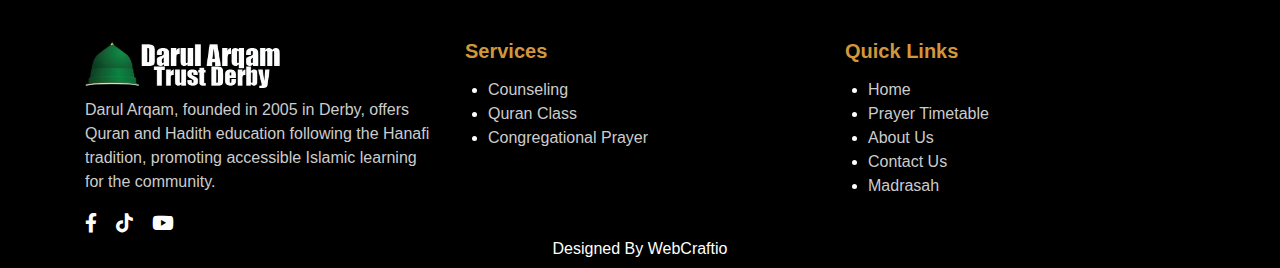
<file: june-calender.html>
<!DOCTYPE html>
<html lang="en">

<head>
    <meta charset="UTF-8">
    <meta name="viewport" content="width=device-width, initial-scale=1.0">
    <title>About Us | Darul Arqam Trust | Masjid in New Normanton Derby
    </title>
    <link rel="icon" type="image/x-icon" href="media/darulqaram-logo.png ">
    <link rel="stylesheet" href="https://stackpath.bootstrapcdn.com/bootstrap/4.5.2/css/bootstrap.min.css">
    <link rel="stylesheet" href="https://cdnjs.cloudflare.com/ajax/libs/font-awesome/5.15.4/css/all.min.css">
    <link rel="stylesheet" href="style.css">
    <meta name="description" content="Learn more about Darul Arqam Trust, a mosque dedicated to serving the New Normanton community in Derby. Our mission is to promote Islamic education, spiritual growth, and community outreach 
        ">


</head>

<body>

    <div class="announcement-bar py-2">
        <div
            class="container d-flex flex-column flex-md-row justify-content-between align-items-center announcement-content">
            <div class="d-flex align-items-center mb-2 mb-md-0">
                <a style="text-decoration: none; color: white;" href="mailto:info@darularqam.co.uk"> <span
                        class="mr-3"><i class="fas fa-envelope"></i> info@darularqam.co.uk</span></a>
                </a>
                <a style="text-decoration: none; color: white;" href="https://maps.app.goo.gl/sjhc9sTqdKdWeHtAA"><span
                        class="mr-3"><i class="fas fa-map-marker-alt"></i> 143 Clarence Road Derby DE23 6LS</span></a>

            </div>
            <div class="d-flex align-items-center mb-2 mb-md-0">
                <span class="mr-3" style="
            display: flex;
            align-items: center;
        "><img src="./media/fajr.png" alt="Fajr" style="width:25px; height:25px; margin-right: 5px">Sunrise At: 6:53
                    am</span>
                <span class="mr-3" style="
            display: flex;
            align-items: center;
        "><img src="./media/moon (1).png" alt="Fajr" style="margin-right: 5px;width: 15px;height: 15px;"> Sunset At: _
                    <span data-prayer="maghrib"> </span></span>
                <a style="text-decoration: none; color: white;" href="tel:07737893562"><i class="fas fa-phone"></i>
                    07737893562</a></span>
            </div>
        </div>
    </div>


    <!-- Navbar -->
    <nav class="navbar navbar-expand-lg navbar-dark bg-primary">
        <div class="container">
            <button class="navbar-toggler" type="button" data-toggle="collapse" data-target="#navbarNav"
                aria-controls="navbarNav" aria-expanded="false" aria-label="Toggle navigation">
                <span class="navbar-toggler-icon"></span>
            </button>
            <a class="navbar-brand d-flex align-items-center" href="index.html">
                <img src="media/footer-logo.png" alt="Website Logo" style="height: 50px;">
            </a>
            <div class="collapse navbar-collapse" id="navbarNav">
                <ul class="navbar-nav ml-auto">
                    <li class="nav-item"><a class="nav-link" href="index.html">Home</a></li>
                    <li class="nav-item"><a class="nav-link" href="prayertimes.html">Prayer Timetable</a></li>
                    <li class="nav-item"><a class="nav-link" href="may-calender.html">June Timetable</a></li>
                    <li class="nav-item"><a class="nav-link" href="about.html">About Us</a></li>
                    <li class="nav-item"><a class="nav-link" href="contact.html">Contact Us</a></li>
                    <li class="nav-item"><a class="nav-link" href="madrassah.html">Madrassah</a></li>
                    <li class="nav-item">
                        <a class="btn btn-warning text-white ml-lg-3 my-2 my-lg-0" href="#">Donate</a>
                    </li>
                </ul>
            </div>
        </div>
    </nav>

    <section class="" style="
        background-image: url('./media/masjid.jpg'); /* Replace with actual file name */
        background-size: cover;
    background-position: center;
    height: 116px; 
    color: white;
    display: flex;
    align-items: center;
    justify-content: center;
    text-align: center;">
        <div class="">
            <!-- <img src="./media/hero-sub.png" alt="Description of Image" class="hero-image"> -->
            <!-- <h2>“TURN TO ALLAH BEFORE YOU RETURN TO ALLAH.”</h2>
            <p>The Heart That Beats For Allah Is Always A Stranger Among The Hearts That Beat For The Dunya (World).</p>
            <a href="#" class="btn btn-warning text-white">Donate</a> -->
        </div>
    </section>
    <!-- Floating Icon for Next Namaz -->
    <div class="floating-icon">
        <div id="prayer-time">
            <img src="./media/praying.png" alt="Namaz Icon" style="height: 20px;" />
            <span id="namaz-name">Fajr</span>: <span id="remaining-time">00:00</span>
        </div>
    </div>


    <section class="mdq-prayer-timetable-section">
        <style>
            .mdq-prayer-timetable-section * {
                margin: 0;
                padding: 0;
                box-sizing: border-box;
            }

            .mdq-prayer-timetable-section {
                font-family: 'Segoe UI', Tahoma, Geneva, Verdana, sans-serif;
                background-color: #f0f2f5;
                color: #333;
                line-height: 1.6;
                padding: 15px;
                width: 100%;
                max-width: 1200px;
                margin: 0 auto;
            }

            .mdq-container {
                background: white;
                border-radius: 8px;
                box-shadow: 0 4px 12px rgba(0, 0, 0, 0.1);
                overflow: hidden;
            }

            .mdq-header {
                background: linear-gradient(135deg, #1a8754, #135e3a);
                color: white;
                text-align: center;
                padding: 25px 15px;
                position: relative;
            }

            .mdq-header::before {
                content: '';
                position: absolute;
                top: 0;
                left: 0;
                right: 0;
                bottom: 0;
                background-image: url("data:image/svg+xml,%3Csvg width='100' height='100' viewBox='0 0 100 100' xmlns='http://www.w3.org/2000/svg'%3E%3Cpath d='M11 18c3.866 0 7-3.134 7-7s-3.134-7-7-7-7 3.134-7 7 3.134 7 7 7zm48 25c3.866 0 7-3.134 7-7s-3.134-7-7-7-7 3.134-7 7 3.134 7 7 7zm-43-7c1.657 0 3-1.343 3-3s-1.343-3-3-3-3 1.343-3 3 1.343 3 3 3zm63 31c1.657 0 3-1.343 3-3s-1.343-3-3-3-3 1.343-3 3 1.343 3 3 3zM34 90c1.657 0 3-1.343 3-3s-1.343-3-3-3-3 1.343-3 3 1.343 3 3 3zm56-76c1.657 0 3-1.343 3-3s-1.343-3-3-3-3 1.343-3 3 1.343 3 3 3zM12 86c2.21 0 4-1.79 4-4s-1.79-4-4-4-4 1.79-4 4 1.79 4 4 4zm28-65c2.21 0 4-1.79 4-4s-1.79-4-4-4-4 1.79-4 4 1.79 4 4 4zm23-11c2.76 0 5-2.24 5-5s-2.24-5-5-5-5 2.24-5 5 2.24 5 5 5zm-6 60c2.21 0 4-1.79 4-4s-1.79-4-4-4-4 1.79-4 4 1.79 4 4 4zm29 22c2.76 0 5-2.24 5-5s-2.24-5-5-5-5 2.24-5 5 2.24 5 5 5zM32 63c2.76 0 5-2.24 5-5s-2.24-5-5-5-5 2.24-5 5 2.24 5 5 5zm57-13c2.76 0 5-2.24 5-5s-2.24-5-5-5-5 2.24-5 5 2.24 5 5 5zm-9-21c1.105 0 2-.895 2-2s-.895-2-2-2-2 .895-2 2 .895 2 2 2zM60 91c1.105 0 2-.895 2-2s-.895-2-2-2-2 .895-2 2 .895 2 2 2zM35 41c1.105 0 2-.895 2-2s-.895-2-2-2-2 .895-2 2 .895 2 2 2zM12 60c1.105 0 2-.895 2-2s-.895-2-2-2-2 .895-2 2 .895 2 2 2z' fill='%23ffffff' fill-opacity='0.05' fill-rule='evenodd'/%3E%3C/svg%3E");
                opacity: 0.2;
                z-index: 0;
            }

            .mdq-header-content {
                position: relative;
                z-index: 1;
            }

            .mdq-header h1 {
                margin: 0;
                font-size: 2.2rem;
                font-weight: 700;
                text-shadow: 1px 1px 3px rgba(0, 0, 0, 0.2);
            }

            .mdq-header h2 {
                font-size: 1.5rem;
                font-weight: 500;
                margin-top: 5px;
                opacity: 0.9;
            }

            .mdq-header p {
                margin-top: 10px;
                font-size: 1rem;
                opacity: 0.9;
            }

            .mdq-month-header {
                display: flex;
                justify-content: space-between;
                align-items: center;
                background-color: #f8f9fa;
                padding: 15px 20px;
                border-bottom: 1px solid #e0e0e0;
            }

            .mdq-month-header h3 {
                font-size: 1.2rem;
                font-weight: 600;
                color: #135e3a;
                margin: 0;
            }

            .mdq-table-container {
                overflow-x: auto;
                padding: 10px;
            }

            .mdq-prayer-table {
                width: 100%;
                border-collapse: collapse;
                margin-bottom: 15px;
            }

            .mdq-prayer-table th,
            .mdq-prayer-table td {
                border: 1px solid #e0e0e0;
                padding: 10px 5px;
                text-align: center;
                font-size: 0.9rem;
                transition: all 0.3s ease;
            }

            .mdq-prayer-table th {
                background-color: #e9f7ef;
                color: #135e3a;
                font-weight: 600;
                white-space: nowrap;
            }

            .mdq-date-row {
                background-color: #f8fcfa;
            }

            .mdq-date-row:hover {
                background-color: #edf7f2;
            }

            .mdq-highlighted {
                background-color: #ffc107;
                font-weight: 600;
                color: #644500;
            }

            .mdq-highlighted:hover {
                background-color: #ffcf33;
            }

            .mdq-special-day {
                background-color: #ffe8e8;
            }

            .mdq-special-day:hover {
                background-color: #ffd9d9;
            }

            .mdq-notice-row {
                background-color: #f4f9ff;
                font-weight: 600;
                color: #0d47a1;
                text-transform: uppercase;
                font-size: 0.85rem;
                letter-spacing: 0.5px;
            }

            .mdq-footer-sections {
                display: flex;
                flex-wrap: wrap;
                gap: 20px;
                padding: 20px;
            }

            .mdq-section {
                flex: 1 1 300px;
                background-color: white;
                border-radius: 8px;
                padding: 15px;
                box-shadow: 0 4px 12px rgba(0, 0, 0, 0.1);
                transition: all 0.3s ease;
            }

            .mdq-section:hover {
                transform: translateY(-3px);
                box-shadow: 0 8px 15px rgba(0, 0, 0, 0.1);
            }

            .mdq-section h3 {
                text-align: center;
                color: #135e3a;
                font-size: 1.2rem;
                padding-bottom: 8px;
                margin-bottom: 15px;
                border-bottom: 2px solid #e9f7ef;
            }

            .mdq-section p {
                margin-bottom: 8px;
            }

            .mdq-eid-section {
                background-color: #fff8e1;
            }

            .mdq-eid-section h3 {
                color: #ff8f00;
                border-bottom-color: #ffecb3;
            }

            .mdq-bank-section {
                background-color: #e8f5e9;
            }

            .mdq-bank-section h3 {
                color: #2e7d32;
                border-bottom-color: #c8e6c9;
            }

            .mdq-support-section {
                background-color: #ede7f6;
            }

            .mdq-support-section h3 {
                color: #5e35b1;
                border-bottom-color: #d1c4e9;
            }

            .mdq-jumuah-section {
                background-color: #e3f2fd;
            }

            .mdq-jumuah-section h3 {
                color: #1565c0;
                border-bottom-color: #bbdefb;
            }

            .mdq-prayer-time {
                display: inline-block;
                background-color: #f5f5f5;
                padding: 3px 8px;
                border-radius: 4px;
                font-weight: 500;
                margin: 2px 0;
            }

            .mdq-important-note {
                color: #d50000;
                font-weight: 500;
                margin-top: 10px;
                font-size: 0.9rem;
            }

            .mdq-prayer-label {
                font-weight: 600;
                color: #135e3a;
            }

            /* Media Queries for better responsiveness */
            @media screen and (max-width: 768px) {
                .mdq-header h1 {
                    font-size: 1.8rem;
                }

                .mdq-header h2 {
                    font-size: 1.2rem;
                }

                .mdq-month-header {
                    flex-direction: column;
                    text-align: center;
                    gap: 5px;
                }

                .mdq-prayer-table th,
                .mdq-prayer-table td {
                    padding: 8px 3px;
                    font-size: 0.8rem;
                }

                .mdq-mobile-hide {
                    display: none;
                }
            }

            @media screen and (max-width: 480px) {
                .mdq-header h1 {
                    font-size: 1.5rem;
                }

                .mdq-container {
                    padding: 0;
                }

                .mdq-footer-sections {
                    padding: 10px;
                    gap: 10px;
                }

                .mdq-section {
                    padding: 12px;
                }
            }
        </style>

        <div class="mdq-container">
            <div class="mdq-footer-sections">
                <div class="mdq-section mdq-bank-section">
                    <h3>BANK ACCOUNT DETAILS</h3>
                    <p><span class="mdq-prayer-label">Bank Name:</span> LLOYDS BANK</p>
                    <p><span class="mdq-prayer-label">Account Name:</span> DARUL ARQAM</p>
                    <p><span class="mdq-prayer-label">Sort Code:</span> 30-92-59</p>
                    <p><span class="mdq-prayer-label">Account No:</span> 03635959</p>
                </div>
            </div>

            <div class="mdq-footer-sections">
                <div class="mdq-section mdq-support-section">
                    <h3>PLEASE SUPPORT THE MASJID</h3>
                    <p>Please donate generously to the masjid to help pay for the ever increasing running costs. Making
                        regular donations via bank transfer is the best way to do this.</p>
                </div>

                <div class="mdq-section mdq-jumuah-section">
                    <h3>JUMU'AH (3 Jamats)</h3>
                    <p><span class="mdq-prayer-label">1st JUMUAH</span> - BAYAAN - <span
                            class="mdq-prayer-time">01:00PM</span><br>KHUTBAH - <span
                            class="mdq-prayer-time">01:30PM</span></p>
                    <p><span class="mdq-prayer-label">2nd JUMUAH</span> - KHUTBAH - <span
                            class="mdq-prayer-time">02:30PM</span></p>
                    <p><span class="mdq-prayer-label">3rd JUMUAH</span> - KHUTBAH - <span
                            class="mdq-prayer-time">04:00PM</span></p>
                </div>
            </div>
            <div class="mdq-header">
                <div class="mdq-header-content">
                    <h1>MASJID DARUL ARQAM</h1>
                    <h2>AHLE SUNNAH WAL JAMA'AT</h2>
                    <p>143 CLARENCE ROAD DERBY DE23 6LS</p>
                    <p>TEL: 07737893562</p>
                </div>
            </div>

            <div class="mdq-month-header">
                <h3>June 2025</h3>
                <h3>Dhul Hijjah 1446 - Muharram 1447 A.H.</h3>
            </div>

            <div class="mdq-table-container">
                <table class="mdq-prayer-table">
                    <thead>
                        <tr>
                            <th colspan="2">DAY</th>
                            <th class="mobile-hide">AH</th>
                            <th colspan="3">FAJAR</th>
                            <th colspan="2">ZOHAR</th>
                            <th colspan="2">ASR</th>
                            <th>MAGRIB</th>
                            <th colspan="2">ISHA</th>
                        </tr>
                        <tr>
                            <th>أيام</th>
                            <th>JUNE</th>
                            <th class="mobile-hide">هجري</th>
                            <th>S'Sadiq</th>
                            <th>Jamat</th>
                            <th>Sunrise</th>
                            <th>Begins</th>
                            <th>Jamat</th>
                            <th>Begins</th>
                            <th>Jamat</th>
                            <th>Adhan/Iftar</th>
                            <th>Begins</th>
                            <th>Jamat</th>
                        </tr>
                    </thead>
                    <tbody>
                        <tr class="date-row">
                            <td>SUN</td>
                            <td>1</td>
                            <td class="mobile-hide">5</td>
                            <td>02:50</td>
                            <td></td>
                            <td>04:47</td>
                            <td>01:11</td>
                            <td></td>
                            <td>06:40</td>
                            <td></td>
                            <td class="highlighted">09:27</td>
                            <td>10:27</td>
                            <td>10:40</td>
                        </tr>
                        <tr class="date-row">
                            <td>MON</td>
                            <td>2</td>
                            <td class="mobile-hide">6</td>
                            <td>02:48</td>
                            <td></td>
                            <td>04:46</td>
                            <td>01:11</td>
                            <td></td>
                            <td>06:41</td>
                            <td></td>
                            <td class="highlighted">09:28</td>
                            <td>10:28</td>
                            <td>10:40</td>
                        </tr>
                        <tr class="date-row">
                            <td>TUE</td>
                            <td>3</td>
                            <td class="mobile-hide">7</td>
                            <td>02:47</td>
                            <td></td>
                            <td>04:45</td>
                            <td>01:11</td>
                            <td></td>
                            <td>06:42</td>
                            <td></td>
                            <td class="highlighted">09:29</td>
                            <td>10:29</td>
                            <td></td>
                        </tr>
                        <tr class="date-row">
                            <td>WED</td>
                            <td>4</td>
                            <td class="mobile-hide">8</td>
                            <td>02:45</td>
                            <td></td>
                            <td>04:44</td>
                            <td>01:11</td>
                            <td></td>
                            <td>06:43</td>
                            <td></td>
                            <td class="highlighted">09:30</td>
                            <td>10:30</td>
                            <td></td>
                        </tr>
                        <tr class="date-row">
                            <td>THU</td>
                            <td>5</td>
                            <td class="mobile-hide">9</td>
                            <td>02:45</td>
                            <td></td>
                            <td>04:44</td>
                            <td>01:12</td>
                            <td></td>
                            <td>06:44</td>
                            <td></td>
                            <td class="highlighted">09:31</td>
                            <td>10:31</td>
                            <td></td>
                        </tr>
                        <tr class="date-row mdq-special-day">
                            <td>FRI</td>
                            <td>6</td>
                            <td class="mobile-hide">10</td>
                            <td>02:41</td>
                            <td>04:00</td>
                            <td>04:42</td>
                            <td>01:12</td>
                            <td>01:30</td>
                            <td>06:45</td>
                            <td>07:30</td>
                            <td class="highlighted">09:32</td>
                            <td>10:32</td>
                            <td>10:50</td>
                        </tr>
                        <tr class="date-row">
                            <td>SAT</td>
                            <td>7</td>
                            <td class="mobile-hide">11</td>
                            <td>02:39</td>
                            <td></td>
                            <td>04:41</td>
                            <td>01:12</td>
                            <td></td>
                            <td>06:46</td>
                            <td></td>
                            <td class="highlighted">09:33</td>
                            <td>10:33</td>
                            <td></td>
                        </tr>
                        <tr class="date-row">
                            <td>SUN</td>
                            <td>8</td>
                            <td class="mobile-hide">12</td>
                            <td>02:39</td>
                            <td></td>
                            <td>04:41</td>
                            <td>01:12</td>
                            <td></td>
                            <td>06:47</td>
                            <td></td>
                            <td class="highlighted">09:34</td>
                            <td>10:34</td>
                            <td></td>
                        </tr>
                        <tr class="date-row">
                            <td>MON</td>
                            <td>9</td>
                            <td class="mobile-hide">13</td>
                            <td>02:35</td>
                            <td></td>
                            <td>04:39</td>
                            <td>01:13</td>
                            <td></td>
                            <td>06:48</td>
                            <td></td>
                            <td class="highlighted">09:35</td>
                            <td>10:35</td>
                            <td></td>
                        </tr>
                        <tr class="date-row">
                            <td>TUE</td>
                            <td>10</td>
                            <td class="mobile-hide">14</td>
                            <td>02:33</td>
                            <td></td>
                            <td>04:38</td>
                            <td>01:13</td>
                            <td></td>
                            <td>06:49</td>
                            <td></td>
                            <td class="highlighted">09:36</td>
                            <td>10:36</td>
                            <td></td>
                        </tr>
                        <tr class="date-row">
                            <td>WED</td>
                            <td>11</td>
                            <td class="mobile-hide">15</td>
                            <td>02:31</td>
                            <td></td>
                            <td>04:37</td>
                            <td>01:13</td>
                            <td></td>
                            <td>06:50</td>
                            <td></td>
                            <td class="highlighted">09:37</td>
                            <td>10:37</td>
                            <td></td>
                        </tr>
                        <tr class="date-row">
                            <td>THU</td>
                            <td>12</td>
                            <td class="mobile-hide">16</td>
                            <td>02:29</td>
                            <td></td>
                            <td>04:36</td>
                            <td>01:14</td>
                            <td></td>
                            <td>06:51</td>
                            <td></td>
                            <td class="highlighted">09:38</td>
                            <td>10:38</td>
                            <td></td>
                        </tr>
                        <tr class="date-row">
                            <td>FRI</td>
                            <td>13</td>
                            <td class="mobile-hide">17</td>
                            <td>02:27</td>
                            <td>04:00</td>
                            <td>04:35</td>
                            <td>01:14</td>
                            <td>01:30</td>
                            <td>06:52</td>
                            <td>07:30</td>
                            <td class="highlighted">09:39</td>
                            <td>10:39</td>
                            <td>10:50</td>
                        </tr>
                        <tr class="date-row">
                            <td>SAT</td>
                            <td>14</td>
                            <td class="mobile-hide">18</td>
                            <td>02:25</td>
                            <td></td>
                            <td>04:34</td>
                            <td>01:14</td>
                            <td></td>
                            <td>06:53</td>
                            <td></td>
                            <td class="highlighted">09:40</td>
                            <td>10:40</td>
                            <td></td>
                        </tr>
                        <tr class="date-row">
                            <td>SUN</td>
                            <td>15</td>
                            <td class="mobile-hide">19</td>
                            <td>02:23</td>
                            <td></td>
                            <td>04:33</td>
                            <td>01:15</td>
                            <td></td>
                            <td>06:54</td>
                            <td></td>
                            <td class="highlighted">09:41</td>
                            <td>10:41</td>
                            <td></td>
                        </tr>
                        <tr class="date-row">
                            <td>MON</td>
                            <td>16</td>
                            <td class="mobile-hide">20</td>
                            <td>02:21</td>
                            <td></td>
                            <td>04:32</td>
                            <td>01:15</td>
                            <td></td>
                            <td>06:55</td>
                            <td></td>
                            <td class="highlighted">09:42</td>
                            <td>10:42</td>
                            <td></td>
                        </tr>
                        <tr class="date-row">
                            <td>TUE</td>
                            <td>17</td>
                            <td class="mobile-hide">21</td>
                            <td>02:19</td>
                            <td></td>
                            <td>04:31</td>
                            <td>01:15</td>
                            <td></td>
                            <td>06:56</td>
                            <td></td>
                            <td class="highlighted">09:43</td>
                            <td>10:43</td>
                            <td></td>
                        </tr>
                        <tr class="date-row">
                            <td>WED</td>
                            <td>18</td>
                            <td class="mobile-hide">22</td>
                            <td>02:17</td>
                            <td></td>
                            <td>04:30</td>
                            <td>01:15</td>
                            <td></td>
                            <td>06:57</td>
                            <td></td>
                            <td class="highlighted">09:44</td>
                            <td>10:44</td>
                            <td></td>
                        </tr>
                        <tr class="date-row">
                            <td>THU</td>
                            <td>19</td>
                            <td class="mobile-hide">23</td>
                            <td>02:15</td>
                            <td></td>
                            <td>04:29</td>
                            <td>01:16</td>
                            <td></td>
                            <td>06:58</td>
                            <td></td>
                            <td class="highlighted">09:45</td>
                            <td>10:45</td>
                            <td></td>
                        </tr>
                        <tr class="date-row">
                            <td>FRI</td>
                            <td>20</td>
                            <td class="mobile-hide">24</td>
                            <td>02:13</td>
                            <td>04:00</td>
                            <td>04:28</td>
                            <td>01:16</td>
                            <td>01:30</td>
                            <td>06:59</td>
                            <td>07:30</td>
                            <td class="highlighted">09:46</td>
                            <td>10:46</td>
                            <td>10:50</td>
                        </tr>
                        <tr class="date-row">
                            <td>SAT</td>
                            <td>21</td>
                            <td class="mobile-hide">25</td>
                            <td>02:11</td>
                            <td></td>
                            <td>04:27</td>
                            <td>01:16</td>
                            <td></td>
                            <td>07:00</td>
                            <td></td>
                            <td class="highlighted">09:47</td>
                            <td>10:47</td>
                            <td></td>
                        </tr>
                        <tr class="date-row">
                            <td>SUN</td>
                            <td>22</td>
                            <td class="mobile-hide">26</td>
                            <td>02:09</td>
                            <td></td>
                            <td>04:26</td>
                            <td>01:17</td>
                            <td></td>
                            <td>07:01</td>
                            <td></td>
                            <td class="highlighted">09:48</td>
                            <td>10:48</td>
                            <td></td>
                        </tr>
                        <tr class="date-row">
                            <td>MON</td>
                            <td>23</td>
                            <td class="mobile-hide">27</td>
                            <td>02:07</td>
                            <td></td>
                            <td>04:25</td>
                            <td>01:17</td>
                            <td></td>
                            <td>07:02</td>
                            <td></td>
                            <td class="highlighted">09:49</td>
                            <td>10:49</td>
                            <td></td>
                        </tr>
                        <tr class="date-row">
                            <td>TUE</td>
                            <td>24</td>
                            <td class="mobile-hide">28</td>
                            <td>02:05</td>
                            <td></td>
                            <td>04:24</td>
                            <td>01:17</td>
                            <td></td>
                            <td>07:03</td>
                            <td></td>
                            <td class="highlighted">09:50</td>
                            <td>10:50</td>
                            <td></td>
                        </tr>
                        <tr class="date-row">
                            <td>WED</td>
                            <td>25</td>
                            <td class="mobile-hide">29</td>
                            <td>02:03</td>
                            <td></td>
                            <td>04:23</td>
                            <td>01:18</td>
                            <td></td>
                            <td>07:04</td>
                            <td></td>
                            <td class="highlighted">09:51</td>
                            <td>10:51</td>
                            <td></td>
                        </tr>
                        <tr class="date-row">
                            <td>THU</td>
                            <td>26</td>
                            <td class="mobile-hide">30</td>
                            <td>02:01</td>
                            <td></td>
                            <td>04:22</td>
                            <td>01:18</td>
                            <td></td>
                            <td>07:05</td>
                            <td></td>
                            <td class="highlighted">09:52</td>
                            <td>10:52</td>
                            <td></td>
                        </tr>
                        <tr class="date-row">
                            <td>FRI</td>
                            <td>27</td>
                            <td class="mobile-hide">1</td>
                            <td>01:59</td>
                            <td>04:00</td>
                            <td>04:21</td>
                            <td>01:18</td>
                            <td>01:30</td>
                            <td>07:06</td>
                            <td>07:30</td>
                            <td class="highlighted">09:53</td>
                            <td>10:53</td>
                            <td>10:50</td>
                        </tr>
                        <tr class="date-row">
                            <td>SAT</td>
                            <td>28</td>
                            <td class="mobile-hide">2</td>
                            <td>01:57</td>
                            <td></td>
                            <td>04:20</td>
                            <td>01:18</td>
                            <td></td>
                            <td>07:07</td>
                            <td></td>
                            <td class="highlighted">09:54</td>
                            <td>10:54</td>
                            <td></td>
                        </tr>
                        <tr class="date-row">
                            <td>SUN</td>
                            <td>29</td>
                            <td class="mobile-hide">3</td>
                            <td>01:55</td>
                            <td></td>
                            <td>04:19</td>
                            <td>01:19</td>
                            <td></td>
                            <td>07:08</td>
                            <td></td>
                            <td class="highlighted">09:55</td>
                            <td>10:55</td>
                            <td></td>
                        </tr>
                        <tr class="date-row">
                            <td>MON</td>
                            <td>30</td>
                            <td class="mobile-hide">4</td>
                            <td>01:53</td>
                            <td></td>
                            <td>04:18</td>
                            <td>01:19</td>
                            <td></td>
                            <td>07:09</td>
                            <td></td>
                            <td class="highlighted">09:56</td>
                            <td>10:56</td>
                            <td></td>
                        </tr>
                    </tbody>
                </table>
            </div>
            <div class="mdq-footer-sections">
                <div class="mdq-section mdq-eid-section">
                    <h3>EID UL ADHA SALAT TIMES</h3>
                    <p><span class="mdq-prayer-label">Friday 6th June</span></p>
                    <p><span class="mdq-prayer-label">1st Jama'at</span> - <span class="mdq-prayer-time">05:00AM</span>
                        (Bayaan 9:00AM)</p>
                    <p><span class="mdq-prayer-label">2nd Jama'at</span> - <span class="mdq-prayer-time">09:30AM</span>
                    </p>
                    <p><span class="mdq-prayer-label">3rd Jama'at</span> - <span class="mdq-prayer-time">10:30AM</span>
                    </p>
                </div>
            </div>
        </div>
    </section>


    <!-- section 7th -->

    <div class="donation-section">
        <!-- Overlay -->
        <div class="donation-overlay"></div>

        <!-- Left Side: Text Content -->
        <div class="donation-text">
            <h2>Help towards the running of the Mosque and Madrasah</h2>
            <p>Uthman ibn Affan (ra) reported: The Messenger of Allah, Peace and Blessings be upon him, said, "Whoever
                builds a mosque for Allah, then Allah will build for him a house like it in Paradise" (Bukhari)</p>
        </div>

        <!-- Right Side: Support Card -->
        <div class="support-card">
            <h4>Support Us, we need your help</h4>
            <div class="progress-circle">
                30%
            </div>
            <a style="text-decoration: none; color: white;" href="#" class="btn-donate">Donate Now</a>
        </div>
    </div>

    <!-- footer top -->


    <!-- Prayer Times Section -->
    <div class="container prayer-times">
        <div class="time-item">
            Fajar
            <span class="time" data-prayer="fajr">--:--</span>
        </div>
        <div class="time-item">
            Dhur
            <span class="time" data-prayer="zuhr">--:--</span>
        </div>
        <div class="time-item">
            Asar
            <span class="time" data-prayer="asr">--:--</span>
        </div>
        <div class="time-item">
            Magrib
            <span class="time" data-prayer="maghrib">--:--</span>
        </div>
        <div class="time-item">
            Isha
            <span class="time" data-prayer="isha">--:--</span>
        </div>

    </div>

    <!-- footer section -->


    <footer class="footer">
        <div class="container">
            <div class="row">
                <!-- Logo and About -->
                <div class="col-md-4">
                    <div class="footer-logo">
                        <img src="./media/footer-logo.png" alt="Logo"> <!-- Replace with actual logo path -->
                    </div>
                    <p class="footer-text">Darul Arqam, founded in 2005 in Derby, offers Quran and Hadith education
                        following the Hanafi tradition, promoting accessible Islamic learning for the community.</p>
                    <div class="social-icons">
                        <a href="https://www.facebook.com/darularqamderby/"><i class="fab fa-facebook-f"></i></a>
                        <a href="https://www.tiktok.com/@masjiddarularqam?is_from_webapp=1&sender_device=pc"><i
                                class="fab fa-tiktok"></i></a>
                        <a href="https://www.youtube.com/c/DarulArqamTrustDerby"><i class="fab fa-youtube"></i></a>
                    </div>
                </div>

                <!-- Services -->
                <div class="col-md-4 footer-section">
                    <h5 class="footer-heading">Services <span class="toggle-icon">+</span></h5>
                    <ul class="footer-links">
                        <li><a href="contact.html">Counseling</a></li>
                        <li><a href="contact.html">Quran Class</a></li>
                        <li><a href="contact.html">Congregational Prayer</a></li>
                    </ul>
                </div>

                <!-- Quick Links -->
                <div class="col-md-4 footer-section">
                    <h5 class="footer-heading">Quick Links <span class="toggle-icon">+</span></h5>
                    <ul class="footer-links">
                        <li><a href="index.html">Home</a></li>
                        <li><a href="prayertimes.html">Prayer Timetable</a></li>
                        <li><a href="about.html">About Us</a></li>
                        <li><a href="contact.html">Contact Us</a></li>
                        <li><a href="madrassah.html">Madrasah</a></li>
                    </ul>
                </div>


            </div>
        </div>
        <div>
            <h5 style="font-size: medium; text-align: center; color: white;margin-bottom: -30px;font-weight: lighter;">
                Designed By<span><a href="https://www.webcraftio.com/" style="text-decoration: none;color: white;">
                        WebCraftio</a></span></h5>
        </div>
    </footer>
    <script>

        document.addEventListener("DOMContentLoaded", function () {
            const headings = document.querySelectorAll(".footer-heading");

            headings.forEach((heading) => {
                heading.addEventListener("click", function () {
                    const links = heading.nextElementSibling; // The <ul> element
                    const icon = heading.querySelector(".toggle-icon");

                    // Toggle the display of the links
                    if (links.style.display === "none" || links.style.display === "") {
                        links.style.display = "block";
                        icon.textContent = "-"; // Change icon to minus
                    } else {
                        links.style.display = "none";
                        icon.textContent = "+"; // Change icon to plus
                    }
                });
            });
        });


    </script>



    <script src="script.js"></script>
    <script src="https://code.jquery.com/jquery-3.5.1.min.js"></script>
    <script src="https://stackpath.bootstrapcdn.com/bootstrap/4.5.2/js/bootstrap.bundle.min.js"></script>
</body>

</html>
</file>
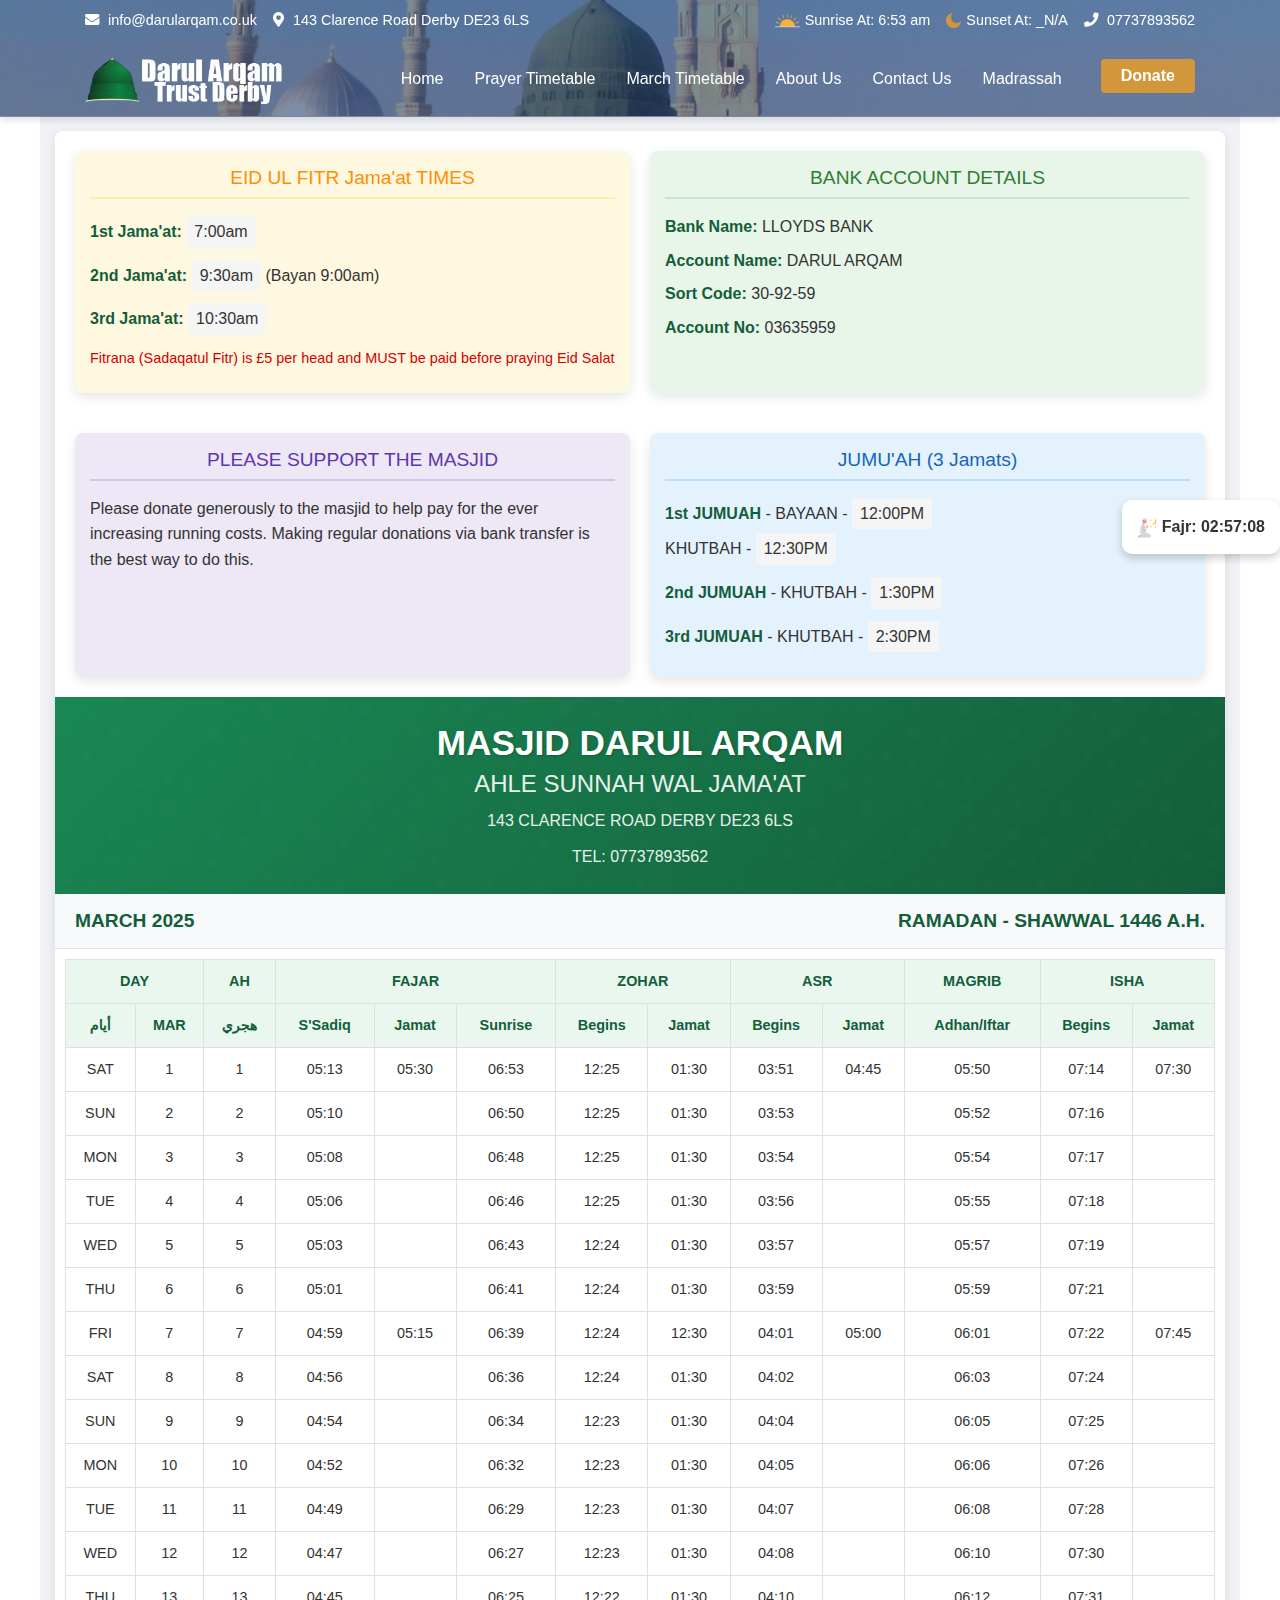
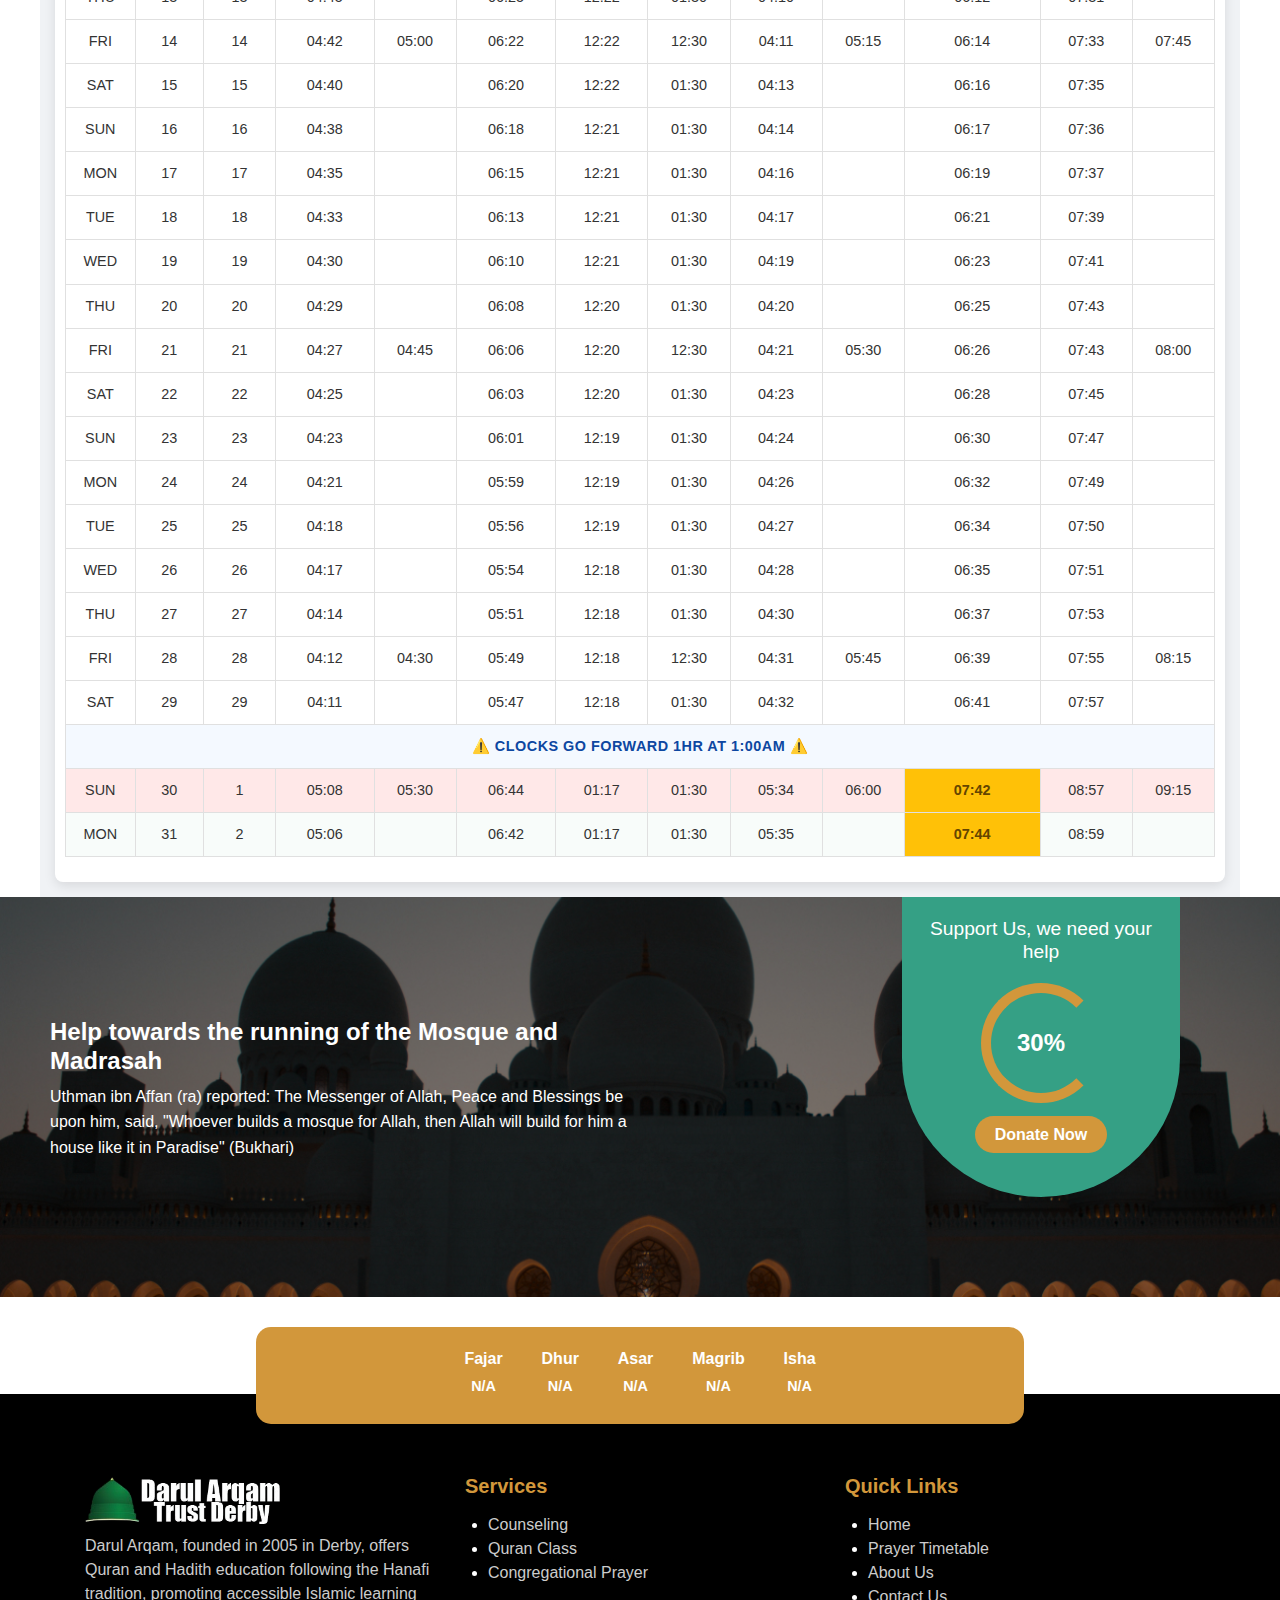
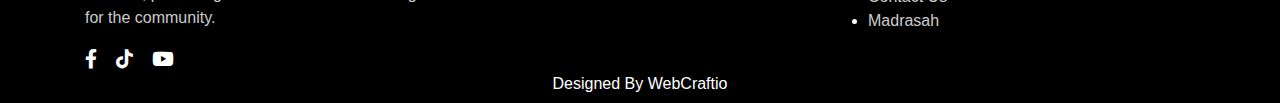
<file: march-calender.html>
<!DOCTYPE html>
<html lang="en">

<head>
    <meta charset="UTF-8">
    <meta name="viewport" content="width=device-width, initial-scale=1.0">
    <title>About Us | Darul Arqam Trust | Masjid in New Normanton Derby
    </title>
    <link rel="icon" type="image/x-icon" href="media/darulqaram-logo.png ">
    <link rel="stylesheet" href="https://stackpath.bootstrapcdn.com/bootstrap/4.5.2/css/bootstrap.min.css">
    <link rel="stylesheet" href="https://cdnjs.cloudflare.com/ajax/libs/font-awesome/5.15.4/css/all.min.css">
    <link rel="stylesheet" href="style.css">
    <meta name="description" content="Learn more about Darul Arqam Trust, a mosque dedicated to serving the New Normanton community in Derby. Our mission is to promote Islamic education, spiritual growth, and community outreach 
        ">


</head>

<body>

    <div class="announcement-bar py-2">
        <div
            class="container d-flex flex-column flex-md-row justify-content-between align-items-center announcement-content">
            <div class="d-flex align-items-center mb-2 mb-md-0">
                <a style="text-decoration: none; color: white;" href="mailto:info@darularqam.co.uk"> <span
                        class="mr-3"><i class="fas fa-envelope"></i> info@darularqam.co.uk</span></a>
                </a>
                <a style="text-decoration: none; color: white;" href="https://maps.app.goo.gl/sjhc9sTqdKdWeHtAA"><span
                        class="mr-3"><i class="fas fa-map-marker-alt"></i> 143 Clarence Road Derby DE23 6LS</span></a>

            </div>
            <div class="d-flex align-items-center mb-2 mb-md-0">
                <span class="mr-3" style="
            display: flex;
            align-items: center;
        "><img src="./media/fajr.png" alt="Fajr" style="width:25px; height:25px; margin-right: 5px">Sunrise At: 6:53
                    am</span>
                <span class="mr-3" style="
            display: flex;
            align-items: center;
        "><img src="./media/moon (1).png" alt="Fajr" style="margin-right: 5px;width: 15px;height: 15px;"> Sunset At: _
                    <span data-prayer="maghrib"> </span></span>
                <a style="text-decoration: none; color: white;" href="tel:07737893562"><i class="fas fa-phone"></i>
                    07737893562</a></span>
            </div>
        </div>
    </div>


    <!-- Navbar -->
    <nav class="navbar navbar-expand-lg navbar-dark bg-primary">
        <div class="container">
            <button class="navbar-toggler" type="button" data-toggle="collapse" data-target="#navbarNav"
                aria-controls="navbarNav" aria-expanded="false" aria-label="Toggle navigation">
                <span class="navbar-toggler-icon"></span>
            </button>
            <a class="navbar-brand d-flex align-items-center" href="index.html">
                <img src="media/footer-logo.png" alt="Website Logo" style="height: 50px;">
            </a>
            <div class="collapse navbar-collapse" id="navbarNav">
                <ul class="navbar-nav ml-auto">
                    <li class="nav-item"><a class="nav-link" href="index.html">Home</a></li>
                    <li class="nav-item"><a class="nav-link" href="prayertimes.html">Prayer Timetable</a></li>
                    <li class="nav-item"><a class="nav-link" href="march-calender.html">March Timetable</a></li>
                    <li class="nav-item"><a class="nav-link" href="about.html">About Us</a></li>
                    <li class="nav-item"><a class="nav-link" href="contact.html">Contact Us</a></li>
                    <li class="nav-item"><a class="nav-link" href="madrassah.html">Madrassah</a></li>
                    <li class="nav-item">
                        <a class="btn btn-warning text-white ml-lg-3 my-2 my-lg-0" href="#">Donate</a>
                    </li>
                </ul>
            </div>
        </div>
    </nav>

    <section class="" style="
        background-image: url('./media/masjid.jpg'); /* Replace with actual file name */
        background-size: cover;
    background-position: center;
    height: 116px; 
    color: white;
    display: flex;
    align-items: center;
    justify-content: center;
    text-align: center;">
        <div class="">
            <!-- <img src="./media/hero-sub.png" alt="Description of Image" class="hero-image"> -->
            <!-- <h2>“TURN TO ALLAH BEFORE YOU RETURN TO ALLAH.”</h2>
            <p>The Heart That Beats For Allah Is Always A Stranger Among The Hearts That Beat For The Dunya (World).</p>
            <a href="#" class="btn btn-warning text-white">Donate</a> -->
        </div>
    </section>
    <!-- Floating Icon for Next Namaz -->
    <div class="floating-icon">
        <div id="prayer-time">
            <img src="./media/praying.png" alt="Namaz Icon" style="height: 20px;" />
            <span id="namaz-name">Fajr</span>: <span id="remaining-time">00:00</span>
        </div>
    </div>


    <section class="mdq-prayer-timetable-section">
        <style>
            .mdq-prayer-timetable-section * {
                margin: 0;
                padding: 0;
                box-sizing: border-box;
            }

            .mdq-prayer-timetable-section {
                font-family: 'Segoe UI', Tahoma, Geneva, Verdana, sans-serif;
                background-color: #f0f2f5;
                color: #333;
                line-height: 1.6;
                padding: 15px;
                width: 100%;
                max-width: 1200px;
                margin: 0 auto;
            }

            .mdq-container {
                background: white;
                border-radius: 8px;
                box-shadow: 0 4px 12px rgba(0, 0, 0, 0.1);
                overflow: hidden;
            }

            .mdq-header {
                background: linear-gradient(135deg, #1a8754, #135e3a);
                color: white;
                text-align: center;
                padding: 25px 15px;
                position: relative;
            }

            .mdq-header::before {
                content: '';
                position: absolute;
                top: 0;
                left: 0;
                right: 0;
                bottom: 0;
                background-image: url("data:image/svg+xml,%3Csvg width='100' height='100' viewBox='0 0 100 100' xmlns='http://www.w3.org/2000/svg'%3E%3Cpath d='M11 18c3.866 0 7-3.134 7-7s-3.134-7-7-7-7 3.134-7 7 3.134 7 7 7zm48 25c3.866 0 7-3.134 7-7s-3.134-7-7-7-7 3.134-7 7 3.134 7 7 7zm-43-7c1.657 0 3-1.343 3-3s-1.343-3-3-3-3 1.343-3 3 1.343 3 3 3zm63 31c1.657 0 3-1.343 3-3s-1.343-3-3-3-3 1.343-3 3 1.343 3 3 3zM34 90c1.657 0 3-1.343 3-3s-1.343-3-3-3-3 1.343-3 3 1.343 3 3 3zm56-76c1.657 0 3-1.343 3-3s-1.343-3-3-3-3 1.343-3 3 1.343 3 3 3zM12 86c2.21 0 4-1.79 4-4s-1.79-4-4-4-4 1.79-4 4 1.79 4 4 4zm28-65c2.21 0 4-1.79 4-4s-1.79-4-4-4-4 1.79-4 4 1.79 4 4 4zm23-11c2.76 0 5-2.24 5-5s-2.24-5-5-5-5 2.24-5 5 2.24 5 5 5zm-6 60c2.21 0 4-1.79 4-4s-1.79-4-4-4-4 1.79-4 4 1.79 4 4 4zm29 22c2.76 0 5-2.24 5-5s-2.24-5-5-5-5 2.24-5 5 2.24 5 5 5zM32 63c2.76 0 5-2.24 5-5s-2.24-5-5-5-5 2.24-5 5 2.24 5 5 5zm57-13c2.76 0 5-2.24 5-5s-2.24-5-5-5-5 2.24-5 5 2.24 5 5 5zm-9-21c1.105 0 2-.895 2-2s-.895-2-2-2-2 .895-2 2 .895 2 2 2zM60 91c1.105 0 2-.895 2-2s-.895-2-2-2-2 .895-2 2 .895 2 2 2zM35 41c1.105 0 2-.895 2-2s-.895-2-2-2-2 .895-2 2 .895 2 2 2zM12 60c1.105 0 2-.895 2-2s-.895-2-2-2-2 .895-2 2 .895 2 2 2z' fill='%23ffffff' fill-opacity='0.05' fill-rule='evenodd'/%3E%3C/svg%3E");
                opacity: 0.2;
                z-index: 0;
            }

            .mdq-header-content {
                position: relative;
                z-index: 1;
            }

            .mdq-header h1 {
                margin: 0;
                font-size: 2.2rem;
                font-weight: 700;
                text-shadow: 1px 1px 3px rgba(0, 0, 0, 0.2);
            }

            .mdq-header h2 {
                font-size: 1.5rem;
                font-weight: 500;
                margin-top: 5px;
                opacity: 0.9;
            }

            .mdq-header p {
                margin-top: 10px;
                font-size: 1rem;
                opacity: 0.9;
            }

            .mdq-month-header {
                display: flex;
                justify-content: space-between;
                align-items: center;
                background-color: #f8f9fa;
                padding: 15px 20px;
                border-bottom: 1px solid #e0e0e0;
            }

            .mdq-month-header h3 {
                font-size: 1.2rem;
                font-weight: 600;
                color: #135e3a;
                margin: 0;
            }

            .mdq-table-container {
                overflow-x: auto;
                padding: 10px;
            }

            .mdq-prayer-table {
                width: 100%;
                border-collapse: collapse;
                margin-bottom: 15px;
            }

            .mdq-prayer-table th,
            .mdq-prayer-table td {
                border: 1px solid #e0e0e0;
                padding: 10px 5px;
                text-align: center;
                font-size: 0.9rem;
                transition: all 0.3s ease;
            }

            .mdq-prayer-table th {
                background-color: #e9f7ef;
                color: #135e3a;
                font-weight: 600;
                white-space: nowrap;
            }

            .mdq-date-row {
                background-color: #f8fcfa;
            }

            .mdq-date-row:hover {
                background-color: #edf7f2;
            }

            .mdq-highlighted {
                background-color: #ffc107;
                font-weight: 600;
                color: #644500;
            }

            .mdq-highlighted:hover {
                background-color: #ffcf33;
            }

            .mdq-special-day {
                background-color: #ffe8e8;
            }

            .mdq-special-day:hover {
                background-color: #ffd9d9;
            }

            .mdq-notice-row {
                background-color: #f4f9ff;
                font-weight: 600;
                color: #0d47a1;
                text-transform: uppercase;
                font-size: 0.85rem;
                letter-spacing: 0.5px;
            }

            .mdq-footer-sections {
                display: flex;
                flex-wrap: wrap;
                gap: 20px;
                padding: 20px;
            }

            .mdq-section {
                flex: 1 1 300px;
                background-color: white;
                border-radius: 8px;
                padding: 15px;
                box-shadow: 0 4px 12px rgba(0, 0, 0, 0.1);
                transition: all 0.3s ease;
            }

            .mdq-section:hover {
                transform: translateY(-3px);
                box-shadow: 0 8px 15px rgba(0, 0, 0, 0.1);
            }

            .mdq-section h3 {
                text-align: center;
                color: #135e3a;
                font-size: 1.2rem;
                padding-bottom: 8px;
                margin-bottom: 15px;
                border-bottom: 2px solid #e9f7ef;
            }

            .mdq-section p {
                margin-bottom: 8px;
            }

            .mdq-eid-section {
                background-color: #fff8e1;
            }

            .mdq-eid-section h3 {
                color: #ff8f00;
                border-bottom-color: #ffecb3;
            }

            .mdq-bank-section {
                background-color: #e8f5e9;
            }

            .mdq-bank-section h3 {
                color: #2e7d32;
                border-bottom-color: #c8e6c9;
            }

            .mdq-support-section {
                background-color: #ede7f6;
            }

            .mdq-support-section h3 {
                color: #5e35b1;
                border-bottom-color: #d1c4e9;
            }

            .mdq-jumuah-section {
                background-color: #e3f2fd;
            }

            .mdq-jumuah-section h3 {
                color: #1565c0;
                border-bottom-color: #bbdefb;
            }

            .mdq-prayer-time {
                display: inline-block;
                background-color: #f5f5f5;
                padding: 3px 8px;
                border-radius: 4px;
                font-weight: 500;
                margin: 2px 0;
            }

            .mdq-important-note {
                color: #d50000;
                font-weight: 500;
                margin-top: 10px;
                font-size: 0.9rem;
            }

            .mdq-prayer-label {
                font-weight: 600;
                color: #135e3a;
            }

            /* Media Queries for better responsiveness */
            @media screen and (max-width: 768px) {
                .mdq-header h1 {
                    font-size: 1.8rem;
                }

                .mdq-header h2 {
                    font-size: 1.2rem;
                }

                .mdq-month-header {
                    flex-direction: column;
                    text-align: center;
                    gap: 5px;
                }

                .mdq-prayer-table th,
                .mdq-prayer-table td {
                    padding: 8px 3px;
                    font-size: 0.8rem;
                }

                .mdq-mobile-hide {
                    display: none;
                }
            }

            @media screen and (max-width: 480px) {
                .mdq-header h1 {
                    font-size: 1.5rem;
                }

                .mdq-container {
                    padding: 0;
                }

                .mdq-footer-sections {
                    padding: 10px;
                    gap: 10px;
                }

                .mdq-section {
                    padding: 12px;
                }
            }
        </style>


        <div class="mdq-container">
            <div class="mdq-footer-sections">
                <div class="mdq-section mdq-eid-section">
                    <h3>EID UL FITR Jama'at TIMES</h3>
                    <p><span class="mdq-prayer-label">1st Jama'at:</span> <span class="mdq-prayer-time">7:00am</span>
                    </p>
                    <p><span class="mdq-prayer-label">2nd Jama'at:</span> <span class="mdq-prayer-time">9:30am</span>
                        (Bayan 9:00am)</p>
                    <p><span class="mdq-prayer-label">3rd Jama'at:</span> <span class="mdq-prayer-time">10:30am</span>
                    </p>
                    <p class="mdq-important-note">Fitrana (Sadaqatul Fitr) is £5 per head and MUST be paid before
                        praying Eid Salat</p>
                </div>

                <div class="mdq-section mdq-bank-section">
                    <h3>BANK ACCOUNT DETAILS</h3>
                    <p><span class="mdq-prayer-label">Bank Name:</span> LLOYDS BANK</p>
                    <p><span class="mdq-prayer-label">Account Name:</span> DARUL ARQAM</p>
                    <p><span class="mdq-prayer-label">Sort Code:</span> 30-92-59</p>
                    <p><span class="mdq-prayer-label">Account No:</span> 03635959</p>
                </div>
            </div>

            <div class="mdq-footer-sections">
                <div class="mdq-section mdq-support-section">
                    <h3>PLEASE SUPPORT THE MASJID</h3>
                    <p>Please donate generously to the masjid to help pay for the ever increasing running costs. Making
                        regular donations via bank transfer is the best way to do this.</p>
                </div>

                <div class="mdq-section mdq-jumuah-section">
                    <h3>JUMU'AH (3 Jamats)</h3>
                    <p><span class="mdq-prayer-label">1st JUMUAH</span> - BAYAAN - <span
                            class="mdq-prayer-time">12:00PM</span><br>KHUTBAH - <span
                            class="mdq-prayer-time">12:30PM</span></p>
                    <p><span class="mdq-prayer-label">2nd JUMUAH</span> - KHUTBAH - <span
                            class="mdq-prayer-time">1:30PM</span></p>
                    <p><span class="mdq-prayer-label">3rd JUMUAH</span> - KHUTBAH - <span
                            class="mdq-prayer-time">2:30PM</span></p>
                </div>
            </div>
            <div class="mdq-header">
                <div class="mdq-header-content">
                    <h1>MASJID DARUL ARQAM</h1>
                    <h2>AHLE SUNNAH WAL JAMA'AT</h2>
                    <p>143 CLARENCE ROAD DERBY DE23 6LS</p>
                    <p>TEL: 07737893562</p>
                </div>
            </div>

            <div class="mdq-month-header">
                <h3>MARCH 2025</h3>
                <h3>RAMADAN - SHAWWAL 1446 A.H.</h3>
            </div>

            <div class="mdq-table-container">
                <table class="mdq-prayer-table">
                    <thead>
                        <tr>
                            <th colspan="2">DAY</th>
                            <th class="mobile-hide">AH</th>
                            <th colspan="3">FAJAR</th>
                            <th colspan="2">ZOHAR</th>
                            <th colspan="2">ASR</th>
                            <th>MAGRIB</th>
                            <th colspan="2">ISHA</th>
                        </tr>
                        <tr>
                            <th>أيام</th>
                            <th>MAR</th>
                            <th class="mobile-hide">هجري</th>
                            <th>S'Sadiq</th>
                            <th>Jamat</th>
                            <th>Sunrise</th>
                            <th>Begins</th>
                            <th>Jamat</th>
                            <th>Begins</th>
                            <th>Jamat</th>
                            <th>Adhan/Iftar</th>
                            <th>Begins</th>
                            <th>Jamat</th>
                        </tr>
                    </thead>
                    <tbody>
                        <tr class="date-row">
                            <td>SAT</td>
                            <td>1</td>
                            <td class="mobile-hide">1</td>
                            <td>05:13</td>
                            <td>05:30</td>
                            <td>06:53</td>
                            <td>12:25</td>
                            <td>01:30</td>
                            <td>03:51</td>
                            <td>04:45</td>
                            <td class="highlighted">05:50</td>
                            <td>07:14</td>
                            <td>07:30</td>
                        </tr>
                        <tr class="date-row">
                            <td>SUN</td>
                            <td>2</td>
                            <td class="mobile-hide">2</td>
                            <td>05:10</td>
                            <td></td>
                            <td>06:50</td>
                            <td>12:25</td>
                            <td>01:30</td>
                            <td>03:53</td>
                            <td></td>
                            <td class="highlighted">05:52</td>
                            <td>07:16</td>
                            <td></td>
                        </tr>
                        <tr class="date-row">
                            <td>MON</td>
                            <td>3</td>
                            <td class="mobile-hide">3</td>
                            <td>05:08</td>
                            <td></td>
                            <td>06:48</td>
                            <td>12:25</td>
                            <td>01:30</td>
                            <td>03:54</td>
                            <td></td>
                            <td class="highlighted">05:54</td>
                            <td>07:17</td>
                            <td></td>
                        </tr>
                        <tr class="date-row">
                            <td>TUE</td>
                            <td>4</td>
                            <td class="mobile-hide">4</td>
                            <td>05:06</td>
                            <td></td>
                            <td>06:46</td>
                            <td>12:25</td>
                            <td>01:30</td>
                            <td>03:56</td>
                            <td></td>
                            <td class="highlighted">05:55</td>
                            <td>07:18</td>
                            <td></td>
                        </tr>
                        <tr class="date-row">
                            <td>WED</td>
                            <td>5</td>
                            <td class="mobile-hide">5</td>
                            <td>05:03</td>
                            <td></td>
                            <td>06:43</td>
                            <td>12:24</td>
                            <td>01:30</td>
                            <td>03:57</td>
                            <td></td>
                            <td class="highlighted">05:57</td>
                            <td>07:19</td>
                            <td></td>
                        </tr>
                        <tr class="date-row">
                            <td>THU</td>
                            <td>6</td>
                            <td class="mobile-hide">6</td>
                            <td>05:01</td>
                            <td></td>
                            <td>06:41</td>
                            <td>12:24</td>
                            <td>01:30</td>
                            <td>03:59</td>
                            <td></td>
                            <td class="highlighted">05:59</td>
                            <td>07:21</td>
                            <td></td>
                        </tr>
                        <tr class="date-row">
                            <td>FRI</td>
                            <td>7</td>
                            <td class="mobile-hide">7</td>
                            <td>04:59</td>
                            <td>05:15</td>
                            <td>06:39</td>
                            <td>12:24</td>
                            <td>12:30</td>
                            <td>04:01</td>
                            <td>05:00</td>
                            <td class="highlighted">06:01</td>
                            <td>07:22</td>
                            <td>07:45</td>
                        </tr>
                        <tr class="date-row">
                            <td>SAT</td>
                            <td>8</td>
                            <td class="mobile-hide">8</td>
                            <td>04:56</td>
                            <td></td>
                            <td>06:36</td>
                            <td>12:24</td>
                            <td>01:30</td>
                            <td>04:02</td>
                            <td></td>
                            <td class="highlighted">06:03</td>
                            <td>07:24</td>
                            <td></td>
                        </tr>
                        <tr class="date-row">
                            <td>SUN</td>
                            <td>9</td>
                            <td class="mobile-hide">9</td>
                            <td>04:54</td>
                            <td></td>
                            <td>06:34</td>
                            <td>12:23</td>
                            <td>01:30</td>
                            <td>04:04</td>
                            <td></td>
                            <td class="highlighted">06:05</td>
                            <td>07:25</td>
                            <td></td>
                        </tr>
                        <tr class="date-row">
                            <td>MON</td>
                            <td>10</td>
                            <td class="mobile-hide">10</td>
                            <td>04:52</td>
                            <td></td>
                            <td>06:32</td>
                            <td>12:23</td>
                            <td>01:30</td>
                            <td>04:05</td>
                            <td></td>
                            <td class="highlighted">06:06</td>
                            <td>07:26</td>
                            <td></td>
                        </tr>
                        <tr class="date-row">
                            <td>TUE</td>
                            <td>11</td>
                            <td class="mobile-hide">11</td>
                            <td>04:49</td>
                            <td></td>
                            <td>06:29</td>
                            <td>12:23</td>
                            <td>01:30</td>
                            <td>04:07</td>
                            <td></td>
                            <td class="highlighted">06:08</td>
                            <td>07:28</td>
                            <td></td>
                        </tr>
                        <tr class="date-row">
                            <td>WED</td>
                            <td>12</td>
                            <td class="mobile-hide">12</td>
                            <td>04:47</td>
                            <td></td>
                            <td>06:27</td>
                            <td>12:23</td>
                            <td>01:30</td>
                            <td>04:08</td>
                            <td></td>
                            <td class="highlighted">06:10</td>
                            <td>07:30</td>
                            <td></td>
                        </tr>
                        <tr class="date-row">
                            <td>THU</td>
                            <td>13</td>
                            <td class="mobile-hide">13</td>
                            <td>04:45</td>
                            <td></td>
                            <td>06:25</td>
                            <td>12:22</td>
                            <td>01:30</td>
                            <td>04:10</td>
                            <td></td>
                            <td class="highlighted">06:12</td>
                            <td>07:31</td>
                            <td></td>
                        </tr>
                        <tr class="date-row">
                            <td>FRI</td>
                            <td>14</td>
                            <td class="mobile-hide">14</td>
                            <td>04:42</td>
                            <td>05:00</td>
                            <td>06:22</td>
                            <td>12:22</td>
                            <td>12:30</td>
                            <td>04:11</td>
                            <td>05:15</td>
                            <td class="highlighted">06:14</td>
                            <td>07:33</td>
                            <td>07:45</td>
                        </tr>
                        <tr class="date-row">
                            <td>SAT</td>
                            <td>15</td>
                            <td class="mobile-hide">15</td>
                            <td>04:40</td>
                            <td></td>
                            <td>06:20</td>
                            <td>12:22</td>
                            <td>01:30</td>
                            <td>04:13</td>
                            <td></td>
                            <td class="highlighted">06:16</td>
                            <td>07:35</td>
                            <td></td>
                        </tr>
                        <tr class="date-row">
                            <td>SUN</td>
                            <td>16</td>
                            <td class="mobile-hide">16</td>
                            <td>04:38</td>
                            <td></td>
                            <td>06:18</td>
                            <td>12:21</td>
                            <td>01:30</td>
                            <td>04:14</td>
                            <td></td>
                            <td class="highlighted">06:17</td>
                            <td>07:36</td>
                            <td></td>
                        </tr>
                        <tr class="date-row">
                            <td>MON</td>
                            <td>17</td>
                            <td class="mobile-hide">17</td>
                            <td>04:35</td>
                            <td></td>
                            <td>06:15</td>
                            <td>12:21</td>
                            <td>01:30</td>
                            <td>04:16</td>
                            <td></td>
                            <td class="highlighted">06:19</td>
                            <td>07:37</td>
                            <td></td>
                        </tr>
                        <tr class="date-row">
                            <td>TUE</td>
                            <td>18</td>
                            <td class="mobile-hide">18</td>
                            <td>04:33</td>
                            <td></td>
                            <td>06:13</td>
                            <td>12:21</td>
                            <td>01:30</td>
                            <td>04:17</td>
                            <td></td>
                            <td class="highlighted">06:21</td>
                            <td>07:39</td>
                            <td></td>
                        </tr>
                        <tr class="date-row">
                            <td>WED</td>
                            <td>19</td>
                            <td class="mobile-hide">19</td>
                            <td>04:30</td>
                            <td></td>
                            <td>06:10</td>
                            <td>12:21</td>
                            <td>01:30</td>
                            <td>04:19</td>
                            <td></td>
                            <td class="highlighted">06:23</td>
                            <td>07:41</td>
                            <td></td>
                        </tr>
                        <tr class="date-row">
                            <td>THU</td>
                            <td>20</td>
                            <td class="mobile-hide">20</td>
                            <td>04:29</td>
                            <td></td>
                            <td>06:08</td>
                            <td>12:20</td>
                            <td>01:30</td>
                            <td>04:20</td>
                            <td></td>
                            <td class="highlighted">06:25</td>
                            <td>07:43</td>
                            <td></td>
                        </tr>
                        <tr class="date-row">
                            <td>FRI</td>
                            <td>21</td>
                            <td class="mobile-hide">21</td>
                            <td>04:27</td>
                            <td>04:45</td>
                            <td>06:06</td>
                            <td>12:20</td>
                            <td>12:30</td>
                            <td>04:21</td>
                            <td>05:30</td>
                            <td class="highlighted">06:26</td>
                            <td>07:43</td>
                            <td>08:00</td>
                        </tr>
                        <tr class="date-row">
                            <td>SAT</td>
                            <td>22</td>
                            <td class="mobile-hide">22</td>
                            <td>04:25</td>
                            <td></td>
                            <td>06:03</td>
                            <td>12:20</td>
                            <td>01:30</td>
                            <td>04:23</td>
                            <td></td>
                            <td class="highlighted">06:28</td>
                            <td>07:45</td>
                            <td></td>
                        </tr>
                        <tr class="date-row">
                            <td>SUN</td>
                            <td>23</td>
                            <td class="mobile-hide">23</td>
                            <td>04:23</td>
                            <td></td>
                            <td>06:01</td>
                            <td>12:19</td>
                            <td>01:30</td>
                            <td>04:24</td>
                            <td></td>
                            <td class="highlighted">06:30</td>
                            <td>07:47</td>
                            <td></td>
                        </tr>
                        <tr class="date-row">
                            <td>MON</td>
                            <td>24</td>
                            <td class="mobile-hide">24</td>
                            <td>04:21</td>
                            <td></td>
                            <td>05:59</td>
                            <td>12:19</td>
                            <td>01:30</td>
                            <td>04:26</td>
                            <td></td>
                            <td class="highlighted">06:32</td>
                            <td>07:49</td>
                            <td></td>
                        </tr>
                        <tr class="date-row">
                            <td>TUE</td>
                            <td>25</td>
                            <td class="mobile-hide">25</td>
                            <td>04:18</td>
                            <td></td>
                            <td>05:56</td>
                            <td>12:19</td>
                            <td>01:30</td>
                            <td>04:27</td>
                            <td></td>
                            <td class="highlighted">06:34</td>
                            <td>07:50</td>
                            <td></td>
                        </tr>
                        <tr class="date-row">
                            <td>WED</td>
                            <td>26</td>
                            <td class="mobile-hide">26</td>
                            <td>04:17</td>
                            <td></td>
                            <td>05:54</td>
                            <td>12:18</td>
                            <td>01:30</td>
                            <td>04:28</td>
                            <td></td>
                            <td class="highlighted">06:35</td>
                            <td>07:51</td>
                            <td></td>
                        </tr>
                        <tr class="date-row">
                            <td>THU</td>
                            <td>27</td>
                            <td class="mobile-hide">27</td>
                            <td>04:14</td>
                            <td></td>
                            <td>05:51</td>
                            <td>12:18</td>
                            <td>01:30</td>
                            <td>04:30</td>
                            <td></td>
                            <td class="highlighted">06:37</td>
                            <td>07:53</td>
                            <td></td>
                        </tr>
                        <tr class="date-row">
                            <td>FRI</td>
                            <td>28</td>
                            <td class="mobile-hide">28</td>
                            <td>04:12</td>
                            <td>04:30</td>
                            <td>05:49</td>
                            <td>12:18</td>
                            <td>12:30</td>
                            <td>04:31</td>
                            <td>05:45</td>
                            <td class="highlighted">06:39</td>
                            <td>07:55</td>
                            <td>08:15</td>
                        </tr>
                        <tr class="date-row">
                            <td>SAT</td>
                            <td>29</td>
                            <td class="mobile-hide">29</td>
                            <td>04:11</td>
                            <td></td>
                            <td>05:47</td>
                            <td>12:18</td>
                            <td>01:30</td>
                            <td>04:32</td>
                            <td></td>
                            <td class="highlighted">06:41</td>
                            <td>07:57</td>
                            <td></td>
                        </tr>
                        <tr class="mdq-notice-row">
                            <td colspan="13">⚠️ CLOCKS GO FORWARD 1HR AT 1:00AM ⚠️</td>
                        </tr>
                        <tr class="mdq-date-row mdq-special-day">
                            <td>SUN</td>
                            <td>30</td>
                            <td class="mdq-mobile-hide">1</td>
                            <td>05:08</td>
                            <td>05:30</td>
                            <td>06:44</td>
                            <td>01:17</td>
                            <td>01:30</td>
                            <td>05:34</td>
                            <td>06:00</td>
                            <td class="mdq-highlighted">07:42</td>
                            <td>08:57</td>
                            <td>09:15</td>
                        </tr>
                        <tr class="mdq-date-row">
                            <td>MON</td>
                            <td>31</td>
                            <td class="mdq-mobile-hide">2</td>
                            <td>05:06</td>
                            <td></td>
                            <td>06:42</td>
                            <td>01:17</td>
                            <td>01:30</td>
                            <td>05:35</td>
                            <td></td>
                            <td class="mdq-highlighted">07:44</td>
                            <td>08:59</td>
                            <td></td>
                        </tr>
                    </tbody>
                </table>
            </div>


        </div>
    </section>


    <!-- section 7th -->

    <div class="donation-section">
        <!-- Overlay -->
        <div class="donation-overlay"></div>

        <!-- Left Side: Text Content -->
        <div class="donation-text">
            <h2>Help towards the running of the Mosque and Madrasah</h2>
            <p>Uthman ibn Affan (ra) reported: The Messenger of Allah, Peace and Blessings be upon him, said, "Whoever
                builds a mosque for Allah, then Allah will build for him a house like it in Paradise" (Bukhari)</p>
        </div>

        <!-- Right Side: Support Card -->
        <div class="support-card">
            <h4>Support Us, we need your help</h4>
            <div class="progress-circle">
                30%
            </div>
            <a style="text-decoration: none; color: white;" href="#" class="btn-donate">Donate Now</a>
        </div>
    </div>

    <!-- footer top -->


    <!-- Prayer Times Section -->
    <div class="container prayer-times">
        <div class="time-item">
            Fajar
            <span class="time" data-prayer="fajr">--:--</span>
        </div>
        <div class="time-item">
            Dhur
            <span class="time" data-prayer="zuhr">--:--</span>
        </div>
        <div class="time-item">
            Asar
            <span class="time" data-prayer="asr">--:--</span>
        </div>
        <div class="time-item">
            Magrib
            <span class="time" data-prayer="maghrib">--:--</span>
        </div>
        <div class="time-item">
            Isha
            <span class="time" data-prayer="isha">--:--</span>
        </div>

    </div>

    <!-- footer section -->


    <footer class="footer">
        <div class="container">
            <div class="row">
                <!-- Logo and About -->
                <div class="col-md-4">
                    <div class="footer-logo">
                        <img src="./media/footer-logo.png" alt="Logo"> <!-- Replace with actual logo path -->
                    </div>
                    <p class="footer-text">Darul Arqam, founded in 2005 in Derby, offers Quran and Hadith education
                        following the Hanafi tradition, promoting accessible Islamic learning for the community.</p>
                    <div class="social-icons">
                        <a href="https://www.facebook.com/darularqamderby/"><i class="fab fa-facebook-f"></i></a>
                        <a href="https://www.tiktok.com/@masjiddarularqam?is_from_webapp=1&sender_device=pc"><i
                                class="fab fa-tiktok"></i></a>
                        <a href="https://www.youtube.com/c/DarulArqamTrustDerby"><i class="fab fa-youtube"></i></a>
                    </div>
                </div>

                <!-- Services -->
                <div class="col-md-4 footer-section">
                    <h5 class="footer-heading">Services <span class="toggle-icon">+</span></h5>
                    <ul class="footer-links">
                        <li><a href="contact.html">Counseling</a></li>
                        <li><a href="contact.html">Quran Class</a></li>
                        <li><a href="contact.html">Congregational Prayer</a></li>
                    </ul>
                </div>

                <!-- Quick Links -->
                <div class="col-md-4 footer-section">
                    <h5 class="footer-heading">Quick Links <span class="toggle-icon">+</span></h5>
                    <ul class="footer-links">
                        <li><a href="index.html">Home</a></li>
                        <li><a href="prayertimes.html">Prayer Timetable</a></li>
                        <li><a href="about.html">About Us</a></li>
                        <li><a href="contact.html">Contact Us</a></li>
                        <li><a href="madrassah.html">Madrasah</a></li>
                    </ul>
                </div>


            </div>
        </div>
        <div>
            <h5 style="font-size: medium; text-align: center; color: white;margin-bottom: -30px;font-weight: lighter;">
                Designed By<span><a href="https://www.webcraftio.com/" style="text-decoration: none;color: white;">
                        WebCraftio</a></span></h5>
        </div>
    </footer>
    <script>

        document.addEventListener("DOMContentLoaded", function () {
            const headings = document.querySelectorAll(".footer-heading");

            headings.forEach((heading) => {
                heading.addEventListener("click", function () {
                    const links = heading.nextElementSibling; // The <ul> element
                    const icon = heading.querySelector(".toggle-icon");

                    // Toggle the display of the links
                    if (links.style.display === "none" || links.style.display === "") {
                        links.style.display = "block";
                        icon.textContent = "-"; // Change icon to minus
                    } else {
                        links.style.display = "none";
                        icon.textContent = "+"; // Change icon to plus
                    }
                });
            });
        });


    </script>



    <script src="script.js"></script>
    <script src="https://code.jquery.com/jquery-3.5.1.min.js"></script>
    <script src="https://stackpath.bootstrapcdn.com/bootstrap/4.5.2/js/bootstrap.bundle.min.js"></script>
</body>

</html>
</file>
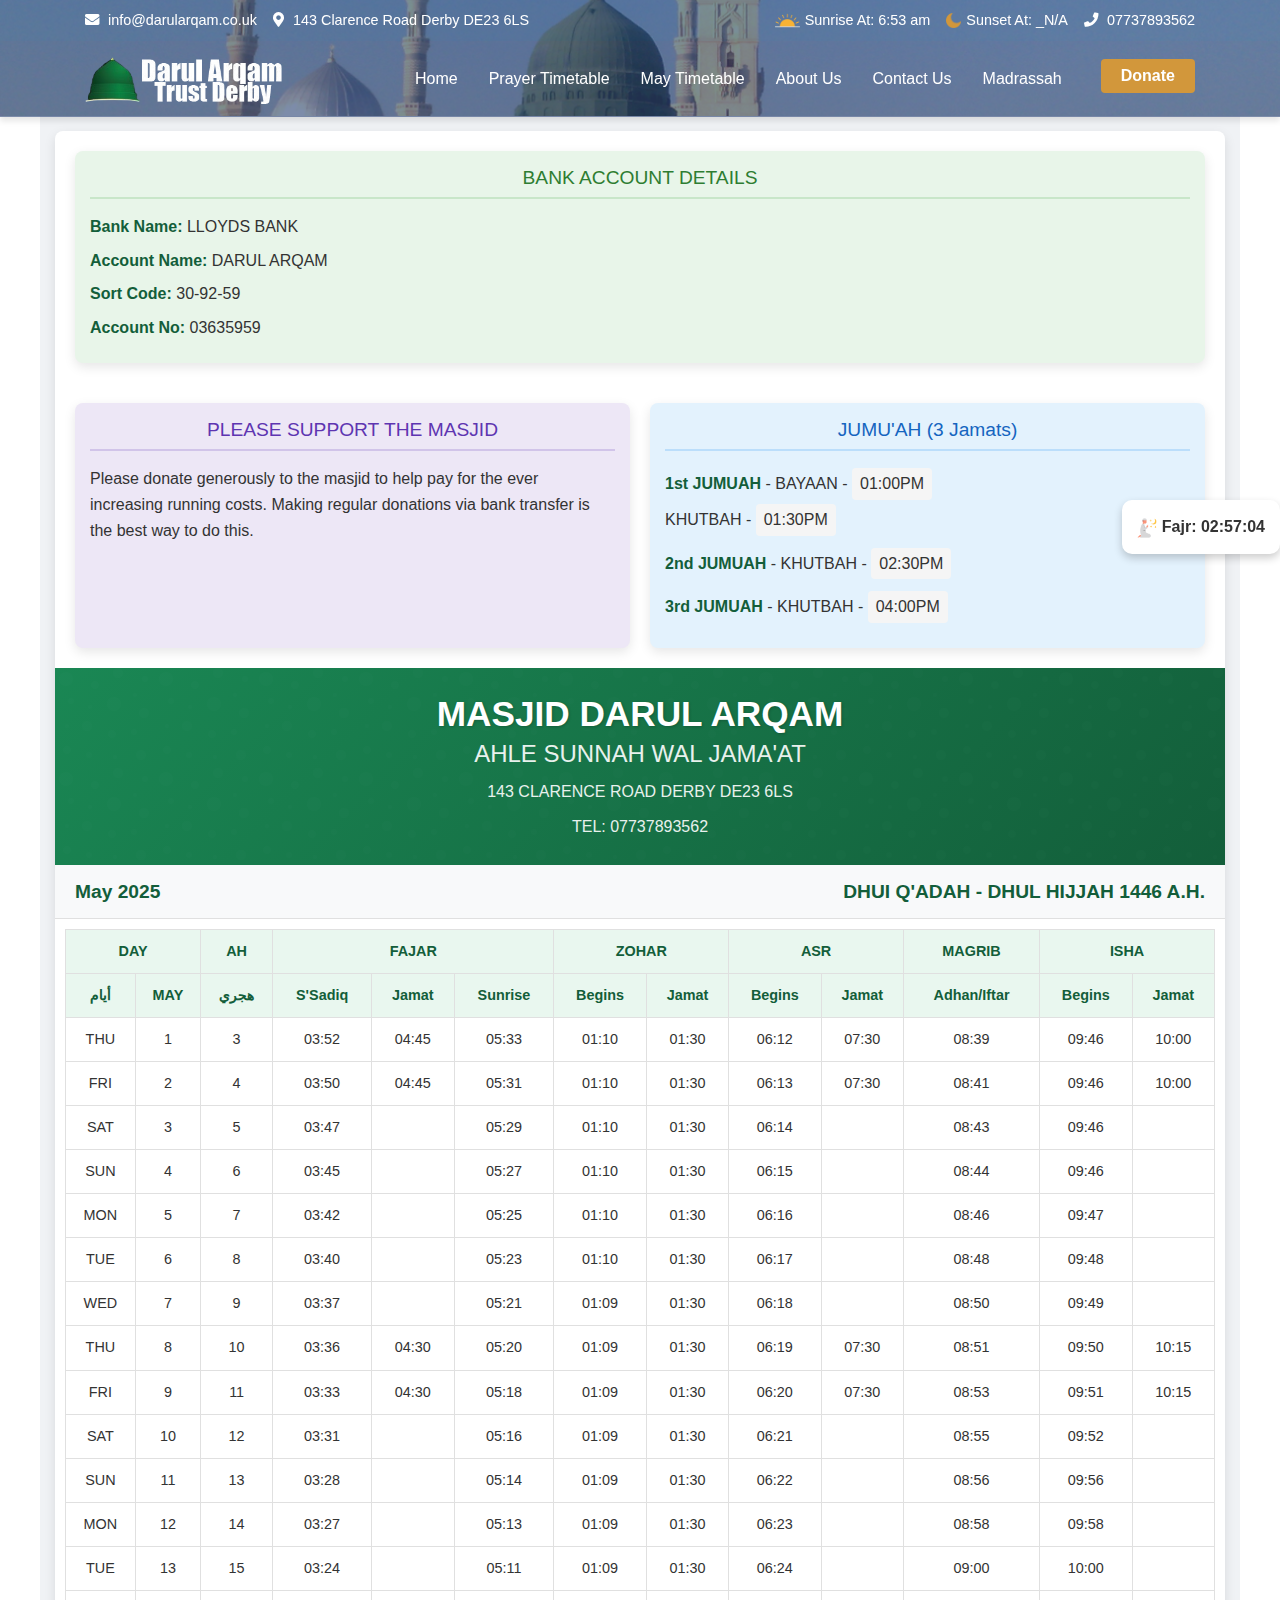
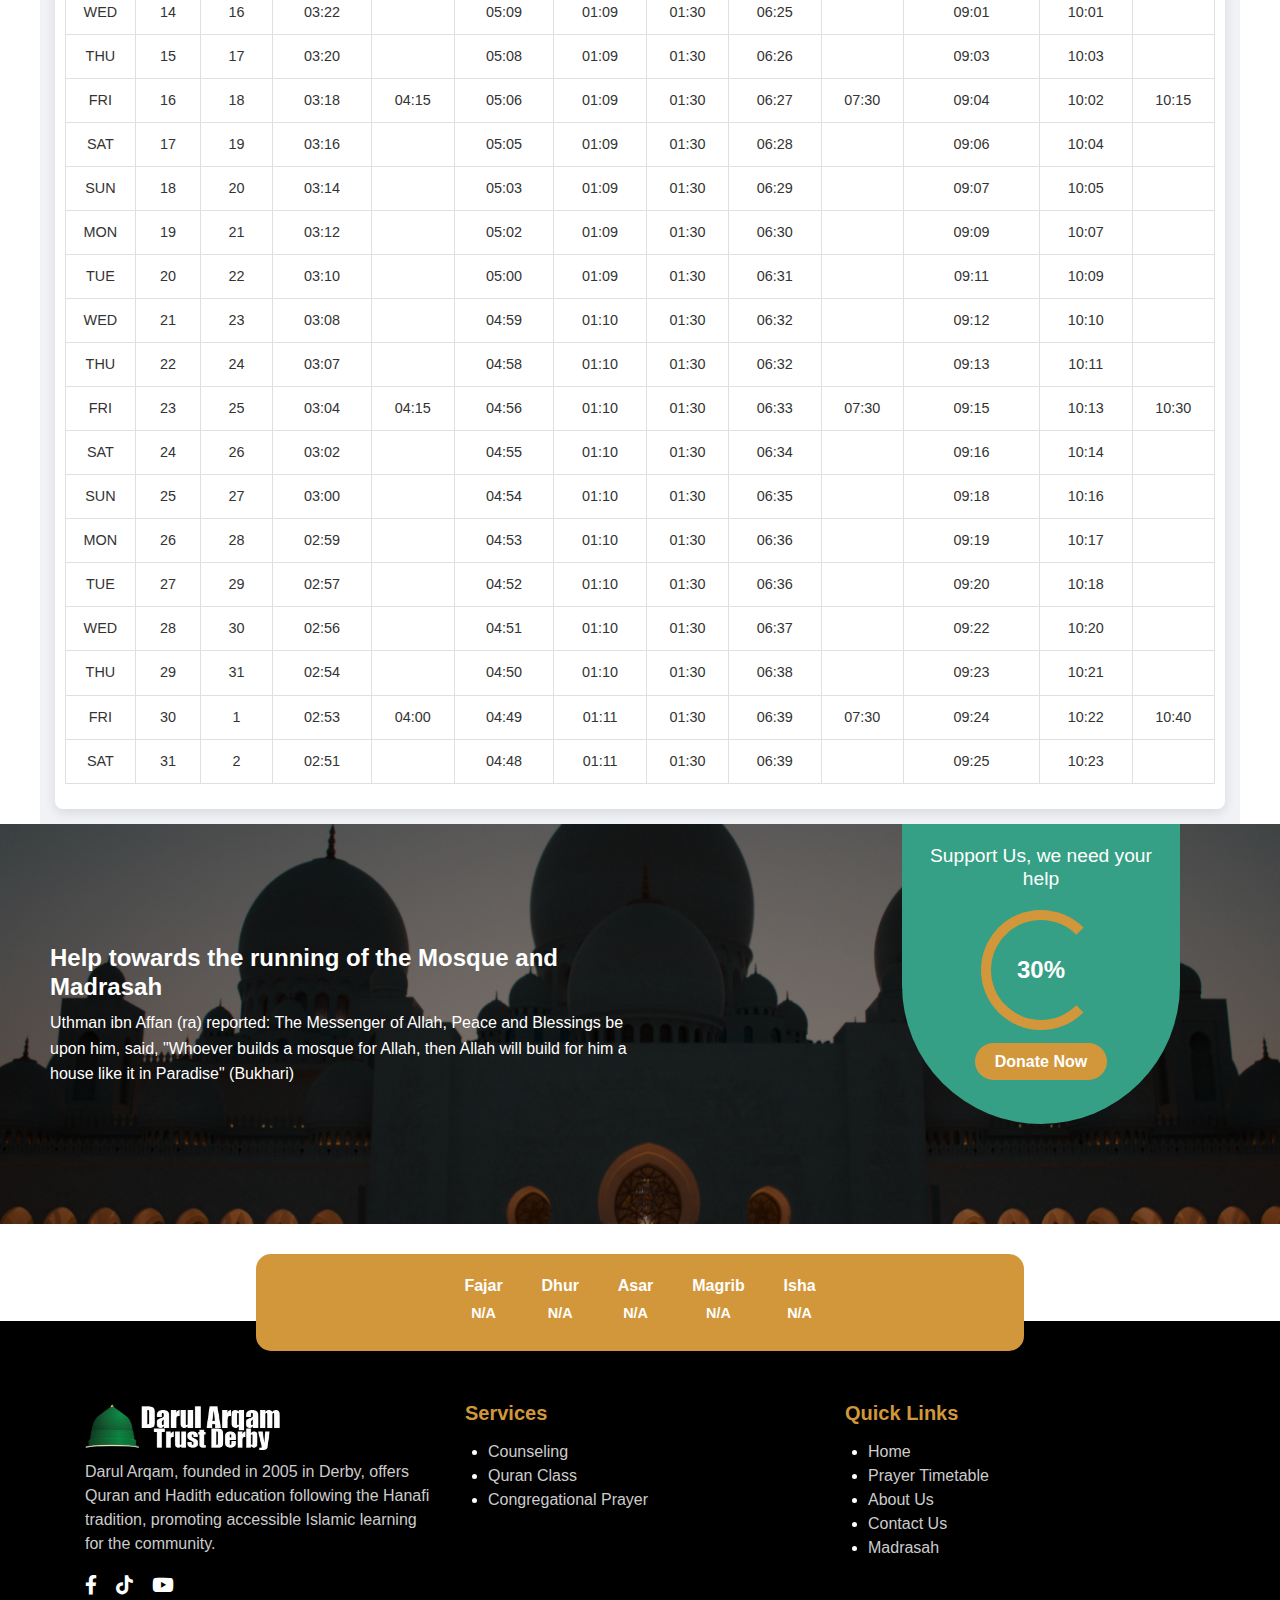
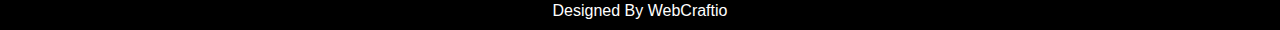
<file: may-calender.html>
<!DOCTYPE html>
<html lang="en">

<head>
    <meta charset="UTF-8">
    <meta name="viewport" content="width=device-width, initial-scale=1.0">
    <title>About Us | Darul Arqam Trust | Masjid in New Normanton Derby
    </title>
    <link rel="icon" type="image/x-icon" href="media/darulqaram-logo.png ">
    <link rel="stylesheet" href="https://stackpath.bootstrapcdn.com/bootstrap/4.5.2/css/bootstrap.min.css">
    <link rel="stylesheet" href="https://cdnjs.cloudflare.com/ajax/libs/font-awesome/5.15.4/css/all.min.css">
    <link rel="stylesheet" href="style.css">
    <meta name="description" content="Learn more about Darul Arqam Trust, a mosque dedicated to serving the New Normanton community in Derby. Our mission is to promote Islamic education, spiritual growth, and community outreach 
        ">


</head>

<body>

    <div class="announcement-bar py-2">
        <div
            class="container d-flex flex-column flex-md-row justify-content-between align-items-center announcement-content">
            <div class="d-flex align-items-center mb-2 mb-md-0">
                <a style="text-decoration: none; color: white;" href="mailto:info@darularqam.co.uk"> <span
                        class="mr-3"><i class="fas fa-envelope"></i> info@darularqam.co.uk</span></a>
                </a>
                <a style="text-decoration: none; color: white;" href="https://maps.app.goo.gl/sjhc9sTqdKdWeHtAA"><span
                        class="mr-3"><i class="fas fa-map-marker-alt"></i> 143 Clarence Road Derby DE23 6LS</span></a>

            </div>
            <div class="d-flex align-items-center mb-2 mb-md-0">
                <span class="mr-3" style="
            display: flex;
            align-items: center;
        "><img src="./media/fajr.png" alt="Fajr" style="width:25px; height:25px; margin-right: 5px">Sunrise At: 6:53
                    am</span>
                <span class="mr-3" style="
            display: flex;
            align-items: center;
        "><img src="./media/moon (1).png" alt="Fajr" style="margin-right: 5px;width: 15px;height: 15px;"> Sunset At: _
                    <span data-prayer="maghrib"> </span></span>
                <a style="text-decoration: none; color: white;" href="tel:07737893562"><i class="fas fa-phone"></i>
                    07737893562</a></span>
            </div>
        </div>
    </div>


    <!-- Navbar -->
    <nav class="navbar navbar-expand-lg navbar-dark bg-primary">
        <div class="container">
            <button class="navbar-toggler" type="button" data-toggle="collapse" data-target="#navbarNav"
                aria-controls="navbarNav" aria-expanded="false" aria-label="Toggle navigation">
                <span class="navbar-toggler-icon"></span>
            </button>
            <a class="navbar-brand d-flex align-items-center" href="index.html">
                <img src="media/footer-logo.png" alt="Website Logo" style="height: 50px;">
            </a>
            <div class="collapse navbar-collapse" id="navbarNav">
                <ul class="navbar-nav ml-auto">
                    <li class="nav-item"><a class="nav-link" href="index.html">Home</a></li>
                    <li class="nav-item"><a class="nav-link" href="prayertimes.html">Prayer Timetable</a></li>
                    <li class="nav-item"><a class="nav-link" href="may-calender.html">May Timetable</a></li>
                    <li class="nav-item"><a class="nav-link" href="about.html">About Us</a></li>
                    <li class="nav-item"><a class="nav-link" href="contact.html">Contact Us</a></li>
                    <li class="nav-item"><a class="nav-link" href="madrassah.html">Madrassah</a></li>
                    <li class="nav-item">
                        <a class="btn btn-warning text-white ml-lg-3 my-2 my-lg-0" href="#">Donate</a>
                    </li>
                </ul>
            </div>
        </div>
    </nav>

    <section class="" style="
        background-image: url('./media/masjid.jpg'); /* Replace with actual file name */
        background-size: cover;
    background-position: center;
    height: 116px; 
    color: white;
    display: flex;
    align-items: center;
    justify-content: center;
    text-align: center;">
        <div class="">
            <!-- <img src="./media/hero-sub.png" alt="Description of Image" class="hero-image"> -->
            <!-- <h2>“TURN TO ALLAH BEFORE YOU RETURN TO ALLAH.”</h2>
            <p>The Heart That Beats For Allah Is Always A Stranger Among The Hearts That Beat For The Dunya (World).</p>
            <a href="#" class="btn btn-warning text-white">Donate</a> -->
        </div>
    </section>
    <!-- Floating Icon for Next Namaz -->
    <div class="floating-icon">
        <div id="prayer-time">
            <img src="./media/praying.png" alt="Namaz Icon" style="height: 20px;" />
            <span id="namaz-name">Fajr</span>: <span id="remaining-time">00:00</span>
        </div>
    </div>


    <section class="mdq-prayer-timetable-section">
        <style>
            .mdq-prayer-timetable-section * {
                margin: 0;
                padding: 0;
                box-sizing: border-box;
            }
    
            .mdq-prayer-timetable-section {
                font-family: 'Segoe UI', Tahoma, Geneva, Verdana, sans-serif;
                background-color: #f0f2f5;
                color: #333;
                line-height: 1.6;
                padding: 15px;
                width: 100%;
                max-width: 1200px;
                margin: 0 auto;
            }
    
            .mdq-container {
                background: white;
                border-radius: 8px;
                box-shadow: 0 4px 12px rgba(0, 0, 0, 0.1);
                overflow: hidden;
            }
    
            .mdq-header {
                background: linear-gradient(135deg, #1a8754, #135e3a);
                color: white;
                text-align: center;
                padding: 25px 15px;
                position: relative;
            }
    
            .mdq-header::before {
                content: '';
                position: absolute;
                top: 0;
                left: 0;
                right: 0;
                bottom: 0;
                background-image: url("data:image/svg+xml,%3Csvg width='100' height='100' viewBox='0 0 100 100' xmlns='http://www.w3.org/2000/svg'%3E%3Cpath d='M11 18c3.866 0 7-3.134 7-7s-3.134-7-7-7-7 3.134-7 7 3.134 7 7 7zm48 25c3.866 0 7-3.134 7-7s-3.134-7-7-7-7 3.134-7 7 3.134 7 7 7zm-43-7c1.657 0 3-1.343 3-3s-1.343-3-3-3-3 1.343-3 3 1.343 3 3 3zm63 31c1.657 0 3-1.343 3-3s-1.343-3-3-3-3 1.343-3 3 1.343 3 3 3zM34 90c1.657 0 3-1.343 3-3s-1.343-3-3-3-3 1.343-3 3 1.343 3 3 3zm56-76c1.657 0 3-1.343 3-3s-1.343-3-3-3-3 1.343-3 3 1.343 3 3 3zM12 86c2.21 0 4-1.79 4-4s-1.79-4-4-4-4 1.79-4 4 1.79 4 4 4zm28-65c2.21 0 4-1.79 4-4s-1.79-4-4-4-4 1.79-4 4 1.79 4 4 4zm23-11c2.76 0 5-2.24 5-5s-2.24-5-5-5-5 2.24-5 5 2.24 5 5 5zm-6 60c2.21 0 4-1.79 4-4s-1.79-4-4-4-4 1.79-4 4 1.79 4 4 4zm29 22c2.76 0 5-2.24 5-5s-2.24-5-5-5-5 2.24-5 5 2.24 5 5 5zM32 63c2.76 0 5-2.24 5-5s-2.24-5-5-5-5 2.24-5 5 2.24 5 5 5zm57-13c2.76 0 5-2.24 5-5s-2.24-5-5-5-5 2.24-5 5 2.24 5 5 5zm-9-21c1.105 0 2-.895 2-2s-.895-2-2-2-2 .895-2 2 .895 2 2 2zM60 91c1.105 0 2-.895 2-2s-.895-2-2-2-2 .895-2 2 .895 2 2 2zM35 41c1.105 0 2-.895 2-2s-.895-2-2-2-2 .895-2 2 .895 2 2 2zM12 60c1.105 0 2-.895 2-2s-.895-2-2-2-2 .895-2 2 .895 2 2 2z' fill='%23ffffff' fill-opacity='0.05' fill-rule='evenodd'/%3E%3C/svg%3E");
                opacity: 0.2;
                z-index: 0;
            }
    
            .mdq-header-content {
                position: relative;
                z-index: 1;
            }
    
            .mdq-header h1 {
                margin: 0;
                font-size: 2.2rem;
                font-weight: 700;
                text-shadow: 1px 1px 3px rgba(0, 0, 0, 0.2);
            }
    
            .mdq-header h2 {
                font-size: 1.5rem;
                font-weight: 500;
                margin-top: 5px;
                opacity: 0.9;
            }
    
            .mdq-header p {
                margin-top: 10px;
                font-size: 1rem;
                opacity: 0.9;
            }
    
            .mdq-month-header {
                display: flex;
                justify-content: space-between;
                align-items: center;
                background-color: #f8f9fa;
                padding: 15px 20px;
                border-bottom: 1px solid #e0e0e0;
            }
    
            .mdq-month-header h3 {
                font-size: 1.2rem;
                font-weight: 600;
                color: #135e3a;
                margin: 0;
            }
    
            .mdq-table-container {
                overflow-x: auto;
                padding: 10px;
            }
    
            .mdq-prayer-table {
                width: 100%;
                border-collapse: collapse;
                margin-bottom: 15px;
            }
    
            .mdq-prayer-table th,
            .mdq-prayer-table td {
                border: 1px solid #e0e0e0;
                padding: 10px 5px;
                text-align: center;
                font-size: 0.9rem;
                transition: all 0.3s ease;
            }
    
            .mdq-prayer-table th {
                background-color: #e9f7ef;
                color: #135e3a;
                font-weight: 600;
                white-space: nowrap;
            }
    
            .mdq-date-row {
                background-color: #f8fcfa;
            }
    
            .mdq-date-row:hover {
                background-color: #edf7f2;
            }
    
            .mdq-highlighted {
                background-color: #ffc107;
                font-weight: 600;
                color: #644500;
            }
    
            .mdq-highlighted:hover {
                background-color: #ffcf33;
            }
    
            .mdq-special-day {
                background-color: #ffe8e8;
            }
    
            .mdq-special-day:hover {
                background-color: #ffd9d9;
            }
    
            .mdq-notice-row {
                background-color: #f4f9ff;
                font-weight: 600;
                color: #0d47a1;
                text-transform: uppercase;
                font-size: 0.85rem;
                letter-spacing: 0.5px;
            }
    
            .mdq-footer-sections {
                display: flex;
                flex-wrap: wrap;
                gap: 20px;
                padding: 20px;
            }
    
            .mdq-section {
                flex: 1 1 300px;
                background-color: white;
                border-radius: 8px;
                padding: 15px;
                box-shadow: 0 4px 12px rgba(0, 0, 0, 0.1);
                transition: all 0.3s ease;
            }
    
            .mdq-section:hover {
                transform: translateY(-3px);
                box-shadow: 0 8px 15px rgba(0, 0, 0, 0.1);
            }
    
            .mdq-section h3 {
                text-align: center;
                color: #135e3a;
                font-size: 1.2rem;
                padding-bottom: 8px;
                margin-bottom: 15px;
                border-bottom: 2px solid #e9f7ef;
            }
    
            .mdq-section p {
                margin-bottom: 8px;
            }
    
            .mdq-eid-section {
                background-color: #fff8e1;
            }
    
            .mdq-eid-section h3 {
                color: #ff8f00;
                border-bottom-color: #ffecb3;
            }
    
            .mdq-bank-section {
                background-color: #e8f5e9;
            }
    
            .mdq-bank-section h3 {
                color: #2e7d32;
                border-bottom-color: #c8e6c9;
            }
    
            .mdq-support-section {
                background-color: #ede7f6;
            }
    
            .mdq-support-section h3 {
                color: #5e35b1;
                border-bottom-color: #d1c4e9;
            }
    
            .mdq-jumuah-section {
                background-color: #e3f2fd;
            }
    
            .mdq-jumuah-section h3 {
                color: #1565c0;
                border-bottom-color: #bbdefb;
            }
    
            .mdq-prayer-time {
                display: inline-block;
                background-color: #f5f5f5;
                padding: 3px 8px;
                border-radius: 4px;
                font-weight: 500;
                margin: 2px 0;
            }
    
            .mdq-important-note {
                color: #d50000;
                font-weight: 500;
                margin-top: 10px;
                font-size: 0.9rem;
            }
    
            .mdq-prayer-label {
                font-weight: 600;
                color: #135e3a;
            }
    
            /* Media Queries for better responsiveness */
            @media screen and (max-width: 768px) {
                .mdq-header h1 {
                    font-size: 1.8rem;
                }
    
                .mdq-header h2 {
                    font-size: 1.2rem;
                }
    
                .mdq-month-header {
                    flex-direction: column;
                    text-align: center;
                    gap: 5px;
                }
    
                .mdq-prayer-table th,
                .mdq-prayer-table td {
                    padding: 8px 3px;
                    font-size: 0.8rem;
                }
    
                .mdq-mobile-hide {
                    display: none;
                }
            }
    
            @media screen and (max-width: 480px) {
                .mdq-header h1 {
                    font-size: 1.5rem;
                }
    
                .mdq-container {
                    padding: 0;
                }
    
                .mdq-footer-sections {
                    padding: 10px;
                    gap: 10px;
                }
    
                .mdq-section {
                    padding: 12px;
                }
            }
        </style>
    
        <div class="mdq-container">
            <div class="mdq-footer-sections">
                <div class="mdq-section mdq-bank-section">
                    <h3>BANK ACCOUNT DETAILS</h3>
                    <p><span class="mdq-prayer-label">Bank Name:</span> LLOYDS BANK</p>
                    <p><span class="mdq-prayer-label">Account Name:</span> DARUL ARQAM</p>
                    <p><span class="mdq-prayer-label">Sort Code:</span> 30-92-59</p>
                    <p><span class="mdq-prayer-label">Account No:</span> 03635959</p>
                </div>
            </div>
    
            <div class="mdq-footer-sections">
                <div class="mdq-section mdq-support-section">
                    <h3>PLEASE SUPPORT THE MASJID</h3>
                    <p>Please donate generously to the masjid to help pay for the ever increasing running costs. Making
                        regular donations via bank transfer is the best way to do this.</p>
                </div>
    
                <div class="mdq-section mdq-jumuah-section">
                    <h3>JUMU'AH (3 Jamats)</h3>
                    <p><span class="mdq-prayer-label">1st JUMUAH</span> - BAYAAN - <span
                            class="mdq-prayer-time">01:00PM</span><br>KHUTBAH - <span
                            class="mdq-prayer-time">01:30PM</span></p>
                    <p><span class="mdq-prayer-label">2nd JUMUAH</span> - KHUTBAH - <span
                            class="mdq-prayer-time">02:30PM</span></p>
                    <p><span class="mdq-prayer-label">3rd JUMUAH</span> - KHUTBAH - <span
                            class="mdq-prayer-time">04:00PM</span></p>
                </div>
            </div>
            <div class="mdq-header">
                <div class="mdq-header-content">
                    <h1>MASJID DARUL ARQAM</h1>
                    <h2>AHLE SUNNAH WAL JAMA'AT</h2>
                    <p>143 CLARENCE ROAD DERBY DE23 6LS</p>
                    <p>TEL: 07737893562</p>
                </div>
            </div>
    
            <div class="mdq-month-header">
                <h3>May 2025</h3>
                <h3>DHUI Q'ADAH - DHUL HIJJAH 1446 A.H.</h3>
            </div>
    
            <div class="mdq-table-container">
                <table class="mdq-prayer-table">
                    <thead>
                        <tr>
                            <th colspan="2">DAY</th>
                            <th class="mobile-hide">AH</th>
                            <th colspan="3">FAJAR</th>
                            <th colspan="2">ZOHAR</th>
                            <th colspan="2">ASR</th>
                            <th>MAGRIB</th>
                            <th colspan="2">ISHA</th>
                        </tr>
                        <tr>
                            <th>أيام</th>
                            <th>MAY</th>
                            <th class="mobile-hide">هجري</th>
                            <th>S'Sadiq</th>
                            <th>Jamat</th>
                            <th>Sunrise</th>
                            <th>Begins</th>
                            <th>Jamat</th>
                            <th>Begins</th>
                            <th>Jamat</th>
                            <th>Adhan/Iftar</th>
                            <th>Begins</th>
                            <th>Jamat</th>
                        </tr>
                    </thead>
                    <tbody>
                        <tr class="date-row">
                            <td>THU</td>
                            <td>1</td>
                            <td class="mobile-hide">3</td>
                            <td>03:52</td>
                            <td>04:45</td>
                            <td>05:33</td>
                            <td>01:10</td>
                            <td>01:30</td>
                            <td>06:12</td>
                            <td>07:30</td>
                            <td class="highlighted">08:39</td>
                            <td>09:46</td>
                            <td>10:00</td>
                        </tr>
                        <tr class="date-row">
                            <td>FRI</td>
                            <td>2</td>
                            <td class="mobile-hide">4</td>
                            <td>03:50</td>
                            <td>04:45</td>
                            <td>05:31</td>
                            <td>01:10</td>
                            <td>01:30</td>
                            <td>06:13</td>
                            <td>07:30</td>
                            <td class="highlighted">08:41</td>
                            <td>09:46</td>
                            <td>10:00</td>
                        </tr>
                        <tr class="date-row">
                            <td>SAT</td>
                            <td>3</td>
                            <td class="mobile-hide">5</td>
                            <td>03:47</td>
                            <td></td>
                            <td>05:29</td>
                            <td>01:10</td>
                            <td>01:30</td>
                            <td>06:14</td>
                            <td></td>
                            <td class="highlighted">08:43</td>
                            <td>09:46</td>
                            <td></td>
                        </tr>
                        <tr class="date-row">
                            <td>SUN</td>
                            <td>4</td>
                            <td class="mobile-hide">6</td>
                            <td>03:45</td>
                            <td></td>
                            <td>05:27</td>
                            <td>01:10</td>
                            <td>01:30</td>
                            <td>06:15</td>
                            <td></td>
                            <td class="highlighted">08:44</td>
                            <td>09:46</td>
                            <td></td>
                        </tr>
                        <tr class="date-row">
                            <td>MON</td>
                            <td>5</td>
                            <td class="mobile-hide">7</td>
                            <td>03:42</td>
                            <td></td>
                            <td>05:25</td>
                            <td>01:10</td>
                            <td>01:30</td>
                            <td>06:16</td>
                            <td></td>
                            <td class="highlighted">08:46</td>
                            <td>09:47</td>
                            <td></td>
                        </tr>
                        <tr class="date-row">
                            <td>TUE</td>
                            <td>6</td>
                            <td class="mobile-hide">8</td>
                            <td>03:40</td>
                            <td></td>
                            <td>05:23</td>
                            <td>01:10</td>
                            <td>01:30</td>
                            <td>06:17</td>
                            <td></td>
                            <td class="highlighted">08:48</td>
                            <td>09:48</td>
                            <td></td>
                        </tr>
                        <tr class="date-row">
                            <td>WED</td>
                            <td>7</td>
                            <td class="mobile-hide">9</td>
                            <td>03:37</td>
                            <td></td>
                            <td>05:21</td>
                            <td>01:09</td>
                            <td>01:30</td>
                            <td>06:18</td>
                            <td></td>
                            <td class="highlighted">08:50</td>
                            <td>09:49</td>
                            <td></td>
                        </tr>
                        <tr class="date-row">
                            <td>THU</td>
                            <td>8</td>
                            <td class="mobile-hide">10</td>
                            <td>03:36</td>
                            <td>04:30</td>
                            <td>05:20</td>
                            <td>01:09</td>
                            <td>01:30</td>
                            <td>06:19</td>
                            <td>07:30</td>
                            <td class="highlighted">08:51</td>
                            <td>09:50</td>
                            <td>10:15</td>
                        </tr>
                        <tr class="date-row">
                            <td>FRI</td>
                            <td>9</td>
                            <td class="mobile-hide">11</td>
                            <td>03:33</td>
                            <td>04:30</td>
                            <td>05:18</td>
                            <td>01:09</td>
                            <td>01:30</td>
                            <td>06:20</td>
                            <td>07:30</td>
                            <td class="highlighted">08:53</td>
                            <td>09:51</td>
                            <td>10:15</td>
                        </tr>
                        <tr class="date-row">
                            <td>SAT</td>
                            <td>10</td>
                            <td class="mobile-hide">12</td>
                            <td>03:31</td>
                            <td></td>
                            <td>05:16</td>
                            <td>01:09</td>
                            <td>01:30</td>
                            <td>06:21</td>
                            <td></td>
                            <td class="highlighted">08:55</td>
                            <td>09:52</td>
                            <td></td>
                        </tr>
                        <tr class="date-row">
                            <td>SUN</td>
                            <td>11</td>
                            <td class="mobile-hide">13</td>
                            <td>03:28</td>
                            <td></td>
                            <td>05:14</td>
                            <td>01:09</td>
                            <td>01:30</td>
                            <td>06:22</td>
                            <td></td>
                            <td class="highlighted">08:56</td>
                            <td>09:56</td>
                            <td></td>
                        </tr>
                        <tr class="date-row">
                            <td>MON</td>
                            <td>12</td>
                            <td class="mobile-hide">14</td>
                            <td>03:27</td>
                            <td></td>
                            <td>05:13</td>
                            <td>01:09</td>
                            <td>01:30</td>
                            <td>06:23</td>
                            <td></td>
                            <td class="highlighted">08:58</td>
                            <td>09:58</td>
                            <td></td>
                        </tr>
                        <tr class="date-row">
                            <td>TUE</td>
                            <td>13</td>
                            <td class="mobile-hide">15</td>
                            <td>03:24</td>
                            <td></td>
                            <td>05:11</td>
                            <td>01:09</td>
                            <td>01:30</td>
                            <td>06:24</td>
                            <td></td>
                            <td class="highlighted">09:00</td>
                            <td>10:00</td>
                            <td></td>
                        </tr>
                        <tr class="date-row">
                            <td>WED</td>
                            <td>14</td>
                            <td class="mobile-hide">16</td>
                            <td>03:22</td>
                            <td></td>
                            <td>05:09</td>
            <td>01:09</td>
            <td>01:30</td>
            <td>06:25</td>
            <td></td>
            <td class="highlighted">09:01</td>
            <td>10:01</td>
            <td></td>
        </tr>
        <tr class="date-row">
            <td>THU</td>
            <td>15</td>
            <td class="mobile-hide">17</td>
            <td>03:20</td>
            <td></td>
            <td>05:08</td>
            <td>01:09</td>
            <td>01:30</td>
            <td>06:26</td>
            <td></td>
            <td class="highlighted">09:03</td>
            <td>10:03</td>
            <td></td>
        </tr>
        <tr class="date-row">
            <td>FRI</td>
            <td>16</td>
            <td class="mobile-hide">18</td>
            <td>03:18</td>
            <td>04:15</td>
            <td>05:06</td>
            <td>01:09</td>
            <td>01:30</td>
            <td>06:27</td>
            <td>07:30</td>
            <td class="highlighted">09:04</td>
            <td>10:02</td>
            <td>10:15</td>
        </tr>
        <tr class="date-row">
            <td>SAT</td>
            <td>17</td>
            <td class="mobile-hide">19</td>
            <td>03:16</td>
            <td></td>
            <td>05:05</td>
            <td>01:09</td>
            <td>01:30</td>
            <td>06:28</td>
            <td></td>
            <td class="highlighted">09:06</td>
            <td>10:04</td>
            <td></td>
        </tr>
        <tr class="date-row">
            <td>SUN</td>
            <td>18</td>
            <td class="mobile-hide">20</td>
            <td>03:14</td>
            <td></td>
            <td>05:03</td>
            <td>01:09</td>
            <td>01:30</td>
            <td>06:29</td>
            <td></td>
            <td class="highlighted">09:07</td>
            <td>10:05</td>
            <td></td>
        </tr>
        <tr class="date-row">
            <td>MON</td>
            <td>19</td>
            <td class="mobile-hide">21</td>
            <td>03:12</td>
            <td></td>
            <td>05:02</td>
            <td>01:09</td>
            <td>01:30</td>
            <td>06:30</td>
            <td></td>
            <td class="highlighted">09:09</td>
            <td>10:07</td>
            <td></td>
        </tr>
        <tr class="date-row">
            <td>TUE</td>
            <td>20</td>
            <td class="mobile-hide">22</td>
            <td>03:10</td>
            <td></td>
            <td>05:00</td>
            <td>01:09</td>
            <td>01:30</td>
            <td>06:31</td>
            <td></td>
            <td class="highlighted">09:11</td>
            <td>10:09</td>
            <td></td>
        </tr>
        <tr class="date-row">
            <td>WED</td>
            <td>21</td>
            <td class="mobile-hide">23</td>
            <td>03:08</td>
            <td></td>
            <td>04:59</td>
            <td>01:10</td>
            <td>01:30</td>
            <td>06:32</td>
            <td></td>
            <td class="highlighted">09:12</td>
            <td>10:10</td>
            <td></td>
        </tr>
        <tr class="date-row">
            <td>THU</td>
            <td>22</td>
            <td class="mobile-hide">24</td>
            <td>03:07</td>
            <td></td>
            <td>04:58</td>
            <td>01:10</td>
            <td>01:30</td>
            <td>06:32</td>
            <td></td>
            <td class="highlighted">09:13</td>
            <td>10:11</td>
            <td></td>
        </tr>
        <tr class="date-row">
            <td>FRI</td>
            <td>23</td>
            <td class="mobile-hide">25</td>
            <td>03:04</td>
            <td>04:15</td>
            <td>04:56</td>
            <td>01:10</td>
            <td>01:30</td>
            <td>06:33</td>
            <td>07:30</td>
            <td class="highlighted">09:15</td>
            <td>10:13</td>
            <td>10:30</td>
        </tr>
        <tr class="date-row">
            <td>SAT</td>
            <td>24</td>
            <td class="mobile-hide">26</td>
            <td>03:02</td>
            <td></td>
            <td>04:55</td>
            <td>01:10</td>
            <td>01:30</td>
            <td>06:34</td>
            <td></td>
            <td class="highlighted">09:16</td>
            <td>10:14</td>
            <td></td>
        </tr>
        <tr class="date-row">
            <td>SUN</td>
            <td>25</td>
            <td class="mobile-hide">27</td>
            <td>03:00</td>
            <td></td>
            <td>04:54</td>
            <td>01:10</td>
            <td>01:30</td>
            <td>06:35</td>
            <td></td>
            <td class="highlighted">09:18</td>
            <td>10:16</td>
            <td></td>
        </tr>
        <tr class="date-row">
            <td>MON</td>
            <td>26</td>
            <td class="mobile-hide">28</td>
            <td>02:59</td>
            <td></td>
            <td>04:53</td>
            <td>01:10</td>
            <td>01:30</td>
            <td>06:36</td>
            <td></td>
            <td class="highlighted">09:19</td>
            <td>10:17</td>
            <td></td>
        </tr>
        <tr class="date-row">
            <td>TUE</td>
            <td>27</td>
            <td class="mobile-hide">29</td>
            <td>02:57</td>
            <td></td>
            <td>04:52</td>
            <td>01:10</td>
            <td>01:30</td>
            <td>06:36</td>
            <td></td>
            <td class="highlighted">09:20</td>
            <td>10:18</td>
            <td></td>
        </tr>
        <tr class="date-row">
            <td>WED</td>
            <td>28</td>
            <td class="mobile-hide">30</td>
            <td>02:56</td>
            <td></td>
            <td>04:51</td>
            <td>01:10</td>
            <td>01:30</td>
            <td>06:37</td>
            <td></td>
            <td class="highlighted">09:22</td>
            <td>10:20</td>
            <td></td>
        </tr>
        <tr class="date-row">
            <td>THU</td>
            <td>29</td>
            <td class="mobile-hide">31</td>
            <td>02:54</td>
            <td></td>
            <td>04:50</td>
            <td>01:10</td>
            <td>01:30</td>
            <td>06:38</td>
            <td></td>
            <td class="highlighted">09:23</td>
            <td>10:21</td>
            <td></td>
        </tr>
        <tr class="date-row">
            <td>FRI</td>
            <td>30</td>
            <td class="mobile-hide">1</td>
            <td>02:53</td>
            <td>04:00</td>
            <td>04:49</td>
            <td>01:11</td>
            <td>01:30</td>
            <td>06:39</td>
            <td>07:30</td>
            <td class="highlighted">09:24</td>
            <td>10:22</td>
            <td>10:40</td>
        </tr>
        <tr class="date-row">
            <td>SAT</td>
            <td>31</td>
            <td class="mobile-hide">2</td>
            <td>02:51</td>
            <td></td>
            <td>04:48</td>
            <td>01:11</td>
            <td>01:30</td>
            <td>06:39</td>
            <td></td>
            <td class="highlighted">09:25</td>
            <td>10:23</td>
            <td></td>
        </tr>
    </tbody>
    </table>
    </div>
    </div>
    </section>


    <!-- section 7th -->

    <div class="donation-section">
        <!-- Overlay -->
        <div class="donation-overlay"></div>

        <!-- Left Side: Text Content -->
        <div class="donation-text">
            <h2>Help towards the running of the Mosque and Madrasah</h2>
            <p>Uthman ibn Affan (ra) reported: The Messenger of Allah, Peace and Blessings be upon him, said, "Whoever
                builds a mosque for Allah, then Allah will build for him a house like it in Paradise" (Bukhari)</p>
        </div>

        <!-- Right Side: Support Card -->
        <div class="support-card">
            <h4>Support Us, we need your help</h4>
            <div class="progress-circle">
                30%
            </div>
            <a style="text-decoration: none; color: white;" href="#" class="btn-donate">Donate Now</a>
        </div>
    </div>

    <!-- footer top -->


    <!-- Prayer Times Section -->
    <div class="container prayer-times">
        <div class="time-item">
            Fajar
            <span class="time" data-prayer="fajr">--:--</span>
        </div>
        <div class="time-item">
            Dhur
            <span class="time" data-prayer="zuhr">--:--</span>
        </div>
        <div class="time-item">
            Asar
            <span class="time" data-prayer="asr">--:--</span>
        </div>
        <div class="time-item">
            Magrib
            <span class="time" data-prayer="maghrib">--:--</span>
        </div>
        <div class="time-item">
            Isha
            <span class="time" data-prayer="isha">--:--</span>
        </div>

    </div>

    <!-- footer section -->


    <footer class="footer">
        <div class="container">
            <div class="row">
                <!-- Logo and About -->
                <div class="col-md-4">
                    <div class="footer-logo">
                        <img src="./media/footer-logo.png" alt="Logo"> <!-- Replace with actual logo path -->
                    </div>
                    <p class="footer-text">Darul Arqam, founded in 2005 in Derby, offers Quran and Hadith education
                        following the Hanafi tradition, promoting accessible Islamic learning for the community.</p>
                    <div class="social-icons">
                        <a href="https://www.facebook.com/darularqamderby/"><i class="fab fa-facebook-f"></i></a>
                        <a href="https://www.tiktok.com/@masjiddarularqam?is_from_webapp=1&sender_device=pc"><i
                                class="fab fa-tiktok"></i></a>
                        <a href="https://www.youtube.com/c/DarulArqamTrustDerby"><i class="fab fa-youtube"></i></a>
                    </div>
                </div>

                <!-- Services -->
                <div class="col-md-4 footer-section">
                    <h5 class="footer-heading">Services <span class="toggle-icon">+</span></h5>
                    <ul class="footer-links">
                        <li><a href="contact.html">Counseling</a></li>
                        <li><a href="contact.html">Quran Class</a></li>
                        <li><a href="contact.html">Congregational Prayer</a></li>
                    </ul>
                </div>

                <!-- Quick Links -->
                <div class="col-md-4 footer-section">
                    <h5 class="footer-heading">Quick Links <span class="toggle-icon">+</span></h5>
                    <ul class="footer-links">
                        <li><a href="index.html">Home</a></li>
                        <li><a href="prayertimes.html">Prayer Timetable</a></li>
                        <li><a href="about.html">About Us</a></li>
                        <li><a href="contact.html">Contact Us</a></li>
                        <li><a href="madrassah.html">Madrasah</a></li>
                    </ul>
                </div>


            </div>
        </div>
        <div>
            <h5 style="font-size: medium; text-align: center; color: white;margin-bottom: -30px;font-weight: lighter;">
                Designed By<span><a href="https://www.webcraftio.com/" style="text-decoration: none;color: white;">
                        WebCraftio</a></span></h5>
        </div>
    </footer>
    <script>

        document.addEventListener("DOMContentLoaded", function () {
            const headings = document.querySelectorAll(".footer-heading");

            headings.forEach((heading) => {
                heading.addEventListener("click", function () {
                    const links = heading.nextElementSibling; // The <ul> element
                    const icon = heading.querySelector(".toggle-icon");

                    // Toggle the display of the links
                    if (links.style.display === "none" || links.style.display === "") {
                        links.style.display = "block";
                        icon.textContent = "-"; // Change icon to minus
                    } else {
                        links.style.display = "none";
                        icon.textContent = "+"; // Change icon to plus
                    }
                });
            });
        });


    </script>



    <script src="script.js"></script>
    <script src="https://code.jquery.com/jquery-3.5.1.min.js"></script>
    <script src="https://stackpath.bootstrapcdn.com/bootstrap/4.5.2/js/bootstrap.bundle.min.js"></script>
</body>

</html>
</file>
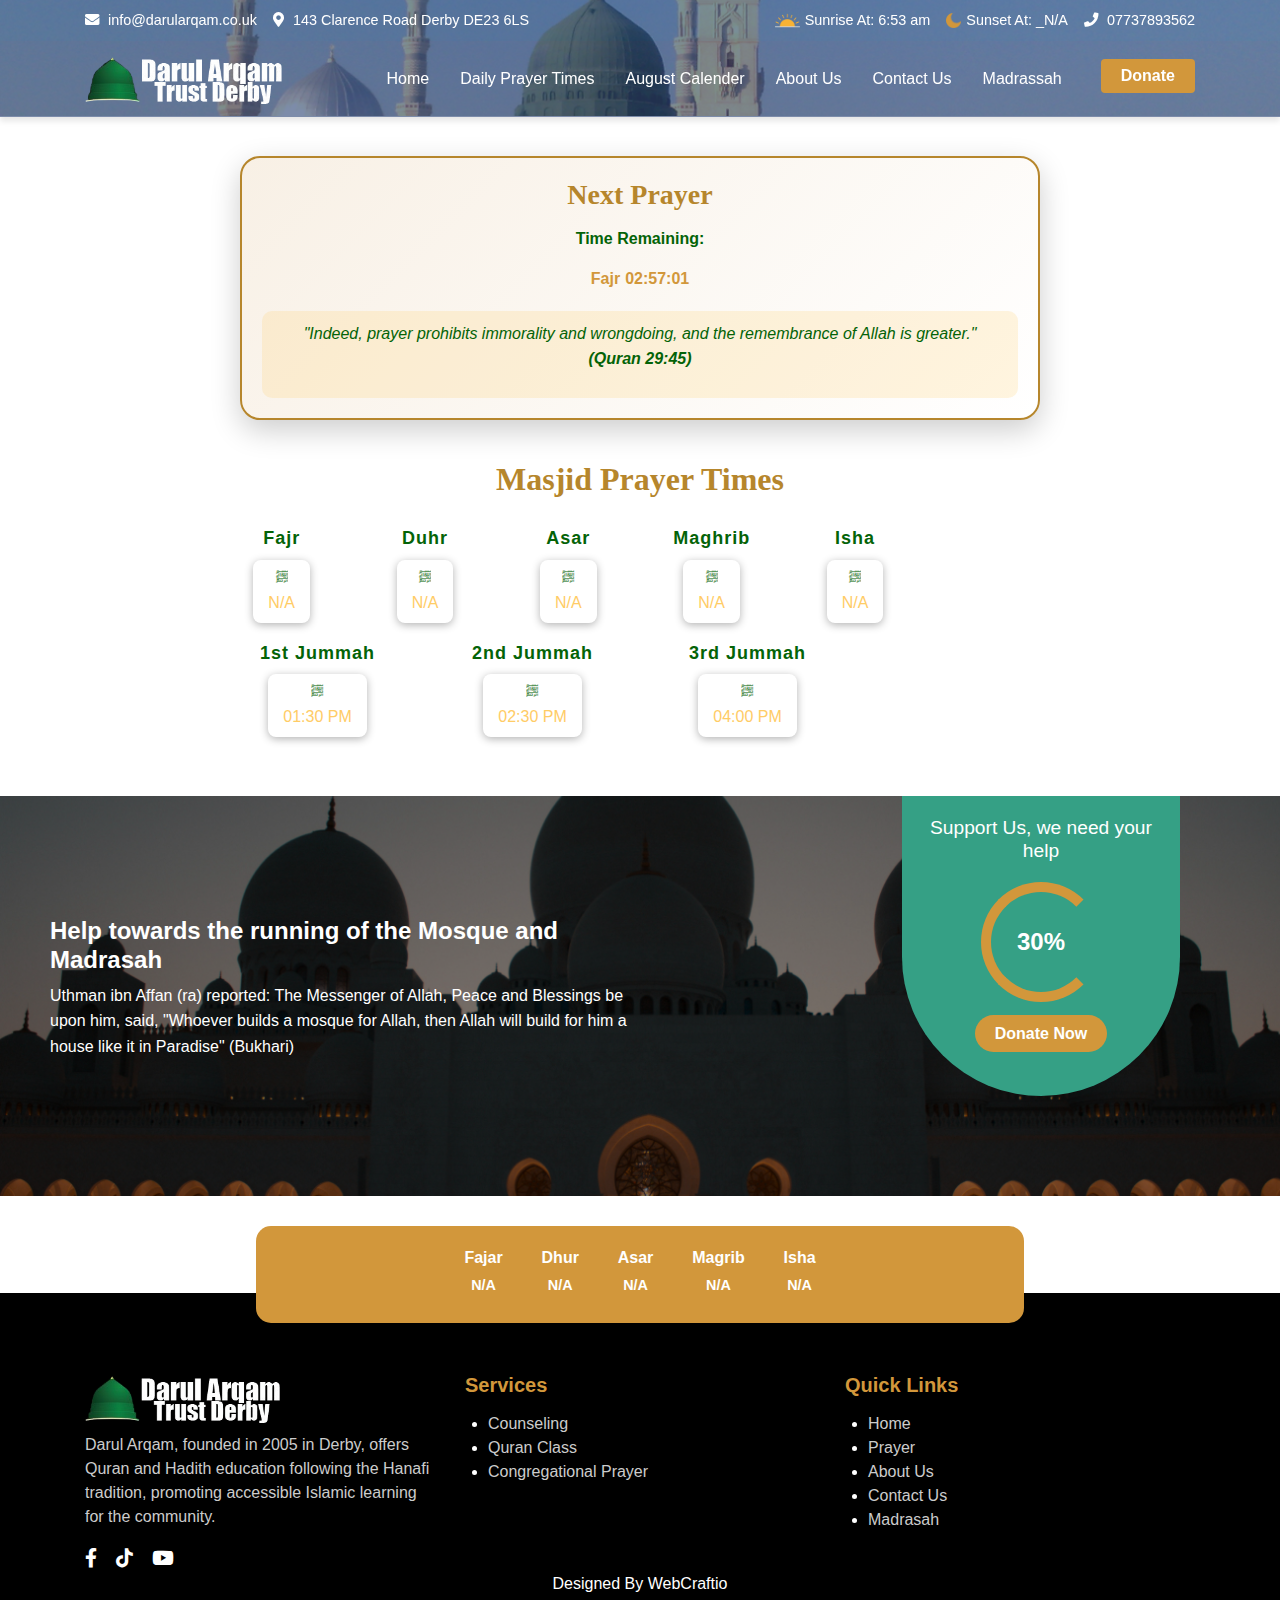
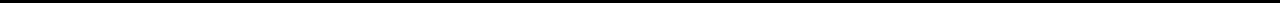
<file: prayertimes.html>
<!DOCTYPE html>
<html lang="en">

<head>
    <meta charset="UTF-8">
    <meta name="viewport" content="width=device-width, initial-scale=1.0">
    <title>Prayer | Darul Arqam Trust | Masjid in New Normanton</title>
    <link rel="icon" type="image/x-icon" href="media/darulqaram-logo.png ">
    <link rel="stylesheet" href="https://stackpath.bootstrapcdn.com/bootstrap/4.5.2/css/bootstrap.min.css">
    <link rel="stylesheet" href="https://cdnjs.cloudflare.com/ajax/libs/font-awesome/5.15.4/css/all.min.css">
    <link rel="stylesheet" href="style.css">
    <meta name="description"
        content="Stay updated with the prayer timings at Darul Arqam Trust, New Normanton, Derby. Join us for daily prayers and spiritual connection in our community mosque.">

</head>

<body>

    <div class="announcement-bar py-2">
        <div
            class="container d-flex flex-column flex-md-row justify-content-between align-items-center announcement-content">
            <div class="d-flex align-items-center mb-2 mb-md-0">
                <a style="text-decoration: none; color: white;" href="mailto:info@darularqam.co.uk"> <span
                        class="mr-3"><i class="fas fa-envelope"></i> info@darularqam.co.uk</span></a>

                <a style="text-decoration: none; color: white;" href="https://maps.app.goo.gl/sjhc9sTqdKdWeHtAA"><span
                        class="mr-3"><i class="fas fa-map-marker-alt"></i> 143 Clarence Road Derby DE23 6LS</span></a>

            </div>
            <div class="d-flex align-items-center mb-2 mb-md-0">
                <span class="mr-3" style="
            display: flex;
            align-items: center;
        "><img src="./media/fajr.png" alt="Fajr" style="width:25px; height:25px; margin-right: 5px">Sunrise At: 6:53
                    am</span>
                <span class="mr-3" style="
            display: flex;
            align-items: center;
        "><img src="./media/moon (1).png" alt="Fajr" style="margin-right: 5px;width: 15px;height: 15px;"> Sunset At: _
                    <span data-prayer="maghrib"> </span></span>
                <a style="text-decoration: none; color: white;" href="tel:07737893562"><i class="fas fa-phone"></i>
                    07737893562</a></span>
            </div>
        </div>
    </div>


    <!-- Navbar -->
    <nav class="navbar navbar-expand-lg navbar-dark bg-primary ">
        <div class="container">
            <button class="navbar-toggler" type="button" data-toggle="collapse" data-target="#navbarNav"
                aria-controls="navbarNav" aria-expanded="false" aria-label="Toggle navigation">
                <span class="navbar-toggler-icon"></span>
            </button>
            <a class="navbar-brand d-flex align-items-center" href="index.html">
                <img src="media/footer-logo.png" alt="Website Logo" style="height: 50px;">
            </a>
            <div class="collapse navbar-collapse" id="navbarNav">
                <ul class="navbar-nav ml-auto">
                    <li class="nav-item"><a class="nav-link" href="index.html">Home</a></li>
                    <li class="nav-item"><a class="nav-link" href="prayertimes.html">Daily Prayer Times</a></li>
                    <li class="nav-item"><a class="nav-link" href="August-calender.html">August Calender</a></li>
                    <li class="nav-item"><a class="nav-link" href="about.html">About Us</a></li>
                    <li class="nav-item"><a class="nav-link" href="contact.html">Contact Us</a></li>
                    <li class="nav-item"><a class="nav-link" href="madrassah.html">Madrassah</a></li>
                    <li class="nav-item">
                        <a class="btn btn-warning text-white ml-lg-3 my-2 my-lg-0" href="#">Donate</a>
                    </li>
                </ul>
            </div>
        </div>
    </nav>


    <section class="" style="
        background-image: url('./media/masjid.jpg'); /* Replace with actual file name */
        background-size: cover;
    background-position: center;
    height: 116px; 
    color: white;
    display: flex;
    align-items: center;
    justify-content: center;
    text-align: center;">
        <div class="">
            <!-- <img src="./media/hero-sub.png" alt="Description of Image" class="hero-image"> -->
            <!-- <h2>“TURN TO ALLAH BEFORE YOU RETURN TO ALLAH.”</h2>
            <p>The Heart That Beats For Allah Is Always A Stranger Among The Hearts That Beat For The Dunya (World).</p>
            <a href="#" class="btn btn-warning text-white">Donate</a> -->
        </div>
    </section>
    <center>
        <section class="waqt-next-section " style="margin-top: 40px;">
            <h1 class="waqt-next-title">Next Prayer</h1>
            <div class="waqt-timer">
                <div id="prayer-time">
                    <p>Time Remaining: </p><span style=" color: #D2973B; margin-right: 5px;"
                        id="namaz-name"></span><span style="color: #D2973B;" id="remaining-time">00:00</span>
                </div>
            </div>
            <div class="waqt-quote">
                <p>"Indeed, prayer prohibits immorality and wrongdoing, and the remembrance of Allah is greater." <br>
                    <strong>(Quran 29:45)</strong>
                </p>
            </div>
        </section>
        <section class="waqt-section" style="margin-top:20px; margin-bottom: 5px; ">
            <h1 class="waqt-title">Masjid Prayer Times</h1>
            <div class="waqt-times">
                <div class="waqt-row">
                    <div class="waqt-time">
                        <h2>Fajr</h2>
                        <button class="button2" data-prayer="fajr">--:--</button>
                    </div>
                    <div class="waqt-time">
                        <h2>Duhr</h2>
                        <button class="button2" data-prayer="zuhr">--:--</button>
                    </div>
                    <div class="waqt-time">
                        <h2>Asar</h2>
                        <button class="button2" data-prayer="asr">--:--</button>
                    </div>
                    <div class="waqt-time">
                        <h2>Maghrib</h2>
                        <button class="button2" data-prayer="maghrib">--:--</button>
                    </div>
                    <div class="waqt-time">
                        <h2>Isha</h2>
                        <button class="button2" data-prayer="isha">--:--</button>
                    </div>
                    <div class="waqt-time">
                        <h2></h2>
                        <!-- <button class="button2">12:30 PM</button> -->
                    </div>
                    <div class="waqt-time">
                        <h2>1st Jummah</h2>
                        <button class="button2">01:30 PM</button>
                    </div>
                    <div class="waqt-time">
                        <h2>2nd Jummah</h2>
                        <button class="button2">02:30 PM</button>
                    </div>
                    <div class="waqt-time">
                        <h2>3rd Jummah</h2>
                        <button class="button2">04:00 PM</button>
                    </div>
                    <div class="waqt-time">
                        <h2></h2>
                        <!-- <button class="button2">02:30 PM</button> -->
                    </div>

                </div>
            </div>
        </section>
        <br>


    </center>
    <!-- section 7th -->

    <div class="donation-section">
        <!-- Overlay -->
        <div class="donation-overlay"></div>

        <!-- Left Side: Text Content -->
        <div class="donation-text">
            <h2>Help towards the running of the Mosque and Madrasah</h2>
            <p>Uthman ibn Affan (ra) reported: The Messenger of Allah, Peace and Blessings be upon him, said, "Whoever
                builds a mosque for Allah, then Allah will build for him a house like it in Paradise" (Bukhari)</p>
        </div>

        <!-- Right Side: Support Card -->
        <div class="support-card">
            <h4>Support Us, we need your help</h4>
            <div class="progress-circle">
                30%
            </div>
            <a style="text-decoration: none; color: white;" href="#" class="btn-donate">Donate Now</a>
        </div>
    </div>

    <!-- footer top -->


    <!-- Prayer Times Section -->
    <div class="container prayer-times">
        <div class="time-item">
            Fajar
            <span class="time" data-prayer="fajr">--:--</span>
        </div>
        <div class="time-item">
            Dhur
            <span class="time" data-prayer="zuhr">--:--</span>
        </div>
        <div class="time-item">
            Asar
            <span class="time" data-prayer="asr">--:--</span>
        </div>
        <div class="time-item">
            Magrib
            <span class="time" data-prayer="maghrib">--:--</span>
        </div>
        <div class="time-item">
            Isha
            <span class="time" data-prayer="isha">--:--</span>
        </div>

    </div>

    <!-- footer section -->


    <footer class="footer">
        <div class="container">
            <div class="row">
                <!-- Logo and About -->
                <div class="col-md-4">
                    <div class="footer-logo">
                        <img src="./media/footer-logo.png" alt="Logo"> <!-- Replace with actual logo path -->
                    </div>
                    <p class="footer-text">Darul Arqam, founded in 2005 in Derby, offers Quran and Hadith education
                        following the Hanafi tradition, promoting accessible Islamic learning for the community.</p>
                    <div class="social-icons">
                        <a href="https://www.facebook.com/darularqamderby/"><i class="fab fa-facebook-f"></i></a>
                        <a href="https://www.tiktok.com/@masjiddarularqam?is_from_webapp=1&sender_device=pc"><i
                                class="fab fa-tiktok"></i></a>
                        <a href="https://www.youtube.com/c/DarulArqamTrustDerby"><i class="fab fa-youtube"></i></a>
                    </div>
                </div>

                <!-- Services -->
                <div class="col-md-4 footer-section">
                    <h5 class="footer-heading">Services <span class="toggle-icon">+</span></h5>
                    <ul class="footer-links">
                        <li><a href="contact.html">Counseling</a></li>
                        <li><a href="contact.html">Quran Class</a></li>
                        <li><a href="contact.html">Congregational Prayer</a></li>
                    </ul>
                </div>

                <!-- Quick Links -->
                <div class="col-md-4 footer-section">
                    <h5 class="footer-heading">Quick Links <span class="toggle-icon">+</span></h5>
                    <ul class="footer-links">
                        <li><a href="index.html">Home</a></li>
                        <li><a href="prayertimes.html">Prayer</a></li>
                        <li><a href="about.html">About Us</a></li>
                        <li><a href="contact.html">Contact Us</a></li>
                        <li><a href="madrassah.html">Madrasah</a></li>
                    </ul>
                </div>


            </div>
        </div>
        <div>
            <h5 style="font-size: medium; text-align: center; color: white;margin-bottom: -30px;font-weight: lighter;">
                Designed By<span><a href="https://www.webcraftio.com/" style="text-decoration: none;color: white;">
                        WebCraftio</a></span></h5>
        </div>
    </footer>
    <script>

        document.addEventListener("DOMContentLoaded", function () {
            const headings = document.querySelectorAll(".footer-heading");

            headings.forEach((heading) => {
                heading.addEventListener("click", function () {
                    const links = heading.nextElementSibling; // The <ul> element
                    const icon = heading.querySelector(".toggle-icon");

                    // Toggle the display of the links
                    if (links.style.display === "none" || links.style.display === "") {
                        links.style.display = "block";
                        icon.textContent = "-"; // Change icon to minus
                    } else {
                        links.style.display = "none";
                        icon.textContent = "+"; // Change icon to plus
                    }
                });
            });
        });


    </script>



    <script src="script.js"></script>
    <script src="https://code.jquery.com/jquery-3.5.1.min.js"></script>
    <script src="https://stackpath.bootstrapcdn.com/bootstrap/4.5.2/js/bootstrap.bundle.min.js"></script>
</body>

</html>
</file>
<file: style.css>
/* Announcement Bar */
.announcement-bar {
  background-color: #2e4f7ea3 !important; /* Semi-transparent background */
  position: fixed; /* Keeps the bar at the top, even when scrolling */
  top: 0; /* Positions it at the very top */
  width: 100%; /* Full width */
  z-index: 10000; /* Higher than the navbar */
  color: #ffffff;
  font-size: 0.9rem;
  text-align: center; /* Center the text content */
  padding: 5px 0; /* Optional: Adds vertical padding */
}

.announcement-bar i {
  margin-right: 5px;
}

@media (max-width: 768px) {
  .announcement-bar {
      overflow-x: auto; /* Enables horizontal scrolling */
      scrollbar-width: none; /* Hides scrollbar in Firefox */
      -ms-overflow-style: none; /* Hides scrollbar in Internet Explorer 10+ */
  }

  .announcement-bar::-webkit-scrollbar {
      display: none; /* Hides scrollbar in WebKit browsers like Chrome, Safari */
  }

  .announcement-content {
      white-space: nowrap; /* Prevents wrapping on small screens */
      display: inline-flex; /* Ensures content stays inline for horizontal scroll */
      width: max-content; /* Only takes up as much width as needed */
      flex-direction: row !important;
  }

  /* Optional: add padding for spacing */
  .announcement-bar span {
      padding-right: 10px;
  }
}


/* Navbar */
.navbar {
  margin-top: 41px;
  background-color: #334b7aa3 !important; /* Semi-transparent background */
  position: fixed; /* Make the navbar stay at the top while scrolling */
  z-index: 9999; /* Ensure it is above all other elements */
  width: 100%; /* Span the full width of the screen */
  box-shadow: 0 4px 6px rgba(0, 0, 0, 0.1); /* Optional shadow for better visibility */
}

.navbar-brand img {
  height: 40px;
}

.navbar-nav .nav-link {
  color: #ffffff !important;
  font-weight: 500;
  margin-right: 15px;
}

.navbar-nav .btn-warning {
  background-color: #D2973B;
  border: none;
  padding: 5px 20px;
  font-weight: 600;
}

@media (max-width: 768px) {
  .navbar {
    margin-top: 49px;
  }
}

/* Hero Section */
.hero-section {
  background-image: url('./media/masjid.jpg');
  /* Replace with actual file name */
  background-size: cover;
  background-position: center;
  height: 600px;
  color: white;
  display: flex;
  align-items: center;
  justify-content: center;
  text-align: center;
}

.sub-hero-image img {
  top: 220px;
  position: absolute;
  left: 95px;
  width: 30%;
}

.hero-section h2 {
  font-size: 2rem;
  font-weight: bold;
  color: #333;
}

.hero-section p {
  color: #555;
  margin-bottom: 20px;
}

.hero-section .btn-warning {
  background-color: #D2973B;
  border: none;
  font-size: 1rem;
}


/* 2nd section */


/* Custom styles */

.prayer-name img {
  width: 25px;
  height: 25px;
}



.prayer-section {
  padding: 40px 20px;
  background-color: #fff;
  box-shadow: 0px 4px 12px rgba(0, 0, 0, 0.1);
}

.align-items-center {
  justify-content: space-between;
}

.card-intro {
  padding: 20px;
  border-radius: 8px;

}

.intro-title {
  color: #34a853;
  /* Custom green color */
  font-weight: bold;
  font-size: 1.5rem;
}

.intro-subtitle {
  font-weight: bold;
  font-size: 1.25rem;
}

.intro-text {
  font-size: 1.1rem;
  color: #555;
  line-height: 1.5;
}

.read-more-btn {
  background-color: #f4a261;
  color: #fff;
  border: none;
  padding: 8px 20px;
  border-radius: 4px;
  font-weight: bold;
}

.read-more-btn:hover {
  background-color: #e76f51;
  color: #fff;
}

.prayer-timings-card {
  padding: 20px;
  border-radius: 8px;
}

.prayer-table {
  background-color: #ffffff;
  border-radius: 10px;
  padding: 20px;
}

.prayer-table .header {
  font-weight: bold;
  font-size: 1rem;
  text-align: center;
  margin-bottom: 20px;
}

.intro-section {
  margin-bottom: 20px;
}

.prayer-row {
  display: flex;
  justify-content: space-between;
  align-items: center;
  padding: 6px 15px;
  border-radius: 8px;
}

.praying-header {
  width: 50%;
}

.header img {
  width: 30px;
  height: auto;
  margin-bottom: 5px;
}

.prayer-section-title {
  font-weight: bold;
  font-size: 1.5rem;
  margin: 17px 0;
}

.prayer-name,
.prayer-time {
  width: 45%;
  padding: 10px 20px;
  display: flex;
  align-items: center;
  font-size: 0.9rem;
  font-weight: 500;
  box-shadow: 0px 2px 4px rgba(0, 0, 0, 0.1);
  border-radius: 10px;
}

.prayer-name i,
.prayer-time i {
  color: #D2973B;
  margin-right: 8px;
  font-size: 1.2rem;
}


/* 3rd section  */

.pillars-title {
  color: #35a574;
  font-size: 28px;
  font-weight: bold;
  margin-bottom: 40px;
}

.pillars-card {
  margin: 20px 10px;
  padding: 0;
}

.pillars-card-content {
  background-color: #fff;
  border-radius: 16px;
  border-radius: 110px 100px 100px 0px;
  border: 1px solid #ddd;
  box-shadow: 0 4px 8px rgba(0, 0, 0, 0.1);
  text-align: center;
  overflow: hidden;
}

.pillars-icon {
  position: absolute;
  top: 0px;
  left: 20%;
  transform: translateX(-50%);
  background-color: #fff;
  color: #d4af37;
  font-size: 19px;
  font-weight: bold;
  border-radius: 50%;
  padding: 10px;
  width: 75px;
  height: 75px;
  display: flex;
  align-items: center;
  justify-content: center;
  box-shadow: 0 2px 4px rgba(0, 0, 0, 0.2),
    /* Outer shadow */
    inset 0 2px 4px rgba(0, 0, 0, 0.2);
  /* Inner shadow */
}

.pillars-image-wrapper {
  width: 100%;
}

.pillars-image {
  object-fit: cover;
  width: 220px;
  height: 280px;
  border-radius: 100px 0px 100px 0px;
}

.pillars-card-title {
  color: #333;
  font-size: 18px;
  margin-top: 15px;
}

.pillars-card-subtitle {
  color: #777;
  font-size: 14px;
  margin-top: 5px;
}


/* section 4th */

.offer-section {
  text-align: center;
  padding: 60px 0;
}

.offer-section h2 {
  font-size: 2rem;
  font-weight: bold;
  margin-bottom: 15px;
}

.offer-section p {
  font-size: 1rem;
  color: #555;
  max-width: 700px;
  margin: 0 auto 40px auto;
  line-height: 1.6;
}

/* Card Styling */
.offer-card {
  border: none;
  border-top-left-radius: 200px;
  border-top-right-radius: 200px;
  overflow: hidden;
  box-shadow: 0px 4px 8px rgba(0, 0, 0, 0.1);
  transition: transform 0.3s ease;
}

.offer-card:hover {
  transform: translateY(-5px);
}

.offer-card img {
  width: 100%;
  height: 200px;
  object-fit: cover;
  border-top-left-radius: 200px;
  border-top-right-radius: 200px;
}

.card-body {
  padding: 20px;
  height: 220px;
}

.card-title {
  font-size: 1rem;
  font-weight: bold;
  color: #333;
  white-space: nowrap;
  /* Prevents text from wrapping to a new line */
  overflow: hidden;
  /* Hides any overflow content */
  text-overflow: ellipsis;
  /* Displays '...' for overflow text */
}

.card-text {
  color: #777;
  margin: 10px 0;
  font-size: 0.9rem;
}

.learn-more-btn {
  display: inline-block;
  background-color: #D2973B;
  color: white;
  padding: 10px 20px;
  font-size: 0.9rem;
  font-weight: bold;
  text-decoration: none;
  transition: background-color 0.3s ease;
}

.learn-more-btn:hover {
  background-color: #D2973B;
}

.card-icon {
  font-size: 1rem;
  color: #D2973B;
  margin-right: 5px;
}

/* section 5th */

.khutba-section {
  padding: 40px 0;
}

.khutba-title {
  font-size: 1.5rem;
  font-weight: bold;
  color: #333;
}

.khutba-timing {
  font-size: 1.2rem;
  font-weight: bold;
  color: #0c9a4a;
  margin-top: 10px;
}

.khutba-text {
  font-size: 0.9rem;
  color: #555;
  margin-top: 15px;
  line-height: 1.6;
}

/* .Button2 Styles */
.btn-watch {
  display: inline-flex;
  align-items: center;
  padding: 10px 20px 10px 40px;
  border-radius: 50px;
  font-size: 0.9rem;
  font-weight: bold;
  color: white;
  margin-top: 0px;
  margin-right: 10px;
}

.play-button {
  transform: translate(-58px, 2px);
  box-shadow: 0 2px 4px rgba(0, 0, 0, 0.2);
  position: absolute;
  background: #fff;
  padding: 12px 3px 12px 12px;
  border-radius: 50%;
}




.btn-question {
  background-color: #D2973B !important;

  transform: translate(4px, 5px);
  display: inline-flex;
  align-items: center;
  padding: 8px 10px 10px 13px;
  border-radius: 50px;
  font-size: 0.9rem;
  font-weight: bold;
  color: white;
  margin-top: 19px;
  margin-right: 10px;
}

.btn-watch img {
  margin-right: 5px;
  width: 35px;
  height: 35px;
}

.btn-question img {
  margin-right: 5px;
  width: 25px;
  height: 25px;
}

.btn-watch {
  background-color: #D2973B;
}

.btn-question {
  background-color: #d4a017;
}

.btn-watch i,
.btn-question i {
  margin-right: 8px;
}


@media (max-width: 768px) {
  .btn-question  {
    padding: 4px 8px 8px 8px;
    border-radius: 50px;
    font-size: 0.7rem;
  }
  .btn-watch img {
    margin-right: 5px;
    width: 20px;
    height: 20px;
  }
  .btn-question img {
    margin-right: 5px;
    width: 15px;
    height: 15px;
  }
  .btn-watch {
    display: inline-flex;
    align-items: center;
    padding: 4px 8px 8px 8px;
    border-radius: 50px;
    font-size: 0.6rem;
    font-weight: bold;
    color: white;
    margin-top: 0px;
    margin-right: 10px;
  }
  .play-button {
    transform: translate(-58px, 2px);
    box-shadow: 0 2px 4px rgba(0, 0, 0, 0.2);
    position: absolute;
    background: #fff;
    padding: 15px 15px 15px 15px ;
    border-radius: 50%;
  }
}



/* Image Styling */
.image-wrapper {
  display: flex;
  flex-direction: column;
  align-items: center;
}

.large-image {
  width: 100%;
  height: auto;
  max-width: 400px;
}

/* section 6th */
.our-aim-section {
  padding: 40px 0;
}

.our-aim-image {
  width: 100%;
  border-radius: 10px;
  object-fit: cover;
}

.our-aim-title {
  font-size: 1.8rem;
  font-weight: bold;
  margin-bottom: 15px;
  color: #333;
}

.our-aim-text {
  font-size: 1rem;
  line-height: 1.6;
  color: #555;
}

/* section 7th */

/* Background Section */
.donation-section {
  position: relative;
  background-image: url('./media/mathilde-cureau-mgZF6CZ0c9Q-unsplash.jpg');
  /* Replace with actual image path */
  background-size: cover;
  background-position: center;
  padding: 60px 0;
  color: white;
  height: 400px;
  display: flex;
  align-items: center;
  justify-content: space-between;
}

/* Overlay */
.donation-overlay {
  position: absolute;
  top: 0;
  left: 0;
  right: 0;
  bottom: 0;
  background-color: rgba(0, 0, 0, 0.5);
}

/* Text Content */
.donation-text {
  position: relative;
  z-index: 2;
  max-width: 50%;
  padding-left: 50px;
}

.donation-text h2 {
  font-size: 1.5rem;
  font-weight: bold;
}

.donation-text p {
  font-size: 1rem;
  line-height: 1.6;
}

/* Support Card */
.support-card {
  position: absolute;
  z-index: 2;
  background-color: #35a085;
  padding: 20px;
  border-radius: 0 0px 200px 200px;
  color: white;
  text-align: center;
  max-width: 278px;
  width: 100%;
  top: 0;
  right: 100px;
  height: 300px;
}

.support-card h4 {
  font-size: 1.2rem;
  margin-bottom: 20px;
}

/* Progress Circle */
.progress-circle {
  width: 120px;
  height: 120px;
  border-radius: 50%;
  border: 10px solid #D2973B;
  border-right-color: transparent;
  display: flex;
  align-items: center;
  justify-content: center;
  font-size: 1.5rem;
  font-weight: bold;
  margin: 0 auto 20px auto;
  color: white;
}

/* Donate Button */
.btn-donate {
  background-color: #D2973B;
  color: white;
  border: none;
  padding: 10px 20px;
  border-radius: 50px;
  font-size: 1rem;
  font-weight: bold;
  text-decoration: none;
}

/* Prayer Times Section */
.prayer-times {
  width: 60%;
  transform: translate(0px, 30px);
  background-color: #D2973B;
  color: white;
  text-align: center;
  padding: 20px 0;
  border-radius: 15px;
  font-weight: bold;
  font-size: 2rem;
}

.prayer-times .time-item {
  display: inline-block;
  margin: 0 15px;
  font-size: 1rem;
  color: #fff;
}

.prayer-times .time-item .time {
  display: block;
  font-size: 0.9rem;
  margin-top: 5px;
}

/* Footer Section */
.footer {
  background-color: #000;
  color: white;
  padding: 80px 0 40px 0;
  font-size: 0.9rem;
}

.footer .footer-logo {
  display: flex;
  align-items: center;
  color: white;
  font-weight: bold;
  font-size: 1.1rem;
}

.footer .footer-logo img {
  width: 200px;
  margin-right: 10px;
}

.footer .footer-text {
  font-size: 1rem;
  margin-top: 10px;
  color: #cccccc;
}

.footer h5 {
  color: #D2973B;
  margin-bottom: 15px;
  font-weight: bold;
}

.footer .footer-links li {
  list-style-type: disc;
  font-size: 1rem;
}

.footer .footer-links {
  padding-left: 23px;
}

.footer .footer-links a {
  color: #cccccc;
  text-decoration: none;
  font-weight: 500;
}

.footer .footer-links a:hover {
  color: #D2973B;
}

.footer .social-icons a {
  color: white;
  font-size: 1.2rem;
  margin-right: 15px;
}

.footer .social-icons a:hover {
  color: #D2973B;
}

.toggle-icon {
  display: none;
}


@media (max-width: 768px) {
  .toggle-icon {
    display: block;
  }

  .offer-section p {
    margin: 0 auto 20px auto;
  }


  .intro-section .intro-icon {
    display: none;
  }

  .sub-hero-image img {
    top: 250px;
    position: absolute;
    left: 40px;
    width: 80%;
  }

  .card-intro {
    padding: 20px 0;
  }

  .prayer-name,
  .prayer-time {
    padding: 10px 10px;
  }

  .offer-section .row {
    padding: 0 40px;
  }

  .khutba-section {
    padding: 7px;
  }


  .our-aim-section {
    padding: 10px;
  }

  .our-aim-title {
    margin-top: 20px;
  }



  .support-card h4 {
    font-size: .9rem;
    margin-bottom: 0px;
  }

  .progress-circle {
    width: 80px;
    height: 80px;
    font-size: 1.2rem;
  }

  .support-card {
    max-width: 238px;
    width: 71%;
    right: 75px;
    height: 246px;
  }

  .donation-text {
    top: 30%;
    padding-left: 17px;
    max-width: 100%;
  }

  .donation-section {
    height: 600px;
  }

  .prayer-times {
    margin: 20px 0;
    overflow-x: auto;
    white-space: nowrap;
    width: 100%;
    transform: translate(0);
  }


  /* Accordion styles for screens below 768px */
  .footer-links {
    display: none;
    /* Hide lists by default */
  }

  .footer-heading {
    cursor: pointer;
    /* Make headings clickable */
    display: flex;
    justify-content: space-between;
    align-items: center;
    font-size: 1.5rem;
  }

  .toggle-icon {
    font-weight: bold;
    font-size: 1.2em;
    margin-left: 10px;
  }

  .footer h5 {
    margin: 15px 0;
  }

  .footer {
    padding: 40px 0;
  }








}


/* General styling for the container */
.pillars-image-container {
  overflow-x: hidden;
}

.pillars-image-subContainer {
  justify-content: space-between;
}

/* Scrollable row styling for screens below 768px */
@media (max-width: 768px) {
  .pillars-image-subContainer {
    display: flex;
    flex-wrap: nowrap;
    overflow-x: auto;
    gap: 15px;
    /* Optional: space between each pillar card */
    padding: 10px;
    /* Optional: padding for better aesthetics */
  }

  .pillars-card {
    padding: 0 20px;
    min-width: 150px;
    flex: 0 0 auto;
  }

  .offer-section {
    padding-top: 0;
  }

  /* Optional: hide scrollbar on some browsers */
  .pillars-image-subContainer::-webkit-scrollbar {
    display: none;
  }

  .pillars-image-subContainer {
    overflow-x: auto;
  }

  .pillars-card-content {
    height: 400px;
  }

  .pillars-image {
    object-fit: cover;
    width: 100%;
    height: 300px;
    border-radius: 100px 0px 100px 0px;
  }

  .btn-watch {
    display: inline-flex;
    align-items: center;
    padding: 10px 20px 10px 40px;
    border-radius: 50px;
    font-size: 0.9rem;
    font-weight: bold;
    color: white;
    margin-top: 0px;
    margin-left: 10px;
  }
}



.waqt-section {
  width: 100%;
  max-width: 900px;
  /* background: linear-gradient(135deg, #f8f0e5, #ffffff); */
  /* border: 5px solid #b6862c; */
  border-radius: 20px;
  /* box-shadow: 0 10px 30px rgba(0, 0, 0, 0.2); */
  padding: 20px;
  text-align: center;
  position: relative;
  overflow: hidden;
}

.waqt-section:before {
  content: '';
  position: absolute;
  top: 0;
  left: 0;
  right: 0;
  bottom: 0;
  /* background-image: url('https://www.transparenttextures.com/patterns/arabesque.png'); */
  opacity: 0.1;
  z-index: 0;
}

.waqt-title {
  font-size: 32px;
  color: #b6862c;
  font-weight: bold;
  margin-bottom: 20px;
  position: relative;
  z-index: 1;
  font-family: 'Georgia', serif;
}

.waqt-times {
  display: flex;
  flex-wrap: wrap;
  gap: 10px;
  justify-content: center;
  position: relative;
  z-index: 1;
}

.waqt-row {
  display: flex;
  justify-content: space-around;
  flex-wrap: wrap;
  width: 100%;
}

.waqt-time {
  flex: 1;
  min-width: 120px;
  margin: 10px;
  text-align: center;
  max-width: 150px;
}

.waqt-time h2 {
  font-size: 18px;
  color: #046307;
  margin-bottom: 10px;
  font-family: 'Arial', sans-serif;
  letter-spacing: 1px;
  font-weight: bold;
}

.button2 {
  background: #ffffff;
  border: none;
  color: #ffcc66;
  border-radius: 8px;
  font-size: 16px;
  /* color: rgb(0, 0, 0); */
  padding: 8px 15px;
  font-family: 'Tahoma', sans-serif;
  cursor: pointer;
  transition: all 0.3s;
  box-shadow: 0 2px 8px rgba(0, 0, 0, 0.3);
}

.button2:hover {
  background: #ffffff;
  border-color: #b6862c;
  color: #ffcc66;
  transform: translateY(-3px) scale(1.1);
  box-shadow: 0 5px 15px rgba(0, 0, 0, 0.3);
}

.button2:focus {
  outline: none;
  box-shadow: 0 0 10px 3px #b6862c;
}

.button2:before {
  content: '﷽';
  font-family: 'Georgia', serif;
  display: block;
  font-size: 12px;
  margin-bottom: 5px;
  color: #046307;
  opacity: 0.7;
}

/* Responsive Design */
@media (max-width: 768px) {
  .waqt-row {
    flex-direction: column;
    align-items: center;
  }

  .waqt-time {
    max-width: 100%;
    margin-bottom: 15px;
  }

  .waqt-title {
    font-size: 28px;
  }

  .button2 {
    font-size: 14px;
    padding: 6px 12px;
  }
}


/* Section for Next Prayer Time */
.waqt-next-section {
  width: 100%;
  max-width: 800px;
  background: linear-gradient(135deg, #f8f0e5, #ffffff);
  border: 2px solid #b6862c;
  border-radius: 20px;
  box-shadow: 0 10px 30px rgba(0, 0, 0, 0.2);
  padding: 20px;
  text-align: center;
  margin: 20px auto;
  position: relative;
  overflow: hidden;
}

.waqt-next-section:before {
  content: '';
  position: absolute;
  top: 0;
  left: 0;
  right: 0;
  bottom: 0;
  background-image: url('https://www.transparenttextures.com/patterns/arabesque.png');
  opacity: 0.1;
  z-index: 0;
}

.waqt-next-title {
  font-size: 28px;
  color: #b6862c;
  font-weight: bold;
  margin-bottom: 15px;
  position: relative;
  z-index: 1;
  font-family: 'Georgia', serif;
}

.waqt-timer {
  font-size: 20px;
  color: #046307;
  font-family: 'Arial', sans-serif;
  margin-bottom: 20px;
  position: relative;
  z-index: 1;
}

#timer {
  font-size: 24px;
  font-weight: bold;
  color: #b6862c;
}

.waqt-quote {
  font-size: 16px;
  color: #046307;
  font-family: 'Tahoma', sans-serif;
  margin-top: 15px;
  position: relative;
  z-index: 1;
  background: rgba(255, 204, 102, 0.2);
  padding: 10px;
  border-radius: 10px;
  font-style: italic;
  line-height: 1.6;
}

/* Responsive Design */
@media (max-width: 768px) {
  
  .waqt-next-section {
    border: none;
  }

  .waqt-next-title {
    font-size: 24px;
  }

  .waqt-timer {
    font-size: 18px;
  }

  #timer {
    font-size: 20px;
  }

  .waqt-quote {
    font-size: 14px;
  }
}

/* About Us Section */
.aboutus {
  background: linear-gradient(135deg, #f8f0e5, #ffffff);
  padding: 30px;
  margin: 20px auto;
  max-width: 1000px;
  box-shadow: 0 10px 20px rgba(0, 0, 0, 0.15);
  position: relative;
  overflow: hidden;
  animation: fadeIn 1.5s ease-in-out;
}

.aboutus-container {
  display: flex;
  align-items: center;
  justify-content: space-between;
  gap: 20px;
  flex-wrap: wrap;
}

.aboutus-content {
  flex: 1;
  animation: slideInFromLeft 1s ease-in-out;
}

.aboutus-title {
  font-size: 36px;
  color: #b6862c;
  font-family: 'Georgia', serif;
  margin-bottom: 20px;
}

.aboutus-text {
  font-size: 18px;
  line-height: 1.8;
  color: #334b7a;
  font-family: 'Arial', sans-serif;
}

.aboutus-image {
  flex: 1;
  text-align: center;
  animation: slideInFromRight 1s ease-in-out;
}

.aboutus-image img {
  max-width: 100%;
  border-radius: 10px;
}

/* Animations */
@keyframes fadeIn {
  from {
      opacity: 0;
  }
  to {
      opacity: 1;
  }
}

@keyframes slideInFromLeft {
  from {
      transform: translateX(-30px);
      opacity: 0;
  }
  to {
      transform: translateX(0);
      opacity: 1;
  }
}

@keyframes slideInFromRight {
  from {
      transform: translateX(30px);
      opacity: 0;
  }
  to {
      transform: translateX(0);
      opacity: 1;
  }
}

/* Responsive Design */
@media (max-width: 768px) {
  .aboutus-container {
      flex-direction: column;
      text-align: center;
  }

  .aboutus-content, .aboutus-image {
      flex: unset;
  }

  .aboutus-title {
      font-size: 28px;
  }

  .aboutus-text {
      font-size: 16px;
  }
}




/* Contact Us Section */
.contactus {
  background:  #ffffff;
  padding: 40px 20px;
  margin: 20px auto;
  max-width: 1000px;
  /* border-radius: 10px; */
  /* box-shadow: 0 10px 20px rgba(0, 0, 0, 0.1); */
  animation: fadeIn 1.5s ease-in-out;
}

.contactus-container {
  display: flex;
  gap: 30px;
  flex-wrap: wrap;
  justify-content: space-between;
}

.contactus-info, .contactus-form {
  flex: 1;
  min-width: 300px;
}

.contactus-title {
  font-size: 32px;
  color: #b6862c;
  margin-bottom: 15px;
  font-family: 'Georgia', serif;
}

.contactus-info p {
  font-size: 16px;
  color: #334b7a;
  line-height: 1.6;
  margin: 10px 0;
}

.contactus-map {
  margin-top: 20px;
  border-radius: 10px;
  overflow: hidden;
  box-shadow: 0 5px 15px rgba(0, 0, 0, 0.2);
}

.contactus-form h3 {
  font-size: 24px;
  color: #046307;
  margin-bottom: 15px;
  font-family: 'Georgia', serif;
}

.contactus-form form {
  display: flex;
  flex-direction: column;
  gap: 15px;
}

.contactus-form input, .contactus-form textarea {
  padding: 10px 15px;
  border: 1px solid #b6862c;
  border-radius: 5px;
  font-size: 16px;
  font-family: 'Arial', sans-serif;
  box-shadow: inset 0 2px 4px rgba(0, 0, 0, 0.1);
  resize: none;
}

.contactus-form button {
  padding: 10px 15px;
  background: linear-gradient(to right, #b6862c, #ffcc66);
  color: #ffffff;
  border: none;
  border-radius: 5px;
  font-size: 16px;
  font-weight: bold;
  cursor: pointer;
  transition: transform 0.3s, box-shadow 0.3s;
}

.contactus-form button:hover {
  transform: translateY(-3px);
  box-shadow: 0 5px 15px rgba(0, 0, 0, 0.3);
}

/* Animations */
@keyframes fadeIn {
  from {
      opacity: 0;
  }
  to {
      opacity: 1;
  }
}

/* Responsive Design */
@media (max-width: 768px) {
  .contactus-container {
      flex-direction: column;
  }

  .contactus-info, .contactus-form {
      width: 100%;
  }

  .contactus-map iframe {
      height: 300px;
  }
}






/* Madrasah Section */
.madrasah {
  background-color: #f4f8f7;
  padding: 40px 0;
  font-family: 'Arial', sans-serif;
}

.madrasah-container {
  display: flex;
  justify-content: space-between;
  align-items: center;
  max-width: 1200px;
  margin: 0 auto;
  flex-wrap: wrap;
  gap: 20px;
}

.madrasah-info {
  flex: 1;
  text-align: left;
  max-width: 600px;
}

.madrasah-title {
  font-size: 28px;
  font-weight: bold;
  color: #2a3d4b;
  margin-bottom: 20px;
  font-family: 'Georgia', serif;
}

.madrasah-info p {
  font-size: 16px;
  line-height: 1.6;
  color: #333;
  margin-bottom: 10px;
}

.madrasah-info strong {
  color: #d2973b;
}

.madrasah-image {
  flex: 1;
  text-align: center;
}

.madrasah-image img {
  width: 100%;
  height: auto;
  border-radius: 8px;
  box-shadow: 0 10px 30px rgba(0, 0, 0, 0.1);
}

/* Responsive Design */
@media (max-width: 768px) {
  .madrasah-container {
      flex-direction: column;
      align-items: center;
  }

  .madrasah-info {
      text-align: center;
  }

  .madrasah-image {
      margin-top: 20px;
  }

  .madrasah-title {
      font-size: 24px;
  }
}


/* Floating Icon Styling */
.floating-icon {
  position: fixed;
  top: 500px;
  right: 0;
  background-color: #ffffff;
  padding: 15px;
  border-radius: 10px;
  box-shadow: 0 4px 8px rgba(0, 0, 0, 0.2);
  font-weight: bold;
  color: #333;
  z-index: 1000;
  text-align: center;
  display: flex;
  align-items: center;
  justify-content: center;
  flex-direction: column;
}

/* Customize time text */
#prayer-time {
  font-size: 16px;
  font-weight: 600;
  
}

/* Responsive Design */
@media (max-width: 768px) {
  .floating-icon {
      padding: 10px;
      top: 580px;
      margin-right: 15px;
  }

  #prayer-time {
      font-size: 14px;
  }
}



/* Section for TikTok Videos */
.tiktok-videos {
  padding: 40px;
  background-color: #f7f7f7;
  text-align: center;
}

.tiktok-videos h2 {
  font-size: 2rem;
  color: #333;
  margin-bottom: 20px;
}

.tiktok-videos-container {
  display: flex;
  justify-content: center;
  flex-wrap: wrap;
  gap: 20px;
}

.tiktok-video {
  flex: 1;
  max-width: 325px;
  margin-bottom: 20px;
}

/* Make it responsive */
@media (max-width: 768px) {
  .tiktok-videos-container {
      flex-direction: column;
      align-items: center;
  }
}




/* popup */
:root {
  --rmdn-primary-color: #4a5c67;
  --rmdn-secondary-color: #b09f80;
  --rmdn-gold: #d4af37;
  --rmdn-white: #ffffff;
  --rmdn-dark: #1a1a1a;
}
 
.rmdn-popup-container {
  position: fixed;
  top: 0;
  left: 0;
  width: 100%;
  height: 100%;
  background-color: rgba(0, 0, 0, 0.5);
  display: flex;
  justify-content: center;
  align-items: center;
  z-index: 9999;
  opacity: 1;
  transition: opacity 0.3s ease;
}

.rmdn-popup {
  width: 90%;
  max-width: 500px;
  background: linear-gradient(135deg, var(--rmdn-primary-color), #2c3e50);
  border-radius: 15px;
  padding: 20px;
  box-shadow: 0 10px 30px rgba(0, 0, 0, 0.3);
  position: relative;
  overflow: hidden;
  border: 2px solid var(--rmdn-gold);
}

.rmdn-popup-header {
  text-align: center;
  margin-bottom: 20px;
  position: relative;
}

.rmdn-popup-title {
  color: var(--rmdn-gold);
  font-size: 28px;
  margin: 0;
  font-weight: bold;
  text-shadow: 1px 1px 3px rgba(0, 0, 0, 0.3);
}

.rmdn-popup-subtitle {
  color: var(--rmdn-white);
  font-size: 16px;
  margin: 5px 0 0;
  opacity: 0.9;
}

.rmdn-close-btn {
  position: absolute;
  top: 10px;
  right: 10px;
  width: 30px;
  height: 30px;
  background-color: var(--rmdn-gold);
  border-radius: 50%;
  display: flex;
  justify-content: center;
  align-items: center;
  cursor: pointer;
  transition: all 0.2s ease;
  border: none;
  outline: none;
  z-index: 10;
}

.rmdn-close-btn:hover {
  transform: scale(1.1);
}

.rmdn-close-btn::before, .rmdn-close-btn::after {
  content: '';
  position: absolute;
  width: 15px;
  height: 2px;
  background-color: var(--rmdn-dark);
}

.rmdn-close-btn::before {
  transform: rotate(45deg);
}

.rmdn-close-btn::after {
  transform: rotate(-45deg);
}

.rmdn-dua-container {
  background: rgba(255, 255, 255, 0.1);
  border-radius: 10px;
  padding: 15px;
  margin-bottom: 15px;
  position: relative;
  border-left: 4px solid var(--rmdn-gold);
}

.rmdn-dua-container:last-child {
  margin-bottom: 0;
}

.rmdn-dua-title {
  color: var(--rmdn-gold);
  font-size: 18px;
  margin: 0 0 10px;
  text-align: center;
  font-weight: bold;
}

.rmdn-dua-arabic {
  font-size: 20px;
  color: var(--rmdn-white);
  text-align: right;
  margin: 10px 0;
  line-height: 1.7;
  direction: rtl;
}

.rmdn-dua-translation {
  font-size: 14px;
  color: var(--rmdn-white);
  opacity: 0.9;
  margin: 10px 0;
  line-height: 1.6;
  text-align: left;
}

.rmdn-dua-meaning {
  font-size: 12px;
  color: var(--rmdn-white);
  opacity: 0.8;
  font-style: italic;
  margin: 5px 0;
  text-align: left;
}

.rmdn-decoration {
  position: absolute;
  width: 150px;
  height: 150px;
  background-image: url("data:image/svg+xml,%3Csvg xmlns='http://www.w3.org/2000/svg' viewBox='0 0 100 100'%3E%3Cpath fill='%23d4af37' fill-opacity='0.1' d='M50 0 L75 25 L100 0 L75 25 L100 50 L75 75 L100 100 L75 75 L50 100 L25 75 L0 100 L25 75 L0 50 L25 25 L0 0 L25 25 Z'/%3E%3C/svg%3E");
  background-size: contain;
  opacity: 0.1;
  z-index: -1;
}

.rmdn-decoration-1 {
  top: -50px;
  right: -50px;
  transform: rotate(30deg);
}

.rmdn-decoration-2 {
  bottom: -50px;
  left: -50px;
  transform: rotate(-30deg);
}

.rmdn-minimized {
  position: fixed;
  left: -70px;
  top: 50%;
  transform: translateY(-50%);
  width: 80px;
  height: 80px;
  background: linear-gradient(135deg, var(--rmdn-primary-color), #2c3e50);
  border-radius: 0 15px 15px 0;
  cursor: pointer;
  z-index: 999;
  transition: left 0.3s ease;
  display: flex;
  justify-content: center;
  align-items: center;
  box-shadow: 5px 0 15px rgba(0, 0, 0, 0.2);
  border: 2px solid var(--rmdn-gold);
  border-left: none;
}

.rmdn-minimized:hover {
  left: -5px;
}

.rmdn-minimized-icon {
  width: 40px;
  height: 40px;
  margin-left: 35px;
  background-image: url("data:image/svg+xml,%3Csvg xmlns='http://www.w3.org/2000/svg' viewBox='0 0 100 100'%3E%3Cpath fill='%23d4af37' d='M50 0 L75 25 L100 0 L75 25 L100 50 L75 75 L100 100 L75 75 L50 100 L25 75 L0 100 L25 75 L0 50 L25 25 L0 0 L25 25 Z'/%3E%3C/svg%3E");
  background-size: contain;
  opacity: 0.8;
}

.rmdn-hidden {
  display: none;
}

.rmdn-moon-star {
  position: absolute;
  top: 20px;
  left: 20px;
  width: 60px;
  height: 60px;
  background-image: url("data:image/svg+xml,%3Csvg xmlns='http://www.w3.org/2000/svg' viewBox='0 0 100 100'%3E%3Cpath fill='%23d4af37' d='M50 0 L55 35 L85 15 L60 45 L95 55 L60 65 L85 95 L50 70 L15 95 L40 60 L5 50 L40 40 L15 5 L50 30 Z'/%3E%3C/svg%3E");
  background-size: contain;
  opacity: 0.2;
  z-index: -1;
}

@media (max-width: 767px) {
  .rmdn-popup {
      width: 85%;
      padding: 15px;
  }
  
  .rmdn-popup-title {
      font-size: 22px;
  }
  
  .rmdn-popup-subtitle {
      font-size: 14px;
  }
  
  .rmdn-dua-title {
      font-size: 16px;
  }
  
  .rmdn-dua-arabic {
      font-size: 18px;
  }
  
  .rmdn-dua-translation {
      font-size: 12px;
  }
  
  .rmdn-dua-meaning {
      font-size: 10px;
  }
}

@media (max-width: 480px) {
  .rmdn-popup {
      width: 90%;
      padding: 10px;
  }
  
  .rmdn-popup-title {
      font-size: 20px;
  }
  
  .rmdn-dua-container {
      padding: 10px;
  }
}
</file>
